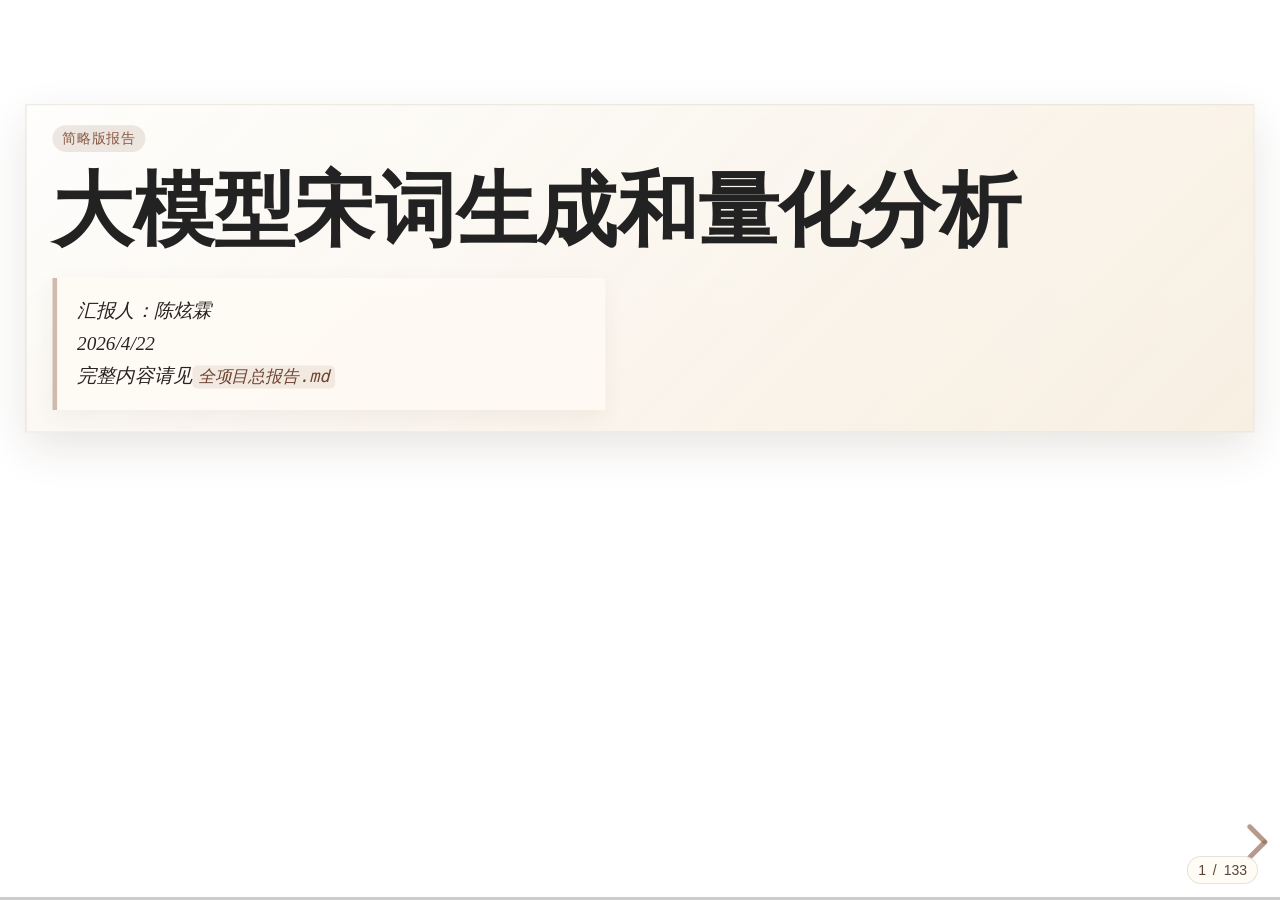
<file: slides/新版pre完整报告-reveal/index.html>
<!DOCTYPE html>
<html lang="zh-CN">
  <head>
    <meta charset="utf-8">
    <meta name="viewport" content="width=device-width, initial-scale=1.0, maximum-scale=1.0, user-scalable=no">
    <title>大模型宋词生成和量化分析简洁报告 - reveal.js</title>
    <link rel="stylesheet" href="./reveal/reset.css">
    <link rel="stylesheet" href="./reveal/reveal.css">
    <link rel="stylesheet" href="./reveal/theme/white.css">
    <link rel="stylesheet" href="./deck.css">
  </head>
  <body>
    <div class="reveal">
      <div class="slides">
        
      <section id="slide-001-大模型宋词生成和量化分析简洁报告" data-chapter="" data-section="" data-subsection="" class="cover-slide">
        <div class="slide-shell cover-shell">
          <div class="cover-kicker">简略版报告</div>
          <h1 class="cover-title">大模型宋词生成和量化分析</h1>
          <div class="cover-notes"><blockquote class="block-quote">汇报人：陈炫霖<br>2026/4/22<br>完整内容请见<code class="inline-code">全项目总报告.md</code><br></blockquote></div>
        </div>
      </section>
    
        <section class="chapter-stack">

      <section id="slide-002-〇、引入" data-chapter="〇、引入" data-section="" data-subsection="" class="chapter-slide">
        <div class="slide-shell chapter-shell">
          <div class="chapter-index">章节</div>
          <h2 class="chapter-title">〇、引入</h2>
        </div>
      </section>
    

    <section
      id="slide-003-〇、引入"
      data-chapter="〇、引入"
      data-section=""
      data-subsection=""
      class="content-slide"
    >
      <div class="slide-shell content-shell">
        <div class="slide-chrome"><span class="crumb">〇、引入</span></div>
        <div class="content-spacer"></div>
        <div class="content-body">
          <p class="block-paragraph">我们可能都想过用大模型写宋词能写得怎么样，具体的，我有以下的问题：</p>
<ul class="block-list"><li>什么模型更适合宋词创作，</li>
<li>什么样的提示词更适合宋词创作，</li>
<li>AI宋词会不会千篇一律，</li>
<li>AI宋词会不会借鉴真实宋词，</li></ul>
<p class="block-paragraph">这是我这个项目一开始的目标，我将在最后回答这些问题。</p>
        </div>
      </div>
    </section>
  
</section>
<section class="chapter-stack">

      <section id="slide-004-一、项目核心探讨的问题" data-chapter="一、项目核心探讨的问题" data-section="" data-subsection="" class="chapter-slide">
        <div class="slide-shell chapter-shell">
          <div class="chapter-index">章节</div>
          <h2 class="chapter-title">一、项目核心探讨的问题</h2>
        </div>
      </section>
    

    <section
      id="slide-005-一、项目核心探讨的问题-1-1-核心问题"
      data-chapter="一、项目核心探讨的问题"
      data-section="1.1 核心问题"
      data-subsection=""
      class="content-slide"
    >
      <div class="slide-shell content-shell">
        <div class="slide-chrome"><span class="crumb">一、项目核心探讨的问题</span><span class="crumb">1.1 核心问题</span></div>
        <h3 class="content-title level-3">1.1 核心问题</h3>
        <div class="content-body">
          <p class="block-paragraph">这个项目研究的，不是AI写的宋词好不好，而是更具体的五个问题：</p>
<ol class="block-list"><li>AI 能不能写出在格律和结构上基本成立的宋词。</li>
<li>在不同任务条件下，AI 会把词写成什么样。</li>
<li>AI 会稳定偏爱哪些意象、哪些题材、哪些写法。</li>
<li>AI 在批量生成时会不会越来越写成固定模板。</li>
<li>AI 生成的宋词与真实宋词之间，到底是风格接近和化用，还是出现了更值得警惕的局部借用亦或是照抄。</li></ol>
<p class="block-paragraph">换句话说，这个项目不是只看大模型写的宋词好不好，而是同时看形式能力、内容组织、内部同质化和与真实作品的关系。</p>
        </div>
      </div>
    </section>
  

    <section
      id="slide-006-一、项目核心探讨的问题-1-2-整个项目的流程"
      data-chapter="一、项目核心探讨的问题"
      data-section="1.2 整个项目的流程"
      data-subsection=""
      class="content-slide"
    >
      <div class="slide-shell content-shell">
        <div class="slide-chrome"><span class="crumb">一、项目核心探讨的问题</span><span class="crumb">1.2 整个项目的流程</span></div>
        <h3 class="content-title level-3">1.2 整个项目的流程</h3>
        <div class="content-body">
          <p class="block-paragraph">如果把整个项目压缩来看，它其实只有三步：</p>
<ol class="block-list"><li>先设计任务：决定要不要限定词牌、要不要给主题、要不要提供显式格律模板。</li>
<li>再批量生成：把这些任务分别交给不同模型，得到一批宋词样本，并写入数据库。</li>
<li>最后统一分析：检查格律，提取意象和主题类型，再看它们是否会同质化、是否会和真实宋词过于接近。</li></ol>
        </div>
      </div>
    </section>
  

    <section
      id="slide-007-一、项目核心探讨的问题-1-3-六类任务的具体设定"
      data-chapter="一、项目核心探讨的问题"
      data-section="1.3 六类任务的具体设定"
      data-subsection=""
      class="content-slide"
    >
      <div class="slide-shell content-shell">
        <div class="slide-chrome"><span class="crumb">一、项目核心探讨的问题</span><span class="crumb">1.3 六类任务的具体设定</span></div>
        <h3 class="content-title level-3">1.3 六类任务的具体设定</h3>
        <div class="content-body">
          <p class="block-paragraph">本项目共设计了六组任务：</p>
        </div>
      </div>
    </section>
  

    <section
      id="slide-008-一、项目核心探讨的问题-1-3-六类任务的具体设定"
      data-chapter="一、项目核心探讨的问题"
      data-section="1.3 六类任务的具体设定"
      data-subsection=""
      class="content-slide continued"
    >
      <div class="slide-shell content-shell">
        <div class="slide-chrome"><span class="crumb">一、项目核心探讨的问题</span><span class="crumb">1.3 六类任务的具体设定</span></div>
        <h3 class="content-title level-3">1.3 六类任务的具体设定</h3>
        <div class="content-body">
          
    <div class="table-wrap dense">
      <table class="block-table dense">
        <thead><tr><th>数据库</th><th>可以直接理解成什么任务</th></tr></thead>
        <tbody><tr><td><code class="inline-code">a1</code></td><td>自由生成：词牌不定，主题不定</td></tr>
<tr><td><code class="inline-code">b1</code></td><td>只加词牌约束：固定在五个词牌中生成，但不给主题</td></tr>
<tr><td><code class="inline-code">b2</code></td><td>在 <code class="inline-code">b1</code> 基础上加入“改革”主题</td></tr>
<tr><td><code class="inline-code">b3</code></td><td>在 <code class="inline-code">b1</code> 基础上加入“玉兰”主题</td></tr>
<tr><td><code class="inline-code">c1</code></td><td>固定《沁园春》、固定玉兰主题，并直接给出格律模板</td></tr>
<tr><td><code class="inline-code">c2</code></td><td>固定《沁园春》、固定改革主题，但只做简略格律提醒</td></tr></tbody>
      </table>
    </div>
  
<p class="block-paragraph">简单说，就是：<code class="inline-code">模型✖词牌✖主题✖提示词</code>，控制变量。</p>
<p class="block-paragraph">其中 <code class="inline-code">b1</code> 使用的五个词牌是：<code class="inline-code">清平乐</code>、<code class="inline-code">浪淘沙</code>、<code class="inline-code">菩萨蛮</code>、<code class="inline-code">沁园春</code>、<code class="inline-code">祝英台近</code>。后文第二章会按这条链条逐步展开，所以这里先只记住“任务是一路加压的”，不必先记太多内部代号。</p>
        </div>
      </div>
    </section>
  

    <section
      id="slide-009-一、项目核心探讨的问题-1-4-读后文前，需要先记住的两点"
      data-chapter="一、项目核心探讨的问题"
      data-section="1.4 读后文前，需要先记住的两点"
      data-subsection=""
      class="content-slide"
    >
      <div class="slide-shell content-shell">
        <div class="slide-chrome"><span class="crumb">一、项目核心探讨的问题</span><span class="crumb">1.4 读后文前，需要先记住的两点</span></div>
        <h3 class="content-title level-3">1.4 读后文前，需要先记住的两点</h3>
        <div class="content-body">
          <p class="block-paragraph">第一，本项目使用a1,b1,c2这样的代号代指任务，每个任务都对应一个数据库和一套提示词。</p>
<p class="block-paragraph">第二，我只自己编了两个主题：</p>
<ul class="block-list"><li>改革主题：假设你是一个修仙世界一个宗派的年轻长老，看到了宗派中传统的规矩和观念对宗派中的弟子的压抑，希望能改变这个现实，但是发现严格的规矩的确能一定程度上能保证在危机面前的战斗力，而且宗派中很多长老也很反对这个改革。你在挣扎中写了一首词来抒发自己的想法。</li>
<li>玉兰主题：假设你是一个喜欢写宋词的大学生，最近在学业和面试上屡遇挫折，但是你看到了一颗盛开着白玉兰花的树，似乎重新找到了生命的实在与价值，便写了一首词。</li></ul>
<p class="block-paragraph">另外还要特别记住一点：<code class="inline-code">c1</code> 和 <code class="inline-code">c2</code> 虽然都固定《沁园春》，但它们不是同一种强约束。<code class="inline-code">c1</code> 是直接把格律骨架摆出来，<code class="inline-code">c2</code> 则只是提醒模型注意格律规范。这个区别，后面会直接影响格律表现。</p>
        </div>
      </div>
    </section>
  

    <section
      id="slide-010-一、项目核心探讨的问题-1-5-这份报告里的格律分、意象和主题标签是怎么来的"
      data-chapter="一、项目核心探讨的问题"
      data-section="1.5 这份报告里的格律分、意象和主题标签是怎么来的"
      data-subsection=""
      class="content-slide"
    >
      <div class="slide-shell content-shell">
        <div class="slide-chrome"><span class="crumb">一、项目核心探讨的问题</span><span class="crumb">1.5 这份报告里的格律分、意象和主题标签是怎么来的</span></div>
        <h3 class="content-title level-3">1.5 这份报告里的格律分、意象和主题标签是怎么来的</h3>
        <div class="content-body">
          <p class="block-paragraph">前面几章会反复用到三个信息：格律分、意象统计和主题类型。这些结果都不是人工逐首随意判断出来的，而是由项目中的程序化流程统一生成的。这里先用尽量简明的方式说明它们的来源，便于后文阅读。</p>
        </div>
      </div>
    </section>
  

    <section
      id="slide-011-一、项目核心探讨的问题-1-5-1-格律分如何计算"
      data-chapter="一、项目核心探讨的问题"
      data-section="1.5 这份报告里的格律分、意象和主题标签是怎么来的"
      data-subsection="1.5.1 格律分如何计算"
      class="content-slide"
    >
      <div class="slide-shell content-shell">
        <div class="slide-chrome"><span class="crumb">一、项目核心探讨的问题</span><span class="crumb">1.5 这份报告里的格律分、意象和主题标签是怎么来的</span><span class="crumb">1.5.1 格律分如何计算</span></div>
        <h4 class="content-title level-4">1.5.1 格律分如何计算</h4>
        <div class="content-body">
          <p class="block-paragraph">本项目的格律校验由 <code class="inline-code">engine/songci_engine.py</code> 完成。它做的不是文学优劣判断，而是把一首生成结果放回对应词牌的规范里，看它在形式上是否成立。</p>
<p class="block-paragraph">具体来说，程序主要检查四件事：</p>
        </div>
      </div>
    </section>
  

    <section
      id="slide-012-一、项目核心探讨的问题-1-5-1-格律分如何计算"
      data-chapter="一、项目核心探讨的问题"
      data-section="1.5 这份报告里的格律分、意象和主题标签是怎么来的"
      data-subsection="1.5.1 格律分如何计算"
      class="content-slide continued"
    >
      <div class="slide-shell content-shell">
        <div class="slide-chrome"><span class="crumb">一、项目核心探讨的问题</span><span class="crumb">1.5 这份报告里的格律分、意象和主题标签是怎么来的</span><span class="crumb">1.5.1 格律分如何计算</span></div>
        <h4 class="content-title level-4">1.5.1 格律分如何计算</h4>
        <div class="content-body">
          
    <div class="table-wrap">
      <table class="block-table">
        <thead><tr><th>检查项</th><th>实际在看什么</th><th>在结果中的意义</th></tr></thead>
        <tbody><tr><td>字数</td><td>这首词总字数和句式长度是否符合该词牌要求</td><td>这是最基础的一关，字数明显不符时，作品通常会被直接判为不成立</td></tr>
<tr><td>平仄</td><td>应平处是否用了平声字，应仄处是否用了仄声字</td><td>这是格律分里最核心的部分，决定一首词是不是“看起来像这个词牌”</td></tr>
<tr><td>押韵</td><td>韵脚是不是落在应押的位置，韵部是不是相合</td><td>这部分能区分“句子大体成形”和“真正押韵成篇”</td></tr>
<tr><td>词牌变体</td><td>如果它没有完全对上原词牌，是否更接近某个相近变体（如<code class="inline-code">浪淘沙</code>和<code class="inline-code">浪淘沙令</code>）</td><td>这有助于区分“写偏到相近体式”</td></tr></tbody>
      </table>
    </div>
  
<p class="block-paragraph">从计算方式上说，格律分不是主观印象分，而是程序先按 <code class="inline-code">100</code> 分起算，再根据错误逐步扣分。非韵脚位置的平仄错误会扣分，韵脚错误和出韵会扣得更重；字数如果根本不合词牌要求，通常就会直接导致 <code class="inline-code">0</code> 分。</p>
<p class="block-paragraph">这里还要补一句：程序同时参考词谱、平水韵和词林正韵。程序自带了比较完整的词谱，可以自动检测到最接近的词体，也自带了多音字的处理，但还是不一定完美。</p>
        </div>
      </div>
    </section>
  

    <section
      id="slide-013-一、项目核心探讨的问题-1-5-2-意象和主题如何提取"
      data-chapter="一、项目核心探讨的问题"
      data-section="1.5 这份报告里的格律分、意象和主题标签是怎么来的"
      data-subsection="1.5.2 意象和主题如何提取"
      class="content-slide"
    >
      <div class="slide-shell content-shell">
        <div class="slide-chrome"><span class="crumb">一、项目核心探讨的问题</span><span class="crumb">1.5 这份报告里的格律分、意象和主题标签是怎么来的</span><span class="crumb">1.5.2 意象和主题如何提取</span></div>
        <h4 class="content-title level-4">1.5.2 意象和主题如何提取</h4>
        <div class="content-body">
          <p class="block-paragraph">意象和主题标签不是生成模型第一次写词时自己报出来的，而是在样本入库之后，再由 <code class="inline-code">generate/extract_imagery.py</code> 做一次后处理补上的。这个脚本会把每三首词组成一组，再交给一个专门的提取 prompt 去阅读和标注。也就是说意象和主题是二次由LLM检测提取的。</p>
<p class="block-paragraph">这一步主要做两件事：</p>
        </div>
      </div>
    </section>
  

    <section
      id="slide-014-一、项目核心探讨的问题-1-5-2-意象和主题如何提取"
      data-chapter="一、项目核心探讨的问题"
      data-section="1.5 这份报告里的格律分、意象和主题标签是怎么来的"
      data-subsection="1.5.2 意象和主题如何提取"
      class="content-slide continued"
    >
      <div class="slide-shell content-shell">
        <div class="slide-chrome"><span class="crumb">一、项目核心探讨的问题</span><span class="crumb">1.5 这份报告里的格律分、意象和主题标签是怎么来的</span><span class="crumb">1.5.2 意象和主题如何提取</span></div>
        <h4 class="content-title level-4">1.5.2 意象和主题如何提取</h4>
        <div class="content-body">
          
    <div class="table-wrap">
      <table class="block-table">
        <thead><tr><th>项目</th><th>提取方式</th><th>结果长什么样</th></tr></thead>
        <tbody><tr><td>意象</td><td>从正文里抽出核心意象，要求尽量用2-3个字的名词性短语来表示</td><td>如 <code class="inline-code">明月</code>、<code class="inline-code">东风</code>、<code class="inline-code">落花</code>、<code class="inline-code">孤舟</code></td></tr>
<tr><td>主题类型</td><td>从固定的九类中选出最贴切的一类</td><td>如 <code class="inline-code">离别羁旅</code>、<code class="inline-code">怀古咏史</code>、<code class="inline-code">咏物寄托</code>、<code class="inline-code">豪情壮志</code> 等</td></tr></tbody>
      </table>
    </div>
  
<p class="block-paragraph">固定的九类主题：<code class="inline-code">[&quot;离别羁旅&quot;, &quot;怀古咏史&quot;, &quot;咏物寄托&quot;, &quot;春怨秋悲&quot;, &quot;山水田园&quot;, &quot;豪情壮志&quot;, &quot;闲适隐逸&quot;, &quot;悼亡相思&quot;, &quot;谈禅说理&quot;]</code></p>
<p class="block-paragraph">当然，这里的意象和主题标签由LLM(统一使用<code class="inline-code">doubao-seed-2.0-pro</code>)提取，不完全保证严谨性，但已足够进行分析。</p>
        </div>
      </div>
    </section>
  

    <section
      id="slide-015-一、项目核心探讨的问题-1-6-样本规模与模型覆盖"
      data-chapter="一、项目核心探讨的问题"
      data-section="1.6 样本规模与模型覆盖"
      data-subsection=""
      class="content-slide"
    >
      <div class="slide-shell content-shell">
        <div class="slide-chrome"><span class="crumb">一、项目核心探讨的问题</span><span class="crumb">1.6 样本规模与模型覆盖</span></div>
        <h3 class="content-title level-3">1.6 样本规模与模型覆盖</h3>
        <div class="content-body">
          <p class="block-paragraph">六个 AI 数据库共计收录 <code class="inline-code">3122</code> 首词。逐库样本分布如下：</p>
        </div>
      </div>
    </section>
  

    <section
      id="slide-016-一、项目核心探讨的问题-1-6-样本规模与模型覆盖"
      data-chapter="一、项目核心探讨的问题"
      data-section="1.6 样本规模与模型覆盖"
      data-subsection=""
      class="content-slide continued"
    >
      <div class="slide-shell content-shell">
        <div class="slide-chrome"><span class="crumb">一、项目核心探讨的问题</span><span class="crumb">1.6 样本规模与模型覆盖</span></div>
        <h3 class="content-title level-3">1.6 样本规模与模型覆盖</h3>
        <div class="content-body">
          
    <div class="table-wrap dense">
      <table class="block-table dense">
        <thead><tr><th>数据库</th><th>样本数</th></tr></thead>
        <tbody><tr><td><code class="inline-code">a1</code></td><td>402</td></tr>
<tr><td><code class="inline-code">b1</code></td><td>686</td></tr>
<tr><td><code class="inline-code">b2</code></td><td>628</td></tr>
<tr><td><code class="inline-code">b3</code></td><td>591</td></tr>
<tr><td><code class="inline-code">c1</code></td><td>551</td></tr>
<tr><td><code class="inline-code">c2</code></td><td>264</td></tr></tbody>
      </table>
    </div>
  
<p class="block-paragraph">从横向对比的严谨性角度出发，真正适宜作为核心比对对象的，是以下三款覆盖面最广、样本量最大的模型：</p>
        </div>
      </div>
    </section>
  

    <section
      id="slide-017-一、项目核心探讨的问题-1-6-样本规模与模型覆盖"
      data-chapter="一、项目核心探讨的问题"
      data-section="1.6 样本规模与模型覆盖"
      data-subsection=""
      class="content-slide continued"
    >
      <div class="slide-shell content-shell">
        <div class="slide-chrome"><span class="crumb">一、项目核心探讨的问题</span><span class="crumb">1.6 样本规模与模型覆盖</span></div>
        <h3 class="content-title level-3">1.6 样本规模与模型覆盖</h3>
        <div class="content-body">
          
    <div class="table-wrap">
      <table class="block-table">
        <thead><tr><th>模型</th><th>统一后的样本数</th><th>说明</th></tr></thead>
        <tbody><tr><td><code class="inline-code">doubao-seed-2.0-pro</code></td><td>950</td><td>覆盖 6 个数据库，是最完整的主力模型</td></tr>
<tr><td><code class="inline-code">deepseek-3.2-thinking</code></td><td>949</td><td>将 <code class="inline-code">a1</code> 中的 <code class="inline-code">deepseek-v3.2</code> 与其余库中的 <code class="inline-code">deepseek-reasoner</code> 统一归并</td></tr>
<tr><td><code class="inline-code">qwen3.6-plus</code></td><td>801</td><td>覆盖 6 个数据库，为第三个主力模型</td></tr></tbody>
      </table>
    </div>
  
<p class="block-paragraph">其余模型（如 <code class="inline-code">glm-5</code>、<code class="inline-code">qwen3.5-flash</code>、<code class="inline-code">qwen3-max</code>、<code class="inline-code">glm-4.7</code>、<code class="inline-code">kimi-k2.5</code>、<code class="inline-code">gemini</code>、<code class="inline-code">gpt-5.4-high</code> 等）仅做参考。
本项目使用的大模型均开启<code class="inline-code">思考模式</code>，使用<code class="inline-code">官方API</code>调用，<strong>不保证APP调用效果相同</strong>。</p>
        </div>
      </div>
    </section>
  
</section>
<section class="chapter-stack">

      <section id="slide-018-二、按任务-prompt-逐个观察生成结果" data-chapter="二、按任务 prompt 逐个观察生成结果" data-section="" data-subsection="" class="chapter-slide">
        <div class="slide-shell chapter-shell">
          <div class="chapter-index">章节</div>
          <h2 class="chapter-title">二、按任务 prompt 逐个观察生成结果</h2>
        </div>
      </section>
    

    <section
      id="slide-019-二、按任务-prompt-逐个观察生成结果-2-1-a1-：自由生成-prompt"
      data-chapter="二、按任务 prompt 逐个观察生成结果"
      data-section="2.1 `a1`：自由生成 prompt"
      data-subsection=""
      class="content-slide"
    >
      <div class="slide-shell content-shell">
        <div class="slide-chrome"><span class="crumb">二、按任务 prompt 逐个观察生成结果</span><span class="crumb">2.1 <code class="inline-code">a1</code>：自由生成 prompt</span></div>
        <h3 class="content-title level-3">2.1 <code class="inline-code">a1</code>：自由生成 prompt</h3>
        <div class="content-body">
          <p class="block-paragraph">这一组任务是整个项目的起点。它不给模型规定词牌，也不给模型规定主题，只要求它自己写出一首“像样的宋词”。</p>
        </div>
      </div>
    </section>
  

    <section
      id="slide-020-二、按任务-prompt-逐个观察生成结果-2-1-1-实际使用的-prompt-原文"
      data-chapter="二、按任务 prompt 逐个观察生成结果"
      data-section="2.1 `a1`：自由生成 prompt"
      data-subsection="2.1.1 实际使用的 prompt 原文"
      class="content-slide"
    >
      <div class="slide-shell content-shell">
        <div class="slide-chrome"><span class="crumb">二、按任务 prompt 逐个观察生成结果</span><span class="crumb">2.1 <code class="inline-code">a1</code>：自由生成 prompt</span><span class="crumb">2.1.1 实际使用的 prompt 原文</span></div>
        <h4 class="content-title level-4">2.1.1 实际使用的 prompt 原文</h4>
        <div class="content-body">
          
    <div class="code-wrap">
      <div class="code-label">text</div>
      <pre class="block-code"><code>你现在是一位精通宋词的中国古典文学专家，也是一个数据生成引擎。
你需要自己选择一个词牌，创作一首符合格律的完整的宋词。请务必注意所作词的字数，格律（使用词林正韵、使用钦定词谱）的准确性。内容希望尽可能多样，不能千篇一律。希望能有一定创新性。请尽可能不要抄袭。

【输出要求】
你必须严格输出且仅输出合法的 JSON 格式数据，不要包含任何额外的解释、问候或 markdown 标记（如 ```json）。

【字段及约束说明】
1. &quot;cipai&quot; (字符串): 词牌名。
2. &quot;title&quot; (字符串): 词的自拟题目。
3. &quot;content&quot; (字符串): 词的正文。请严格遵循该词牌的字数和句式，句子之间用全角逗号“，”或句号“。”分隔，不要包含换行符。

现在，请开始生成。</code></pre>
    </div>
  
        </div>
      </div>
    </section>
  

    <section
      id="slide-021-二、按任务-prompt-逐个观察生成结果-2-1-2-样本展示"
      data-chapter="二、按任务 prompt 逐个观察生成结果"
      data-section="2.1 `a1`：自由生成 prompt"
      data-subsection="2.1.2 样本展示"
      class="content-slide"
    >
      <div class="slide-shell content-shell">
        <div class="slide-chrome"><span class="crumb">二、按任务 prompt 逐个观察生成结果</span><span class="crumb">2.1 <code class="inline-code">a1</code>：自由生成 prompt</span><span class="crumb">2.1.2 样本展示</span></div>
        <h4 class="content-title level-4">2.1.2 样本展示</h4>
        <div class="content-body">
          <p class="block-paragraph"><code class="inline-code">doubao-seed-2.0-pro</code>，<code class="inline-code">鹧鸪天</code>，<code class="inline-code">夏末过郊野残塘</code>，格律分 <code class="inline-code">100</code></p>
        </div>
      </div>
    </section>
  

    <section
      id="slide-022-二、按任务-prompt-逐个观察生成结果-2-1-2-样本展示"
      data-chapter="二、按任务 prompt 逐个观察生成结果"
      data-section="2.1 `a1`：自由生成 prompt"
      data-subsection="2.1.2 样本展示"
      class="content-slide continued"
    >
      <div class="slide-shell content-shell">
        <div class="slide-chrome"><span class="crumb">二、按任务 prompt 逐个观察生成结果</span><span class="crumb">2.1 <code class="inline-code">a1</code>：自由生成 prompt</span><span class="crumb">2.1.2 样本展示</span></div>
        <h4 class="content-title level-4">2.1.2 样本展示</h4>
        <div class="content-body">
          
    <div class="code-wrap">
      <div class="code-label">text</div>
      <pre class="block-code"><code>岸柳牵风浅著黄，残荷擎雨暗留香。轻鸥点破波心碧，老蛩吟残陌上霜。
云影淡，客愁长，年光容易误疏狂。欲寻旧梦浑无迹，只剩寒塘送夕阳。</code></pre>
    </div>
  
<p class="block-paragraph"><code class="inline-code">deepseek-3.2-thinking</code>，<code class="inline-code">蝶恋花</code>，<code class="inline-code">数字时代感怀</code>，格律分 <code class="inline-code">100</code></p>
        </div>
      </div>
    </section>
  

    <section
      id="slide-023-二、按任务-prompt-逐个观察生成结果-2-1-2-样本展示"
      data-chapter="二、按任务 prompt 逐个观察生成结果"
      data-section="2.1 `a1`：自由生成 prompt"
      data-subsection="2.1.2 样本展示"
      class="content-slide continued"
    >
      <div class="slide-shell content-shell">
        <div class="slide-chrome"><span class="crumb">二、按任务 prompt 逐个观察生成结果</span><span class="crumb">2.1 <code class="inline-code">a1</code>：自由生成 prompt</span><span class="crumb">2.1.2 样本展示</span></div>
        <h4 class="content-title level-4">2.1.2 样本展示</h4>
        <div class="content-body">
          
    <div class="code-wrap">
      <div class="code-label">text</div>
      <pre class="block-code"><code>网络连天云卷处，信息纷飞，似雪随风舞。数据海洋深几许，人机对话新情绪。
代码如诗情未露，算法精微，幻化千般路。古韵新声相映辅，时光流转心长驻。</code></pre>
    </div>
  
        </div>
      </div>
    </section>
  

    <section
      id="slide-024-二、按任务-prompt-逐个观察生成结果-2-1-3-先看整体结果"
      data-chapter="二、按任务 prompt 逐个观察生成结果"
      data-section="2.1 `a1`：自由生成 prompt"
      data-subsection="2.1.3 先看整体结果"
      class="content-slide"
    >
      <div class="slide-shell content-shell">
        <div class="slide-chrome"><span class="crumb">二、按任务 prompt 逐个观察生成结果</span><span class="crumb">2.1 <code class="inline-code">a1</code>：自由生成 prompt</span><span class="crumb">2.1.3 先看整体结果</span></div>
        <h4 class="content-title level-4">2.1.3 先看整体结果</h4>
        <div class="content-body">
          
    <div class="table-wrap dense">
      <table class="block-table dense">
        <thead><tr><th>项目</th><th><code class="inline-code">a1</code> 整体表现</th></tr></thead>
        <tbody><tr><td>样本总数</td><td><code class="inline-code">402</code></td></tr>
<tr><td>平均格律分</td><td><code class="inline-code">70.37</code></td></tr>
<tr><td>满分率</td><td><code class="inline-code">49.0%</code></td></tr>
<tr><td>高质量比例</td><td><code class="inline-code">59.7%</code></td></tr>
<tr><td><code class="inline-code">0</code> 分比例</td><td><code class="inline-code">19.9%</code></td></tr>
<tr><td>最常见词牌</td><td><code class="inline-code">鹧鸪天(97)</code>、<code class="inline-code">青玉案(70)</code>、<code class="inline-code">临江仙(32)</code></td></tr>
<tr><td>最常见意象</td><td><code class="inline-code">西风(67)</code>、<code class="inline-code">孤舟(55)</code>、<code class="inline-code">芦花(52)</code>、<code class="inline-code">明月(47)</code>、<code class="inline-code">星河(34)</code></td></tr>
<tr><td>最常见类型</td><td><code class="inline-code">离别羁旅(138)</code>、<code class="inline-code">闲适隐逸(59)</code>、<code class="inline-code">豪情壮志(41)</code></td></tr></tbody>
      </table>
    </div>
  
<p class="block-paragraph">这张表先给出三个直接印象。第一，所谓“自由生成”并不等于真正发散，模型很快会回到少数自己熟悉的词牌。第二，意象并不杂乱无章，而是明显偏向风月、舟楫、秋江、远望这一组传统词语。第三，在不指定题目的情况下，模型最容易自然落向的题材，不是议论性、叙事性很强的作品，而是更常见的羁旅感伤一路。</p>
        </div>
      </div>
    </section>
  

    <section
      id="slide-025-二、按任务-prompt-逐个观察生成结果-2-1-3-先看整体结果"
      data-chapter="二、按任务 prompt 逐个观察生成结果"
      data-section="2.1 `a1`：自由生成 prompt"
      data-subsection="2.1.3 先看整体结果"
      class="content-slide continued"
    >
      <div class="slide-shell content-shell">
        <div class="slide-chrome"><span class="crumb">二、按任务 prompt 逐个观察生成结果</span><span class="crumb">2.1 <code class="inline-code">a1</code>：自由生成 prompt</span><span class="crumb">2.1.3 先看整体结果</span></div>
        <h4 class="content-title level-4">2.1.3 先看整体结果</h4>
        <div class="content-body">
          <p class="block-paragraph">换句话说，<code class="inline-code">a1</code> 已经暴露出一个很重要的事实：模型即使没有被要求“写成某种词”，也会主动把自己收束到少数默认路径中。</p>
        </div>
      </div>
    </section>
  

    <section
      id="slide-026-二、按任务-prompt-逐个观察生成结果-2-1-4-三个主力模型的默认状态"
      data-chapter="二、按任务 prompt 逐个观察生成结果"
      data-section="2.1 `a1`：自由生成 prompt"
      data-subsection="2.1.4 三个主力模型的默认状态"
      class="content-slide"
    >
      <div class="slide-shell content-shell">
        <div class="slide-chrome"><span class="crumb">二、按任务 prompt 逐个观察生成结果</span><span class="crumb">2.1 <code class="inline-code">a1</code>：自由生成 prompt</span><span class="crumb">2.1.4 三个主力模型的默认状态</span></div>
        <h4 class="content-title level-4">2.1.4 三个主力模型的默认状态</h4>
        <div class="content-body">
          
    <div class="table-wrap dense">
      <table class="block-table dense">
        <thead><tr><th>模型</th><th>样本</th><th>平均格律分</th><th>默认词牌</th><th>意象倾向</th><th>类型倾向</th></tr></thead>
        <tbody><tr><td><code class="inline-code">doubao-seed-2.0-pro</code></td><td><code class="inline-code">50</code></td><td><code class="inline-code">94.32</code></td><td><code class="inline-code">鹧鸪天(26)</code>、<code class="inline-code">卜算子(18)</code>、<code class="inline-code">浣溪沙(5)</code></td><td><code class="inline-code">清露</code>、<code class="inline-code">岸柳</code>、<code class="inline-code">石径</code>、<code class="inline-code">晚风</code>、<code class="inline-code">野菊</code></td><td><code class="inline-code">闲适隐逸(14)</code>、<code class="inline-code">山水田园(11)</code>、<code class="inline-code">离别羁旅(8)</code></td></tr>
<tr><td><code class="inline-code">deepseek-3.2-thinking</code></td><td><code class="inline-code">50</code></td><td><code class="inline-code">69.52</code></td><td><code class="inline-code">鹧鸪天(15)</code>、<code class="inline-code">青玉案(11)</code>、<code class="inline-code">蝶恋花(5)</code></td><td><code class="inline-code">数据</code>、<code class="inline-code">代码</code>、<code class="inline-code">算法</code>、<code class="inline-code">星河</code>、<code class="inline-code">键盘</code></td><td><code class="inline-code">咏物寄托(13)</code>、<code class="inline-code">悼亡相思(9)</code>、<code class="inline-code">豪情壮志(7)</code></td></tr>
<tr><td><code class="inline-code">qwen3.6-plus</code></td><td><code class="inline-code">49</code></td><td><code class="inline-code">64.49</code></td><td><code class="inline-code">鹧鸪天(21)</code>、<code class="inline-code">青玉案(8)</code>、<code class="inline-code">临江仙(8)</code></td><td><code class="inline-code">孤舟</code>、<code class="inline-code">雁字</code>、<code class="inline-code">西风</code>、<code class="inline-code">芦花</code>、<code class="inline-code">星斗</code></td><td><code class="inline-code">离别羁旅(29)</code>、<code class="inline-code">闲适隐逸(8)</code>、<code class="inline-code">豪情壮志(4)</code></td></tr></tbody>
      </table>
    </div>
  
<p class="block-paragraph">从格律表现看，三者一开始就拉开了差距。<code class="inline-code">doubao</code> 在自由状态下已经非常稳，平均分 <code class="inline-code">94.32</code>，说明它会主动选择自己能驾驭的词牌；<code class="inline-code">deepseek</code> 和 <code class="inline-code">qwen3.6-plus</code> 则明显没那么稳，尤其 <code class="inline-code">qwen3.6-plus</code> 在自由任务里也已经出现了较高的失误率。</p>
<p class="block-paragraph dense">从内容倾向看，三者的“默认宋词观”也不一样。<code class="inline-code">doubao</code> 更像在写传统景物词，常用的是清露、岸柳、石径、晚风这一类不太冒险的古典语汇；<code class="inline-code">deepseek</code> 最特别，它会把 <code class="inline-code">数据</code>、<code class="inline-code">代码</code>、<code class="inline-code">算法</code> 这类现代词直接带进词里，这种写法确实有辨识度，但也最容易让读者感到它并没有完全进入宋词语境；<code class="inline-code">qwen3.6-plus</code> 则最容易迅速滑回到羁旅感伤这条旧路上，孤舟、雁字、西风、芦花几乎很快就组成了它的默认场景。</p>
        </div>
      </div>
    </section>
  

    <section
      id="slide-027-二、按任务-prompt-逐个观察生成结果-2-1-a1-：自由生成-prompt"
      data-chapter="二、按任务 prompt 逐个观察生成结果"
      data-section="2.1 `a1`：自由生成 prompt"
      data-subsection=""
      class="content-slide continued"
    >
      <div class="slide-shell content-shell">
        <div class="slide-chrome"><span class="crumb">二、按任务 prompt 逐个观察生成结果</span><span class="crumb">2.1 <code class="inline-code">a1</code>：自由生成 prompt</span></div>
        <h3 class="content-title level-3">2.1 <code class="inline-code">a1</code>：自由生成 prompt</h3>
        <div class="content-body">
          <h5 class="inline-subheading">2.1.5 补充观察</h5>
<p class="block-paragraph">补充模型里也能看到类似现象。<code class="inline-code">qwen3-max</code> 的平均格律分达到 <code class="inline-code">93.17</code>，看上去很强，但它的 <code class="inline-code">48</code> 首样本中有 <code class="inline-code">39</code> 首都写成了 <code class="inline-code">青玉案</code>，类型上也几乎压到 <code class="inline-code">离别羁旅</code> 一路，这说明它的高分部分建立在很强的默认收束上。相较之下，<code class="inline-code">glm-5</code> 的分布更散，但稳定性不足，说明“会换词牌”和“能写稳”并不是一回事。</p>
        </div>
      </div>
    </section>
  

    <section
      id="slide-028-二、按任务-prompt-逐个观察生成结果-2-2-b1-：固定五词牌、无主题-prompt"
      data-chapter="二、按任务 prompt 逐个观察生成结果"
      data-section="2.2 `b1`：固定五词牌、无主题 prompt"
      data-subsection=""
      class="content-slide"
    >
      <div class="slide-shell content-shell">
        <div class="slide-chrome"><span class="crumb">二、按任务 prompt 逐个观察生成结果</span><span class="crumb">2.2 <code class="inline-code">b1</code>：固定五词牌、无主题 prompt</span></div>
        <h3 class="content-title level-3">2.2 <code class="inline-code">b1</code>：固定五词牌、无主题 prompt</h3>
        <div class="content-body">
          <p class="block-paragraph"><code class="inline-code">b1</code> 比 <code class="inline-code">a1</code> 只多了一层限制：研究者不再让模型自己挑词牌，而是固定在五个词牌中生成。但主题仍然不规定。也正因为如此，<code class="inline-code">b1</code> 很适合拿来观察“形式约束”本身的作用，看词牌一旦被指定，模型的格律、意象和题材会如何变化。</p>
        </div>
      </div>
    </section>
  

    <section
      id="slide-029-二、按任务-prompt-逐个观察生成结果-2-2-1-实际使用的-prompt-原文"
      data-chapter="二、按任务 prompt 逐个观察生成结果"
      data-section="2.2 `b1`：固定五词牌、无主题 prompt"
      data-subsection="2.2.1 实际使用的 prompt 原文"
      class="content-slide"
    >
      <div class="slide-shell content-shell">
        <div class="slide-chrome"><span class="crumb">二、按任务 prompt 逐个观察生成结果</span><span class="crumb">2.2 <code class="inline-code">b1</code>：固定五词牌、无主题 prompt</span><span class="crumb">2.2.1 实际使用的 prompt 原文</span></div>
        <h4 class="content-title level-4">2.2.1 实际使用的 prompt 原文</h4>
        <div class="content-body">
          
    <div class="code-wrap">
      <div class="code-label">text</div>
      <pre class="block-code"><code>你现在是一位精通宋词的中国古典文学专家，也是一个数据生成引擎。
你需要使用我提供的【词牌名】，创作一首符合格律的完整的宋词,使用词林正韵,使用钦定词谱。请务必注意所作词的字数，保证要输出完整的一首词，并注意格律的准确性。内容希望尽可能多样，不能千篇一律。希望能有一定创新性。请尽可能不要抄袭。

【输出要求】
你必须严格输出且仅输出合法的 JSON 格式数据，不要包含任何额外的解释、问候或 markdown 标记（如 ```json）。

【字段及约束说明】
1. &quot;cipai&quot; (字符串): 词牌名。
2. &quot;title&quot; (字符串): 词的自拟题目。
3. &quot;content&quot; (字符串): 词的正文。请严格遵循该词牌的字数和句式，句子之间用全角逗号“，”或句号“。”分隔，不要包含换行符。

【示例】
输出：
{
  &quot;cipai&quot;: &quot;如梦令&quot;,
  &quot;title&quot;: &quot;春晚&quot;,
  &quot;content&quot;: &quot;昨夜雨疏风骤，浓睡不消残酒。试问卷帘人，却道海棠依旧。知否，知否？应是绿肥红瘦。&quot;,
}

现在，请开始生成。输入：词牌名：《{cipai_name}》</code></pre>
    </div>
  
        </div>
      </div>
    </section>
  

    <section
      id="slide-030-二、按任务-prompt-逐个观察生成结果-2-2-1-实际使用的-prompt-原文"
      data-chapter="二、按任务 prompt 逐个观察生成结果"
      data-section="2.2 `b1`：固定五词牌、无主题 prompt"
      data-subsection="2.2.1 实际使用的 prompt 原文"
      class="content-slide continued"
    >
      <div class="slide-shell content-shell">
        <div class="slide-chrome"><span class="crumb">二、按任务 prompt 逐个观察生成结果</span><span class="crumb">2.2 <code class="inline-code">b1</code>：固定五词牌、无主题 prompt</span><span class="crumb">2.2.1 实际使用的 prompt 原文</span></div>
        <h4 class="content-title level-4">2.2.1 实际使用的 prompt 原文</h4>
        <div class="content-body">
          <p class="block-paragraph">实际运行时，最后一行中的 <code class="inline-code">{cipai_name}</code> 会被分别替换成 <code class="inline-code">清平乐</code>、<code class="inline-code">浪淘沙</code>、<code class="inline-code">菩萨蛮</code>、<code class="inline-code">沁园春</code>、<code class="inline-code">祝英台近</code>。</p>
        </div>
      </div>
    </section>
  

    <section
      id="slide-031-二、按任务-prompt-逐个观察生成结果-2-2-2-样本展示"
      data-chapter="二、按任务 prompt 逐个观察生成结果"
      data-section="2.2 `b1`：固定五词牌、无主题 prompt"
      data-subsection="2.2.2 样本展示"
      class="content-slide"
    >
      <div class="slide-shell content-shell">
        <div class="slide-chrome"><span class="crumb">二、按任务 prompt 逐个观察生成结果</span><span class="crumb">2.2 <code class="inline-code">b1</code>：固定五词牌、无主题 prompt</span><span class="crumb">2.2.2 样本展示</span></div>
        <h4 class="content-title level-4">2.2.2 样本展示</h4>
        <div class="content-body">
          <p class="block-paragraph"><code class="inline-code">doubao-seed-2.0-pro</code>，<code class="inline-code">浪淘沙</code>，<code class="inline-code">客中秋望</code>，格律分 <code class="inline-code">100</code></p>
        </div>
      </div>
    </section>
  

    <section
      id="slide-032-二、按任务-prompt-逐个观察生成结果-2-2-2-样本展示"
      data-chapter="二、按任务 prompt 逐个观察生成结果"
      data-section="2.2 `b1`：固定五词牌、无主题 prompt"
      data-subsection="2.2.2 样本展示"
      class="content-slide continued"
    >
      <div class="slide-shell content-shell">
        <div class="slide-chrome"><span class="crumb">二、按任务 prompt 逐个观察生成结果</span><span class="crumb">2.2 <code class="inline-code">b1</code>：固定五词牌、无主题 prompt</span><span class="crumb">2.2.2 样本展示</span></div>
        <h4 class="content-title level-4">2.2.2 样本展示</h4>
        <div class="content-body">
          
    <div class="code-wrap">
      <div class="code-label">text</div>
      <pre class="block-code"><code>霜叶满汀湾，雁带秋寒。西风吹袂倚阑干。望极遥天烟水阔，何处家山。
客鬓已催残，旧约都闲。孤灯酒醒漏声阑。待得东君传信早，同醉花间。</code></pre>
    </div>
  
        </div>
      </div>
    </section>
  

    <section
      id="slide-033-二、按任务-prompt-逐个观察生成结果-2-2-3-五个词牌的总体差异"
      data-chapter="二、按任务 prompt 逐个观察生成结果"
      data-section="2.2 `b1`：固定五词牌、无主题 prompt"
      data-subsection="2.2.3 五个词牌的总体差异"
      class="content-slide"
    >
      <div class="slide-shell content-shell">
        <div class="slide-chrome"><span class="crumb">二、按任务 prompt 逐个观察生成结果</span><span class="crumb">2.2 <code class="inline-code">b1</code>：固定五词牌、无主题 prompt</span><span class="crumb">2.2.3 五个词牌的总体差异</span></div>
        <h4 class="content-title level-4">2.2.3 五个词牌的总体差异</h4>
        <div class="content-body">
          
    <div class="table-wrap dense">
      <table class="block-table dense">
        <thead><tr><th>词牌</th><th>样本</th><th>平均格律分</th><th>满分率</th><th>高质量比例</th><th><code class="inline-code">0</code> 分比例</th></tr></thead>
        <tbody><tr><td><code class="inline-code">浪淘沙</code></td><td><code class="inline-code">125</code></td><td><code class="inline-code">84.10</code></td><td><code class="inline-code">74.4%</code></td><td><code class="inline-code">80.8%</code></td><td><code class="inline-code">12.0%</code></td></tr>
<tr><td><code class="inline-code">清平乐</code></td><td><code class="inline-code">136</code></td><td><code class="inline-code">84.00</code></td><td><code class="inline-code">71.3%</code></td><td><code class="inline-code">77.9%</code></td><td><code class="inline-code">11.8%</code></td></tr>
<tr><td><code class="inline-code">菩萨蛮</code></td><td><code class="inline-code">148</code></td><td><code class="inline-code">72.43</code></td><td><code class="inline-code">53.4%</code></td><td><code class="inline-code">58.8%</code></td><td><code class="inline-code">14.2%</code></td></tr>
<tr><td><code class="inline-code">祝英台近</code></td><td><code class="inline-code">135</code></td><td><code class="inline-code">62.81</code></td><td><code class="inline-code">39.3%</code></td><td><code class="inline-code">52.6%</code></td><td><code class="inline-code">27.4%</code></td></tr>
<tr><td><code class="inline-code">沁园春</code></td><td><code class="inline-code">142</code></td><td><code class="inline-code">56.90</code></td><td><code class="inline-code">36.6%</code></td><td><code class="inline-code">46.5%</code></td><td><code class="inline-code">31.7%</code></td></tr></tbody>
      </table>
    </div>
  
<p class="block-paragraph">这张表已经把词牌差异说得很清楚。<code class="inline-code">清平乐</code> 和 <code class="inline-code">浪淘沙</code> 是明显的“稳区”，模型写起来最不容易崩；<code class="inline-code">菩萨蛮</code> 虽然还在可控范围内，但已经没那么稳；<code class="inline-code">祝英台近</code> 和 <code class="inline-code">沁园春</code> 则明显进入高压区，其中《沁园春》最难。也就是说，<code class="inline-code">b1</code> 的意义不在于让所有模型普遍变好，而在于第一次把“词牌难度”这件事直接摆到了台面上。</p>
        </div>
      </div>
    </section>
  

    <section
      id="slide-034-二、按任务-prompt-逐个观察生成结果-2-2-4-不同词牌把内容拉向哪里"
      data-chapter="二、按任务 prompt 逐个观察生成结果"
      data-section="2.2 `b1`：固定五词牌、无主题 prompt"
      data-subsection="2.2.4 不同词牌把内容拉向哪里"
      class="content-slide"
    >
      <div class="slide-shell content-shell">
        <div class="slide-chrome"><span class="crumb">二、按任务 prompt 逐个观察生成结果</span><span class="crumb">2.2 <code class="inline-code">b1</code>：固定五词牌、无主题 prompt</span><span class="crumb">2.2.4 不同词牌把内容拉向哪里</span></div>
        <h4 class="content-title level-4">2.2.4 不同词牌把内容拉向哪里</h4>
        <div class="content-body">
          
    <div class="table-wrap">
      <table class="block-table">
        <thead><tr><th>词牌</th><th>代表意象</th><th>主要类型</th></tr></thead>
        <tbody><tr><td><code class="inline-code">清平乐</code></td><td><code class="inline-code">明月</code>、<code class="inline-code">西风</code>、<code class="inline-code">斜阳</code>、<code class="inline-code">清风</code>、<code class="inline-code">孤舟</code></td><td><code class="inline-code">闲适隐逸(47)</code>、<code class="inline-code">离别羁旅(32)</code>、<code class="inline-code">山水田园(20)</code></td></tr>
<tr><td><code class="inline-code">浪淘沙</code></td><td><code class="inline-code">孤舟</code>、<code class="inline-code">烟水</code>、<code class="inline-code">荻花</code>、<code class="inline-code">雁字</code>、<code class="inline-code">明月</code></td><td><code class="inline-code">离别羁旅(79)</code>、<code class="inline-code">闲适隐逸(16)</code>、<code class="inline-code">怀古咏史(13)</code></td></tr>
<tr><td><code class="inline-code">菩萨蛮</code></td><td><code class="inline-code">明月</code>、<code class="inline-code">孤舟</code>、<code class="inline-code">芦花</code>、<code class="inline-code">烟波</code>、<code class="inline-code">西风</code></td><td><code class="inline-code">离别羁旅(90)</code>、<code class="inline-code">悼亡相思(15)</code>、<code class="inline-code">春怨秋悲(13)</code></td></tr>
<tr><td><code class="inline-code">沁园春</code></td><td><code class="inline-code">明月</code>、<code class="inline-code">雁阵</code>、<code class="inline-code">斜阳</code>、<code class="inline-code">西风</code>、<code class="inline-code">芦花</code></td><td><code class="inline-code">怀古咏史(51)</code>、<code class="inline-code">豪情壮志(35)</code>、<code class="inline-code">闲适隐逸(28)</code></td></tr>
<tr><td><code class="inline-code">祝英台近</code></td><td><code class="inline-code">暮云</code>、<code class="inline-code">西风</code>、<code class="inline-code">明月</code>、<code class="inline-code">雁字</code>、<code class="inline-code">阑干</code></td><td><code class="inline-code">离别羁旅(80)</code>、<code class="inline-code">悼亡相思(28)</code>、<code class="inline-code">春怨秋悲(14)</code></td></tr></tbody>
      </table>
    </div>
  
<p class="block-paragraph">从内容上看，五个词牌并不是简单地“换了个外壳”。<code class="inline-code">清平乐</code> 更容易把模型拉向清景、闲情、小令式的抒写，所以它的主类型是 <code class="inline-code">闲适隐逸</code>；<code class="inline-code">浪淘沙</code> 很快就把内容推向江天远望、舟中怀人的羁旅场景；<code class="inline-code">菩萨蛮</code> 和 <code class="inline-code">祝英台近</code> 也偏感伤，但前者更容易滑向秋江晚景，后者则更容易形成栏畔回望、欲说还休的凝结情绪。</p>
<p class="block-paragraph">最特别的是《沁园春》。它的格律最难稳住，但内容并没有像其他几个词牌那样大量压到羁旅感伤一路，反而更容易转向 <code class="inline-code">怀古咏史</code> 和 <code class="inline-code">豪情壮志</code>。这说明《沁园春》对模型造成的影响，不只是“更难”，也是“更容易把内容往大开大合、议论放言的方向带”。</p>
        </div>
      </div>
    </section>
  

    <section
      id="slide-035-二、按任务-prompt-逐个观察生成结果-2-3-b2-：五词牌-改革主题-prompt"
      data-chapter="二、按任务 prompt 逐个观察生成结果"
      data-section="2.3 `b2`：五词牌 + 改革主题 prompt"
      data-subsection=""
      class="content-slide"
    >
      <div class="slide-shell content-shell">
        <div class="slide-chrome"><span class="crumb">二、按任务 prompt 逐个观察生成结果</span><span class="crumb">2.3 <code class="inline-code">b2</code>：五词牌 + 改革主题 prompt</span></div>
        <h3 class="content-title level-3">2.3 <code class="inline-code">b2</code>：五词牌 + 改革主题 prompt</h3>
        <div class="content-body">
          <p class="block-paragraph">到了 <code class="inline-code">b2</code>，词牌仍然固定在前面的五个词牌中，但 prompt 又额外加入了“宗门改革”的完整情境。也就是说，模型此时不只是要把词写成某一词牌，还要把词写成一个处在制度压迫与改革犹疑中的人物之作。</p>
        </div>
      </div>
    </section>
  

    <section
      id="slide-036-二、按任务-prompt-逐个观察生成结果-2-3-1-实际使用的-prompt-原文"
      data-chapter="二、按任务 prompt 逐个观察生成结果"
      data-section="2.3 `b2`：五词牌 + 改革主题 prompt"
      data-subsection="2.3.1 实际使用的 prompt 原文"
      class="content-slide"
    >
      <div class="slide-shell content-shell">
        <div class="slide-chrome"><span class="crumb">二、按任务 prompt 逐个观察生成结果</span><span class="crumb">2.3 <code class="inline-code">b2</code>：五词牌 + 改革主题 prompt</span><span class="crumb">2.3.1 实际使用的 prompt 原文</span></div>
        <h4 class="content-title level-4">2.3.1 实际使用的 prompt 原文</h4>
        <div class="content-body">
          <p class="block-paragraph">下面列出一条实际输入的完整 prompt。<code class="inline-code">b2</code> 在运行时会在五个词牌之间轮换；这里以《清平乐》这一条为例，其他几条仅词牌名不同，主题内容完全相同。</p>
        </div>
      </div>
    </section>
  

    <section
      id="slide-037-二、按任务-prompt-逐个观察生成结果-2-3-1-实际使用的-prompt-原文"
      data-chapter="二、按任务 prompt 逐个观察生成结果"
      data-section="2.3 `b2`：五词牌 + 改革主题 prompt"
      data-subsection="2.3.1 实际使用的 prompt 原文"
      class="content-slide continued"
    >
      <div class="slide-shell content-shell">
        <div class="slide-chrome"><span class="crumb">二、按任务 prompt 逐个观察生成结果</span><span class="crumb">2.3 <code class="inline-code">b2</code>：五词牌 + 改革主题 prompt</span><span class="crumb">2.3.1 实际使用的 prompt 原文</span></div>
        <h4 class="content-title level-4">2.3.1 实际使用的 prompt 原文</h4>
        <div class="content-body">
          
    <div class="code-wrap">
      <div class="code-label">text</div>
      <pre class="block-code"><code>你现在是一位精通宋词的中国古典文学专家，也是一个数据生成引擎。
你需要使用我提供的【词牌名】和【主题和背景】，创作一首符合格律的完整的宋词，使用词林正韵，最好使用钦定词谱。请务必注意所作词的完整性和格律的准确性。你需要在主题和背景的框架下充分发挥创造力，体现文学的美，努力学习使用词人常用的抒情手法。希望能有一定创新性。请尽可能不要抄袭。

【输出要求】
你必须严格输出且仅输出合法的 JSON 格式数据，不要包含任何额外的解释、问候或 markdown 标记（如 ```json）。

【字段及约束说明】
1. &quot;cipai&quot; (字符串): 词牌名。
2. &quot;title&quot; (字符串): 词的自拟题目。
3. &quot;content&quot; (字符串): 词的正文。请严格遵循该词牌的字数和句式，句子之间用全角逗号“，”或句号“。”分隔，不要包含换行符。

【示例】
输出：
{
  &quot;cipai&quot;: &quot;如梦令&quot;,
  &quot;title&quot;: &quot;春晚&quot;,
  &quot;content&quot;: &quot;昨夜雨疏风骤，浓睡不消残酒。试问卷帘人，却道海棠依旧。知否，知否？应是绿肥红瘦。&quot;,
}

现在，请开始生成。输入：词牌名：《清平乐》，</code></pre>
    </div>
  
        </div>
      </div>
    </section>
  

    <section
      id="slide-038-二、按任务-prompt-逐个观察生成结果-2-3-1-实际使用的-prompt-原文"
      data-chapter="二、按任务 prompt 逐个观察生成结果"
      data-section="2.3 `b2`：五词牌 + 改革主题 prompt"
      data-subsection="2.3.1 实际使用的 prompt 原文"
      class="content-slide continued"
    >
      <div class="slide-shell content-shell">
        <div class="slide-chrome"><span class="crumb">二、按任务 prompt 逐个观察生成结果</span><span class="crumb">2.3 <code class="inline-code">b2</code>：五词牌 + 改革主题 prompt</span><span class="crumb">2.3.1 实际使用的 prompt 原文</span></div>
        <h4 class="content-title level-4">2.3.1 实际使用的 prompt 原文</h4>
        <div class="content-body">
          
    <div class="code-wrap">
      <div class="code-label">text</div>
      <pre class="block-code"><code>主题和背景：假设你是一个修仙世界一个宗派的年轻长老，看到了宗派中传统的规矩和观念对宗派中的弟子的压抑，希望能改变这个现实，但是发现严格的规矩的确能一定程度上能保证在危机面前的战斗力，而且宗派中很多长老也很反对这个改革。你在挣扎中写了一首词来抒发自己的想法。</code></pre>
    </div>
  
<p class="block-paragraph">与 <code class="inline-code">b1</code> 相比，这里新增的不是一个抽象的“改革”标签，而是一整段带有人物身份、制度冲突和心理挣扎的写作情境。它要求模型把形式、场景和立场同时组织起来，因此比 <code class="inline-code">b1</code> 明显更难。</p>
        </div>
      </div>
    </section>
  

    <section
      id="slide-039-二、按任务-prompt-逐个观察生成结果-2-3-2-样本展示"
      data-chapter="二、按任务 prompt 逐个观察生成结果"
      data-section="2.3 `b2`：五词牌 + 改革主题 prompt"
      data-subsection="2.3.2 样本展示"
      class="content-slide"
    >
      <div class="slide-shell content-shell">
        <div class="slide-chrome"><span class="crumb">二、按任务 prompt 逐个观察生成结果</span><span class="crumb">2.3 <code class="inline-code">b2</code>：五词牌 + 改革主题 prompt</span><span class="crumb">2.3.2 样本展示</span></div>
        <h4 class="content-title level-4">2.3.2 样本展示</h4>
        <div class="content-body">
          <p class="block-paragraph"><code class="inline-code">doubao-seed-2.0-pro</code>，<code class="inline-code">清平乐</code>，<code class="inline-code">玄峰观规有感</code>，格律分 <code class="inline-code">100</code></p>
        </div>
      </div>
    </section>
  

    <section
      id="slide-040-二、按任务-prompt-逐个观察生成结果-2-3-2-样本展示"
      data-chapter="二、按任务 prompt 逐个观察生成结果"
      data-section="2.3 `b2`：五词牌 + 改革主题 prompt"
      data-subsection="2.3.2 样本展示"
      class="content-slide continued"
    >
      <div class="slide-shell content-shell">
        <div class="slide-chrome"><span class="crumb">二、按任务 prompt 逐个观察生成结果</span><span class="crumb">2.3 <code class="inline-code">b2</code>：五词牌 + 改革主题 prompt</span><span class="crumb">2.3.2 样本展示</span></div>
        <h4 class="content-title level-4">2.3.2 样本展示</h4>
        <div class="content-body">
          
    <div class="code-wrap">
      <div class="code-label">text</div>
      <pre class="block-code"><code>霜钟催鼓，束尽青衿步。旧例森严传自古，可护玄门寒暑。
诸公各执陈章，谁怜少俊摧藏？我欲裁冰剪雨，又恐寒透云廊。</code></pre>
    </div>
  
        </div>
      </div>
    </section>
  

    <section
      id="slide-041-二、按任务-prompt-逐个观察生成结果-2-3-3-先看整体结果"
      data-chapter="二、按任务 prompt 逐个观察生成结果"
      data-section="2.3 `b2`：五词牌 + 改革主题 prompt"
      data-subsection="2.3.3 先看整体结果"
      class="content-slide"
    >
      <div class="slide-shell content-shell">
        <div class="slide-chrome"><span class="crumb">二、按任务 prompt 逐个观察生成结果</span><span class="crumb">2.3 <code class="inline-code">b2</code>：五词牌 + 改革主题 prompt</span><span class="crumb">2.3.3 先看整体结果</span></div>
        <h4 class="content-title level-4">2.3.3 先看整体结果</h4>
        <div class="content-body">
          
    <div class="table-wrap dense">
      <table class="block-table dense">
        <thead><tr><th>项目</th><th><code class="inline-code">b2</code> 整体表现</th></tr></thead>
        <tbody><tr><td>样本总数</td><td><code class="inline-code">628</code></td></tr>
<tr><td>平均格律分</td><td><code class="inline-code">63.03</code></td></tr>
<tr><td>满分率</td><td><code class="inline-code">40.1%</code></td></tr>
<tr><td>高质量比例</td><td><code class="inline-code">50.6%</code></td></tr>
<tr><td><code class="inline-code">0</code> 分比例</td><td><code class="inline-code">24.0%</code></td></tr>
<tr><td>与 <code class="inline-code">b1</code> 简比</td><td>均分 <code class="inline-code">-8.71</code>；高质量比例 <code class="inline-code">-12.2</code> 个百分点；<code class="inline-code">0</code> 分比例 <code class="inline-code">+4.5</code> 个百分点</td></tr>
<tr><td>最常见意象</td><td><code class="inline-code">樊笼(71)</code>、<code class="inline-code">劫火(54)</code>、<code class="inline-code">灵根(51)</code>、<code class="inline-code">剑气(48)</code>、<code class="inline-code">铁律(48)</code></td></tr>
<tr><td>最常见类型</td><td><code class="inline-code">谈禅说理(258)</code>、<code class="inline-code">咏物寄托(249)</code>、<code class="inline-code">豪情壮志(121)</code></td></tr></tbody>
      </table>
    </div>
  
<p class="block-paragraph">和 <code class="inline-code">b1</code> 相比，<code class="inline-code">b2</code> 最直观的变化，是模型不再自然滑向羁旅感伤一路，而是被这组改革叙事强行拉进新的词汇场。<code class="inline-code">樊笼</code>、<code class="inline-code">劫火</code>、<code class="inline-code">灵根</code>、<code class="inline-code">剑气</code>、<code class="inline-code">铁律</code> 这些词已经说明，主题压力一旦加入，意象池就不再由词牌单独决定，而开始被情境本身改写。</p>
        </div>
      </div>
    </section>
  

    <section
      id="slide-042-二、按任务-prompt-逐个观察生成结果-2-3-3-先看整体结果"
      data-chapter="二、按任务 prompt 逐个观察生成结果"
      data-section="2.3 `b2`：五词牌 + 改革主题 prompt"
      data-subsection="2.3.3 先看整体结果"
      class="content-slide continued"
    >
      <div class="slide-shell content-shell">
        <div class="slide-chrome"><span class="crumb">二、按任务 prompt 逐个观察生成结果</span><span class="crumb">2.3 <code class="inline-code">b2</code>：五词牌 + 改革主题 prompt</span><span class="crumb">2.3.3 先看整体结果</span></div>
        <h4 class="content-title level-4">2.3.3 先看整体结果</h4>
        <div class="content-body">
          <p class="block-paragraph">同时，这种改写并不是free的。<code class="inline-code">b2</code> 的平均格律分比 <code class="inline-code">b1</code> 低了 <code class="inline-code">8.71</code> 分，<code class="inline-code">0</code> 分比例也明显上升。这说明主题进入之后，模型确实更容易顾此失彼。</p>
        </div>
      </div>
    </section>
  

    <section
      id="slide-043-二、按任务-prompt-逐个观察生成结果-2-3-4-三个主力模型的响应方式"
      data-chapter="二、按任务 prompt 逐个观察生成结果"
      data-section="2.3 `b2`：五词牌 + 改革主题 prompt"
      data-subsection="2.3.4 三个主力模型的响应方式"
      class="content-slide"
    >
      <div class="slide-shell content-shell">
        <div class="slide-chrome"><span class="crumb">二、按任务 prompt 逐个观察生成结果</span><span class="crumb">2.3 <code class="inline-code">b2</code>：五词牌 + 改革主题 prompt</span><span class="crumb">2.3.4 三个主力模型的响应方式</span></div>
        <h4 class="content-title level-4">2.3.4 三个主力模型的响应方式</h4>
        <div class="content-body">
          
    <div class="table-wrap dense">
      <table class="block-table dense">
        <thead><tr><th>模型</th><th>样本</th><th>平均格律分</th><th>意象倾向</th><th>类型倾向</th></tr></thead>
        <tbody><tr><td><code class="inline-code">doubao-seed-2.0-pro</code></td><td><code class="inline-code">200</code></td><td><code class="inline-code">81.08</code></td><td><code class="inline-code">樊笼</code>、<code class="inline-code">劫火</code>、<code class="inline-code">松风</code>、<code class="inline-code">雏鹰</code>、<code class="inline-code">云</code></td><td><code class="inline-code">谈禅说理(126)</code>、<code class="inline-code">咏物寄托(66)</code>、<code class="inline-code">豪情壮志(8)</code></td></tr>
<tr><td><code class="inline-code">deepseek-3.2-thinking</code></td><td><code class="inline-code">200</code></td><td><code class="inline-code">51.92</code></td><td><code class="inline-code">春风</code>、<code class="inline-code">晨钟</code>、<code class="inline-code">暮鼓</code>、<code class="inline-code">宗门</code>、<code class="inline-code">剑气</code></td><td><code class="inline-code">咏物寄托(78)</code>、<code class="inline-code">谈禅说理(77)</code>、<code class="inline-code">豪情壮志(45)</code></td></tr>
<tr><td><code class="inline-code">qwen3.6-plus</code></td><td><code class="inline-code">161</code></td><td><code class="inline-code">59.43</code></td><td><code class="inline-code">铁律</code>、<code class="inline-code">青衿</code>、<code class="inline-code">星斗</code>、<code class="inline-code">剑阁</code>、<code class="inline-code">灵根</code></td><td><code class="inline-code">咏物寄托(67)</code>、<code class="inline-code">豪情壮志(51)</code>、<code class="inline-code">谈禅说理(43)</code></td></tr></tbody>
      </table>
    </div>
  
<p class="block-paragraph dense">三款主力模型对这条 prompt 的响应方向并不一样。<code class="inline-code">doubao</code> 仍然保持了明显的格律优势，平均分还有 <code class="inline-code">81.08</code>，说明它在“加了主题之后”仍能把形式守住不少；但它的内容明显转向说理色彩最强的一路，<code class="inline-code">谈禅说理</code> 占到 <code class="inline-code">126</code> 首，几乎成了它理解“改革主题”的主要方式。<code class="inline-code">deepseek</code> 的格律压力最大，均分掉到 <code class="inline-code">51.92</code>，但在内容上反而最摇摆，<code class="inline-code">咏物寄托</code> 和 <code class="inline-code">谈禅说理</code> 几乎并列。<code class="inline-code">qwen3.6-plus</code> 则更容易把这类主题写成带有立志、冲决意味的作品，所以 <code class="inline-code">豪情壮志</code> 的比重明显高于另外两家。</p>
<p class="block-paragraph">也就是说，同样面对“宗门改革”这一情境，不同模型理解它的方式并不一致。有的把它写成说理，有的把它写成象征寄托，有的更倾向把它写成带冲突感的抒怀词。</p>
        </div>
      </div>
    </section>
  

    <section
      id="slide-044-二、按任务-prompt-逐个观察生成结果-2-4-b3-：五词牌-玉兰主题-prompt"
      data-chapter="二、按任务 prompt 逐个观察生成结果"
      data-section="2.4 `b3`：五词牌 + 玉兰主题 prompt"
      data-subsection=""
      class="content-slide"
    >
      <div class="slide-shell content-shell">
        <div class="slide-chrome"><span class="crumb">二、按任务 prompt 逐个观察生成结果</span><span class="crumb">2.4 <code class="inline-code">b3</code>：五词牌 + 玉兰主题 prompt</span></div>
        <h3 class="content-title level-3">2.4 <code class="inline-code">b3</code>：五词牌 + 玉兰主题 prompt</h3>
        <div class="content-body">
          <p class="block-paragraph"><code class="inline-code">b3</code> 和 <code class="inline-code">b2</code> 结构相同，仍然是五词牌轮换，但主题从“宗门改革”换成了“大学生在白玉兰前重新找到生命价值”。因此，这一节最值得看的，不只是它和 <code class="inline-code">b1</code> 的差异，也包括它和 <code class="inline-code">b2</code> 的差异：同样是在五词牌里加主题，两类主题会把内容推向不同方向。</p>
        </div>
      </div>
    </section>
  

    <section
      id="slide-045-二、按任务-prompt-逐个观察生成结果-2-4-1-实际使用的-prompt-原文"
      data-chapter="二、按任务 prompt 逐个观察生成结果"
      data-section="2.4 `b3`：五词牌 + 玉兰主题 prompt"
      data-subsection="2.4.1 实际使用的 prompt 原文"
      class="content-slide"
    >
      <div class="slide-shell content-shell">
        <div class="slide-chrome"><span class="crumb">二、按任务 prompt 逐个观察生成结果</span><span class="crumb">2.4 <code class="inline-code">b3</code>：五词牌 + 玉兰主题 prompt</span><span class="crumb">2.4.1 实际使用的 prompt 原文</span></div>
        <h4 class="content-title level-4">2.4.1 实际使用的 prompt 原文</h4>
        <div class="content-body">
          <p class="block-paragraph">同样地，<code class="inline-code">b3</code> 在运行时会轮换五个词牌。下面列出一条实际输入的完整 prompt，这里仍以《清平乐》为例。</p>
        </div>
      </div>
    </section>
  

    <section
      id="slide-046-二、按任务-prompt-逐个观察生成结果-2-4-1-实际使用的-prompt-原文"
      data-chapter="二、按任务 prompt 逐个观察生成结果"
      data-section="2.4 `b3`：五词牌 + 玉兰主题 prompt"
      data-subsection="2.4.1 实际使用的 prompt 原文"
      class="content-slide continued"
    >
      <div class="slide-shell content-shell">
        <div class="slide-chrome"><span class="crumb">二、按任务 prompt 逐个观察生成结果</span><span class="crumb">2.4 <code class="inline-code">b3</code>：五词牌 + 玉兰主题 prompt</span><span class="crumb">2.4.1 实际使用的 prompt 原文</span></div>
        <h4 class="content-title level-4">2.4.1 实际使用的 prompt 原文</h4>
        <div class="content-body">
          
    <div class="code-wrap">
      <div class="code-label">text</div>
      <pre class="block-code"><code>你现在是一位精通宋词的中国古典文学专家，也是一个数据生成引擎。
你需要使用我提供的【词牌名】和【主题和背景】，创作一首符合格律的完整的宋词，使用词林正韵，最好使用钦定词谱。请务必注意所作词的完整性和格律的准确性。你需要在主题和背景的框架下充分发挥创造力，体现文学的美，努力学习使用词人常用的抒情手法。希望能有一定创新性。请尽可能不要抄袭。

【输出要求】
你必须严格输出且仅输出合法的 JSON 格式数据，不要包含任何额外的解释、问候或 markdown 标记（如 ```json）。

【字段及约束说明】
1. &quot;cipai&quot; (字符串): 词牌名。
2. &quot;title&quot; (字符串): 词的自拟题目。
3. &quot;content&quot; (字符串): 词的正文。请严格遵循该词牌的字数和句式，句子之间用全角逗号“，”或句号“。”分隔，不要包含换行符。

【示例】
输出：
{
  &quot;cipai&quot;: &quot;如梦令&quot;,
  &quot;title&quot;: &quot;春晚&quot;,
  &quot;content&quot;: &quot;昨夜雨疏风骤，浓睡不消残酒。试问卷帘人，却道海棠依旧。知否，知否？应是绿肥红瘦。&quot;,
}

现在，请开始生成。输入：词牌名：《清平乐》，主题和背景：假设你是一个喜欢写宋词的大学生，最近在学业和面试上屡遇挫折，但是你看到了一颗盛开着白玉兰花的树，似乎重新找到了生命的实在与价值，便写了一首词。</code></pre>
    </div>
  
        </div>
      </div>
    </section>
  

    <section
      id="slide-047-二、按任务-prompt-逐个观察生成结果-2-4-1-实际使用的-prompt-原文"
      data-chapter="二、按任务 prompt 逐个观察生成结果"
      data-section="2.4 `b3`：五词牌 + 玉兰主题 prompt"
      data-subsection="2.4.1 实际使用的 prompt 原文"
      class="content-slide continued"
    >
      <div class="slide-shell content-shell">
        <div class="slide-chrome"><span class="crumb">二、按任务 prompt 逐个观察生成结果</span><span class="crumb">2.4 <code class="inline-code">b3</code>：五词牌 + 玉兰主题 prompt</span><span class="crumb">2.4.1 实际使用的 prompt 原文</span></div>
        <h4 class="content-title level-4">2.4.1 实际使用的 prompt 原文</h4>
        <div class="content-body">
          <p class="block-paragraph">和 <code class="inline-code">b1</code> 相比，这里同样增加了完整情境；但和 <code class="inline-code">b2</code> 不同的是，这一情境从一开始就更容易朝“景物中心”的写法收束，因为白玉兰本身就是一个很强的意象锚点。</p>
        </div>
      </div>
    </section>
  

    <section
      id="slide-048-二、按任务-prompt-逐个观察生成结果-2-4-2-样本展示"
      data-chapter="二、按任务 prompt 逐个观察生成结果"
      data-section="2.4 `b3`：五词牌 + 玉兰主题 prompt"
      data-subsection="2.4.2 样本展示"
      class="content-slide"
    >
      <div class="slide-shell content-shell">
        <div class="slide-chrome"><span class="crumb">二、按任务 prompt 逐个观察生成结果</span><span class="crumb">2.4 <code class="inline-code">b3</code>：五词牌 + 玉兰主题 prompt</span><span class="crumb">2.4.2 样本展示</span></div>
        <h4 class="content-title level-4">2.4.2 样本展示</h4>
        <div class="content-body">
          <p class="block-paragraph"><code class="inline-code">deepseek-3.2-thinking</code>，<code class="inline-code">清平乐</code>，<code class="inline-code">玉兰春悟</code>，格律分 <code class="inline-code">100</code></p>
        </div>
      </div>
    </section>
  

    <section
      id="slide-049-二、按任务-prompt-逐个观察生成结果-2-4-2-样本展示"
      data-chapter="二、按任务 prompt 逐个观察生成结果"
      data-section="2.4 `b3`：五词牌 + 玉兰主题 prompt"
      data-subsection="2.4.2 样本展示"
      class="content-slide continued"
    >
      <div class="slide-shell content-shell">
        <div class="slide-chrome"><span class="crumb">二、按任务 prompt 逐个观察生成结果</span><span class="crumb">2.4 <code class="inline-code">b3</code>：五词牌 + 玉兰主题 prompt</span><span class="crumb">2.4.2 样本展示</span></div>
        <h4 class="content-title level-4">2.4.2 样本展示</h4>
        <div class="content-body">
          
    <div class="code-wrap">
      <div class="code-label">text</div>
      <pre class="block-code"><code>书山倦旅，面试风兼雨。壮志未酬心自苦，寂寂春寒谁诉。
忽看玉树花开，冰姿玉骨皑皑。霎那灵光顿悟，心灯点亮重来。</code></pre>
    </div>
  
        </div>
      </div>
    </section>
  

    <section
      id="slide-050-二、按任务-prompt-逐个观察生成结果-2-4-3-先看整体结果"
      data-chapter="二、按任务 prompt 逐个观察生成结果"
      data-section="2.4 `b3`：五词牌 + 玉兰主题 prompt"
      data-subsection="2.4.3 先看整体结果"
      class="content-slide"
    >
      <div class="slide-shell content-shell">
        <div class="slide-chrome"><span class="crumb">二、按任务 prompt 逐个观察生成结果</span><span class="crumb">2.4 <code class="inline-code">b3</code>：五词牌 + 玉兰主题 prompt</span><span class="crumb">2.4.3 先看整体结果</span></div>
        <h4 class="content-title level-4">2.4.3 先看整体结果</h4>
        <div class="content-body">
          
    <div class="table-wrap dense">
      <table class="block-table dense">
        <thead><tr><th>项目</th><th><code class="inline-code">b3</code> 整体表现</th></tr></thead>
        <tbody><tr><td>样本总数</td><td><code class="inline-code">591</code></td></tr>
<tr><td>平均格律分</td><td><code class="inline-code">65.55</code></td></tr>
<tr><td>满分率</td><td><code class="inline-code">44.3%</code></td></tr>
<tr><td>高质量比例</td><td><code class="inline-code">54.7%</code></td></tr>
<tr><td><code class="inline-code">0</code> 分比例</td><td><code class="inline-code">25.2%</code></td></tr>
<tr><td>与 <code class="inline-code">b1</code> 简比</td><td>均分 <code class="inline-code">-6.19</code>；高质量比例 <code class="inline-code">-8.1</code> 个百分点；<code class="inline-code">0</code> 分比例 <code class="inline-code">+5.7</code> 个百分点</td></tr>
<tr><td>最常见意象</td><td><code class="inline-code">玉兰(198)</code>、<code class="inline-code">寒窗(98)</code>、<code class="inline-code">素萼(76)</code>、<code class="inline-code">玉树(51)</code>、<code class="inline-code">暗香(51)</code></td></tr>
<tr><td>最常见类型</td><td><code class="inline-code">咏物寄托(544)</code>、<code class="inline-code">豪情壮志(31)</code>、<code class="inline-code">谈禅说理(11)</code></td></tr></tbody>
      </table>
    </div>
  
<p class="block-paragraph">这张表说明，<code class="inline-code">b3</code> 和 <code class="inline-code">b2</code> 都属于“加主题之后格律下降”的一类任务，但两者对内容的影响很不一样。<code class="inline-code">b2</code> 让内容转向制度、冲突和立场；<code class="inline-code">b3</code> 则几乎立刻把内容压缩到“咏物寄托”一路。只看类型分布就能看出来：<code class="inline-code">591</code> 首中有 <code class="inline-code">544</code> 首都落在这一类，收束程度远高于 <code class="inline-code">b2</code>。</p>
        </div>
      </div>
    </section>
  

    <section
      id="slide-051-二、按任务-prompt-逐个观察生成结果-2-4-3-先看整体结果"
      data-chapter="二、按任务 prompt 逐个观察生成结果"
      data-section="2.4 `b3`：五词牌 + 玉兰主题 prompt"
      data-subsection="2.4.3 先看整体结果"
      class="content-slide continued"
    >
      <div class="slide-shell content-shell">
        <div class="slide-chrome"><span class="crumb">二、按任务 prompt 逐个观察生成结果</span><span class="crumb">2.4 <code class="inline-code">b3</code>：五词牌 + 玉兰主题 prompt</span><span class="crumb">2.4.3 先看整体结果</span></div>
        <h4 class="content-title level-4">2.4.3 先看整体结果</h4>
        <div class="content-body">
          <p class="block-paragraph">也正因为这样，<code class="inline-code">b3</code> 的内容比 <code class="inline-code">b2</code> 更整齐，也更容易重复。它让模型更快进入“以玉兰寄托处境和心志”的模式，但这也意味着模型能走的路更窄。</p>
        </div>
      </div>
    </section>
  

    <section
      id="slide-052-二、按任务-prompt-逐个观察生成结果-2-4-4-三个主力模型的响应方式"
      data-chapter="二、按任务 prompt 逐个观察生成结果"
      data-section="2.4 `b3`：五词牌 + 玉兰主题 prompt"
      data-subsection="2.4.4 三个主力模型的响应方式"
      class="content-slide"
    >
      <div class="slide-shell content-shell">
        <div class="slide-chrome"><span class="crumb">二、按任务 prompt 逐个观察生成结果</span><span class="crumb">2.4 <code class="inline-code">b3</code>：五词牌 + 玉兰主题 prompt</span><span class="crumb">2.4.4 三个主力模型的响应方式</span></div>
        <h4 class="content-title level-4">2.4.4 三个主力模型的响应方式</h4>
        <div class="content-body">
          
    <div class="table-wrap dense">
      <table class="block-table dense">
        <thead><tr><th>模型</th><th>样本</th><th>平均格律分</th><th>意象倾向</th><th>类型倾向</th></tr></thead>
        <tbody><tr><td><code class="inline-code">doubao-seed-2.0-pro</code></td><td><code class="inline-code">200</code></td><td><code class="inline-code">87.04</code></td><td><code class="inline-code">玉兰</code>、<code class="inline-code">灯窗</code>、<code class="inline-code">寒窗</code>、<code class="inline-code">春寒</code>、<code class="inline-code">清光</code></td><td><code class="inline-code">咏物寄托(183)</code>、<code class="inline-code">豪情壮志(17)</code></td></tr>
<tr><td><code class="inline-code">deepseek-3.2-thinking</code></td><td><code class="inline-code">200</code></td><td><code class="inline-code">55.02</code></td><td><code class="inline-code">玉兰</code>、<code class="inline-code">玉树</code>、<code class="inline-code">风霜</code>、<code class="inline-code">清香</code>、<code class="inline-code">春风</code></td><td><code class="inline-code">咏物寄托(186)</code>、<code class="inline-code">谈禅说理(10)</code>、<code class="inline-code">豪情壮志(2)</code></td></tr>
<tr><td><code class="inline-code">qwen3.6-plus</code></td><td><code class="inline-code">189</code></td><td><code class="inline-code">53.59</code></td><td><code class="inline-code">寒窗</code>、<code class="inline-code">素萼</code>、<code class="inline-code">长街</code>、<code class="inline-code">冰绡</code>、<code class="inline-code">青衫</code></td><td><code class="inline-code">咏物寄托(173)</code>、<code class="inline-code">豪情壮志(12)</code>、<code class="inline-code">春怨秋悲(3)</code></td></tr></tbody>
      </table>
    </div>
  
<p class="block-paragraph dense">在这条 prompt 下，三家模型的内容方向反而比 <code class="inline-code">b2</code> 更接近。无论是 <code class="inline-code">doubao</code>、<code class="inline-code">deepseek</code> 还是 <code class="inline-code">qwen3.6-plus</code>，都大体被锁进了“玉兰 - 自况 - 寄托”这一条线上。差异主要体现在形式稳定性和细部意象选择上。<code class="inline-code">doubao</code> 依旧保持最高的格律分，而且会把玉兰与 <code class="inline-code">灯窗</code>、<code class="inline-code">寒窗</code>、<code class="inline-code">清光</code> 这类相对柔和的环境词配在一起；<code class="inline-code">deepseek</code> 更直接地抓住 <code class="inline-code">玉兰</code>、<code class="inline-code">玉树</code>、<code class="inline-code">清香</code> 这些贴近对象本身的词；<code class="inline-code">qwen3.6-plus</code> 则更容易把玉兰主题拖向人物处境，例如 <code class="inline-code">寒窗</code>、<code class="inline-code">长街</code>、<code class="inline-code">青衫</code> 这些词就比前两家更重“人”的痕迹。</p>
<p class="block-paragraph">换言之，<code class="inline-code">b3</code> 不是让三家模型写出了完全不同的东西，而是让它们在同一条狭窄通道里各自显出一点偏向。</p>
        </div>
      </div>
    </section>
  

    <section
      id="slide-053-二、按任务-prompt-逐个观察生成结果-2-5-c1-：固定《沁园春》-玉兰主题-显式模板-prompt"
      data-chapter="二、按任务 prompt 逐个观察生成结果"
      data-section="2.5 `c1`：固定《沁园春》+ 玉兰主题 + 显式模板 prompt"
      data-subsection=""
      class="content-slide"
    >
      <div class="slide-shell content-shell">
        <div class="slide-chrome"><span class="crumb">二、按任务 prompt 逐个观察生成结果</span><span class="crumb">2.5 <code class="inline-code">c1</code>：固定《沁园春》+ 玉兰主题 + 显式模板 prompt</span></div>
        <h3 class="content-title level-3">2.5 <code class="inline-code">c1</code>：固定《沁园春》+ 玉兰主题 + 显式模板 prompt</h3>
        <div class="content-body">
          <p class="block-paragraph"><code class="inline-code">c1</code> 在 <code class="inline-code">b3</code> 的基础上又往前推了一步。它不再让模型在五词牌里轮换，而是把词牌固定成《沁园春》；同时，prompt 里直接给出了这一词牌的格律骨架。也就是说，这一组既是玉兰主题任务，也是一次明确的长调结构测试。</p>
        </div>
      </div>
    </section>
  

    <section
      id="slide-054-二、按任务-prompt-逐个观察生成结果-2-5-1-实际使用的-prompt-原文"
      data-chapter="二、按任务 prompt 逐个观察生成结果"
      data-section="2.5 `c1`：固定《沁园春》+ 玉兰主题 + 显式模板 prompt"
      data-subsection="2.5.1 实际使用的 prompt 原文"
      class="content-slide"
    >
      <div class="slide-shell content-shell">
        <div class="slide-chrome"><span class="crumb">二、按任务 prompt 逐个观察生成结果</span><span class="crumb">2.5 <code class="inline-code">c1</code>：固定《沁园春》+ 玉兰主题 + 显式模板 prompt</span><span class="crumb">2.5.1 实际使用的 prompt 原文</span></div>
        <h4 class="content-title level-4">2.5.1 实际使用的 prompt 原文</h4>
        <div class="content-body">
          
    <div class="code-wrap">
      <div class="code-label">text</div>
      <pre class="block-code"><code>你现在是一位精通宋词的中国古典文学专家，也是一个数据生成引擎。
你需要使用词牌沁园春，并根据主题和背景，创作一首完全符合格律的完整的宋词。请务必注意所作词格律的准确性。内容希望尽可能多样，不能千篇一律。你需要在主题和背景的框架下充分发挥创造力，体现文学的美，努力学习使用词人常用的抒情手法。希望能有一定创新性。请尽可能不要抄袭。
【格律参考】
中仄平平，仄仄平平，仄仄仄平。

仄中平中仄，中平中仄，中平中仄，中仄平平。

中仄平平，中平中仄，中仄平平中仄平。

平平仄，仄中平中仄，中仄平平。


平平中仄平平，仄中仄平平中仄平。

仄中平中仄，中平中仄，中平中仄，中仄平平。

中仄平平，中平中仄，中仄平平中仄平。

平平仄，仄中平中仄，中仄平平。
</code></pre>
    </div>
  
        </div>
      </div>
    </section>
  

    <section
      id="slide-055-二、按任务-prompt-逐个观察生成结果-2-5-1-实际使用的-prompt-原文"
      data-chapter="二、按任务 prompt 逐个观察生成结果"
      data-section="2.5 `c1`：固定《沁园春》+ 玉兰主题 + 显式模板 prompt"
      data-subsection="2.5.1 实际使用的 prompt 原文"
      class="content-slide continued"
    >
      <div class="slide-shell content-shell">
        <div class="slide-chrome"><span class="crumb">二、按任务 prompt 逐个观察生成结果</span><span class="crumb">2.5 <code class="inline-code">c1</code>：固定《沁园春》+ 玉兰主题 + 显式模板 prompt</span><span class="crumb">2.5.1 实际使用的 prompt 原文</span></div>
        <h4 class="content-title level-4">2.5.1 实际使用的 prompt 原文</h4>
        <div class="content-body">
          
    <div class="code-wrap">
      <div class="code-label">text</div>
      <pre class="block-code"><code>【输出要求】
你必须严格输出且仅输出合法的 JSON 格式数据，不要包含任何额外的解释、问候或 markdown 标记（如 ```json）。

【字段及约束说明】
1. &quot;cipai&quot; (字符串): 词牌名。
2. &quot;title&quot; (字符串): 词的自拟题目。
3. &quot;content&quot; (字符串): 词的正文。请严格遵循该词牌的字数和句式，句子之间用全角逗号“，”或句号“。”分隔，不要包含换行符。

【示例】
输出：
{
  &quot;cipai&quot;: &quot;如梦令&quot;,
  &quot;title&quot;: &quot;春晚&quot;,
  &quot;content&quot;: &quot;昨夜雨疏风骤，浓睡不消残酒。试问卷帘人，却道海棠依旧。知否，知否？应是绿肥红瘦。&quot;,
}

输入：主题和背景：假设你是一个喜欢写宋词的大学生，最近在学业和面试上屡遇挫折，但是你看到了一颗盛开着白玉兰花的树，似乎重新找到了生命的实在与价值，便写了一首词。现在，请开始生成。</code></pre>
    </div>
  
        </div>
      </div>
    </section>
  

    <section
      id="slide-056-二、按任务-prompt-逐个观察生成结果-2-5-1-实际使用的-prompt-原文"
      data-chapter="二、按任务 prompt 逐个观察生成结果"
      data-section="2.5 `c1`：固定《沁园春》+ 玉兰主题 + 显式模板 prompt"
      data-subsection="2.5.1 实际使用的 prompt 原文"
      class="content-slide continued"
    >
      <div class="slide-shell content-shell">
        <div class="slide-chrome"><span class="crumb">二、按任务 prompt 逐个观察生成结果</span><span class="crumb">2.5 <code class="inline-code">c1</code>：固定《沁园春》+ 玉兰主题 + 显式模板 prompt</span><span class="crumb">2.5.1 实际使用的 prompt 原文</span></div>
        <h4 class="content-title level-4">2.5.1 实际使用的 prompt 原文</h4>
        <div class="content-body">
          <p class="block-paragraph">和 <code class="inline-code">b3</code> 相比，这里新增了两层硬约束：一是词牌不再轮换，直接固定为《沁园春》；二是 prompt 不再只说“请注意格律”，而是把格律参考直接摆在模型面前。这使它成为第二章里最明确的“强结构约束”任务。</p>
        </div>
      </div>
    </section>
  

    <section
      id="slide-057-二、按任务-prompt-逐个观察生成结果-2-5-2-样本展示"
      data-chapter="二、按任务 prompt 逐个观察生成结果"
      data-section="2.5 `c1`：固定《沁园春》+ 玉兰主题 + 显式模板 prompt"
      data-subsection="2.5.2 样本展示"
      class="content-slide"
    >
      <div class="slide-shell content-shell">
        <div class="slide-chrome"><span class="crumb">二、按任务 prompt 逐个观察生成结果</span><span class="crumb">2.5 <code class="inline-code">c1</code>：固定《沁园春》+ 玉兰主题 + 显式模板 prompt</span><span class="crumb">2.5.2 样本展示</span></div>
        <h4 class="content-title level-4">2.5.2 样本展示</h4>
        <div class="content-body">
          <p class="block-paragraph"><code class="inline-code">doubao-seed-2.0-pro</code>，<code class="inline-code">沁园春</code>，<code class="inline-code">阶前见玉兰感作</code>，格律分 <code class="inline-code">100</code></p>
        </div>
      </div>
    </section>
  

    <section
      id="slide-058-二、按任务-prompt-逐个观察生成结果-2-5-2-样本展示"
      data-chapter="二、按任务 prompt 逐个观察生成结果"
      data-section="2.5 `c1`：固定《沁园春》+ 玉兰主题 + 显式模板 prompt"
      data-subsection="2.5.2 样本展示"
      class="content-slide continued"
    >
      <div class="slide-shell content-shell">
        <div class="slide-chrome"><span class="crumb">二、按任务 prompt 逐个观察生成结果</span><span class="crumb">2.5 <code class="inline-code">c1</code>：固定《沁园春》+ 玉兰主题 + 显式模板 prompt</span><span class="crumb">2.5.2 样本展示</span></div>
        <h4 class="content-title level-4">2.5.2 样本展示</h4>
        <div class="content-body">
          
    <div class="code-wrap">
      <div class="code-label">text</div>
      <pre class="block-code"><code>案积尘笺，笔冷清灯，屡负选场。正霜痕凝鬓，囊空剩句，云程望断，翼倦愁张。信步闲阶，抬眸忽见，万朵冰蕤压矮墙。风过处，落清芬满袖，熨我肝肠。
从前意气休伤，把块垒都浇清露香。想玉苞经岁，寒欺雪压，初心未改，才绽清光。我亦青年，何甘偃蹇，纵有磋磨道更长。抬眸望，趁春光明媚，再整行装。</code></pre>
    </div>
  
        </div>
      </div>
    </section>
  

    <section
      id="slide-059-二、按任务-prompt-逐个观察生成结果-2-5-3-先看整体结果"
      data-chapter="二、按任务 prompt 逐个观察生成结果"
      data-section="2.5 `c1`：固定《沁园春》+ 玉兰主题 + 显式模板 prompt"
      data-subsection="2.5.3 先看整体结果"
      class="content-slide"
    >
      <div class="slide-shell content-shell">
        <div class="slide-chrome"><span class="crumb">二、按任务 prompt 逐个观察生成结果</span><span class="crumb">2.5 <code class="inline-code">c1</code>：固定《沁园春》+ 玉兰主题 + 显式模板 prompt</span><span class="crumb">2.5.3 先看整体结果</span></div>
        <h4 class="content-title level-4">2.5.3 先看整体结果</h4>
        <div class="content-body">
          
    <div class="table-wrap dense">
      <table class="block-table dense">
        <thead><tr><th>项目</th><th><code class="inline-code">c1</code> 整体表现</th></tr></thead>
        <tbody><tr><td>样本总数</td><td><code class="inline-code">551</code></td></tr>
<tr><td>平均格律分</td><td><code class="inline-code">61.79</code></td></tr>
<tr><td>满分率</td><td><code class="inline-code">41.6%</code></td></tr>
<tr><td>高质量比例</td><td><code class="inline-code">53.5%</code></td></tr>
<tr><td><code class="inline-code">0</code> 分比例</td><td><code class="inline-code">31.4%</code></td></tr>
<tr><td>与 <code class="inline-code">b3</code> 简比</td><td>均分 <code class="inline-code">-3.76</code>；高质量比例 <code class="inline-code">-1.1</code> 个百分点；<code class="inline-code">0</code> 分比例 <code class="inline-code">+6.2</code> 个百分点</td></tr>
<tr><td>最常见意象</td><td><code class="inline-code">玉兰(137)</code>、<code class="inline-code">琼枝(128)</code>、<code class="inline-code">寒窗(92)</code>、<code class="inline-code">琼英(86)</code>、<code class="inline-code">玉树(80)</code></td></tr>
<tr><td>最常见类型</td><td><code class="inline-code">咏物寄托(483)</code>、<code class="inline-code">豪情壮志(60)</code>、<code class="inline-code">离别羁旅(4)</code></td></tr></tbody>
      </table>
    </div>
  
<p class="block-paragraph">这组结果很有意思。按直觉看，prompt 已经直接把格律模板摆出来，似乎应该更容易；但从总体数据看，<code class="inline-code">c1</code> 的平均格律分仍比 <code class="inline-code">b3</code> 低了 <code class="inline-code">3.76</code> 分，<code class="inline-code">0</code> 分比例还上升了 <code class="inline-code">6.2</code> 个百分点。也就是说，显式模板确实提供了帮助，但它并不足以完全抵消《沁园春》这一长调本身带来的结构压力。</p>
        </div>
      </div>
    </section>
  

    <section
      id="slide-060-二、按任务-prompt-逐个观察生成结果-2-5-3-先看整体结果"
      data-chapter="二、按任务 prompt 逐个观察生成结果"
      data-section="2.5 `c1`：固定《沁园春》+ 玉兰主题 + 显式模板 prompt"
      data-subsection="2.5.3 先看整体结果"
      class="content-slide continued"
    >
      <div class="slide-shell content-shell">
        <div class="slide-chrome"><span class="crumb">二、按任务 prompt 逐个观察生成结果</span><span class="crumb">2.5 <code class="inline-code">c1</code>：固定《沁园春》+ 玉兰主题 + 显式模板 prompt</span><span class="crumb">2.5.3 先看整体结果</span></div>
        <h4 class="content-title level-4">2.5.3 先看整体结果</h4>
        <div class="content-body">
          <p class="block-paragraph">不过，内容上的收束确实更强了。到了 <code class="inline-code">c1</code>，玉兰主题几乎彻底占住中心，意象和类型都比 <code class="inline-code">b3</code> 更整齐。这说明显式模板没有让内容发散，反而在“固定长调 + 固定主题”的双重压力下，把模型进一步压到少数稳定写法中。</p>
        </div>
      </div>
    </section>
  

    <section
      id="slide-061-二、按任务-prompt-逐个观察生成结果-2-5-4-三个主力模型的响应方式"
      data-chapter="二、按任务 prompt 逐个观察生成结果"
      data-section="2.5 `c1`：固定《沁园春》+ 玉兰主题 + 显式模板 prompt"
      data-subsection="2.5.4 三个主力模型的响应方式"
      class="content-slide"
    >
      <div class="slide-shell content-shell">
        <div class="slide-chrome"><span class="crumb">二、按任务 prompt 逐个观察生成结果</span><span class="crumb">2.5 <code class="inline-code">c1</code>：固定《沁园春》+ 玉兰主题 + 显式模板 prompt</span><span class="crumb">2.5.4 三个主力模型的响应方式</span></div>
        <h4 class="content-title level-4">2.5.4 三个主力模型的响应方式</h4>
        <div class="content-body">
          
    <div class="table-wrap dense">
      <table class="block-table dense">
        <thead><tr><th>模型</th><th>样本</th><th>平均格律分</th><th>意象倾向</th><th>类型倾向</th></tr></thead>
        <tbody><tr><td><code class="inline-code">doubao-seed-2.0-pro</code></td><td><code class="inline-code">200</code></td><td><code class="inline-code">74.66</code></td><td><code class="inline-code">风埃</code>、<code class="inline-code">清芬</code>、<code class="inline-code">琼英</code>、<code class="inline-code">灯窗</code>、<code class="inline-code">尘笺</code></td><td><code class="inline-code">咏物寄托(168)</code>、<code class="inline-code">豪情壮志(32)</code></td></tr>
<tr><td><code class="inline-code">deepseek-3.2-thinking</code></td><td><code class="inline-code">200</code></td><td><code class="inline-code">63.48</code></td><td><code class="inline-code">玉兰</code>、<code class="inline-code">玉树</code>、<code class="inline-code">琼枝</code>、<code class="inline-code">寒窗</code>、<code class="inline-code">清香</code></td><td><code class="inline-code">咏物寄托(193)</code>、<code class="inline-code">豪情壮志(6)</code>、<code class="inline-code">闲适隐逸(1)</code></td></tr>
<tr><td><code class="inline-code">qwen3.6-plus</code></td><td><code class="inline-code">149</code></td><td><code class="inline-code">41.72</code></td><td><code class="inline-code">琼枝</code>、<code class="inline-code">寒窗</code>、<code class="inline-code">素萼</code>、<code class="inline-code">长街</code>、<code class="inline-code">青衫</code></td><td><code class="inline-code">咏物寄托(121)</code>、<code class="inline-code">豪情壮志(21)</code>、<code class="inline-code">离别羁旅(4)</code></td></tr></tbody>
      </table>
    </div>
  
<p class="block-paragraph">在 <code class="inline-code">c1</code> 里，三家模型对内容的理解已经非常接近，差别主要在于谁还能在《沁园春》里把形式稳住。<code class="inline-code">doubao</code> 仍然是最稳的一家，均分 <code class="inline-code">74.66</code>；<code class="inline-code">deepseek</code> 虽然低一些，但还维持在可读区间；<code class="inline-code">qwen3.6-plus</code> 则掉到 <code class="inline-code">41.72</code>，说明它在长调和强结构条件下的压力显著高于前两家。</p>
<p class="block-paragraph dense">值得注意的是，<code class="inline-code">deepseek</code> 在这组里反而比 <code class="inline-code">b3</code> 更像是“直接顺着物象走”，<code class="inline-code">玉兰</code>、<code class="inline-code">玉树</code>、<code class="inline-code">琼枝</code>、<code class="inline-code">清香</code> 都是非常贴物的词；<code class="inline-code">doubao</code> 则会加入 <code class="inline-code">风埃</code>、<code class="inline-code">尘笺</code>、<code class="inline-code">灯窗</code> 这类更能把玉兰与人物处境连起来的词。也就是说，到了强结构任务里，模型之间的区别不再主要体现在题材归属，而更体现在它们如何组织“物”与“人”的关系。</p>
        </div>
      </div>
    </section>
  

    <section
      id="slide-062-二、按任务-prompt-逐个观察生成结果-2-6-c2-：固定《沁园春》-改革主题-简略格律提醒-prompt"
      data-chapter="二、按任务 prompt 逐个观察生成结果"
      data-section="2.6 `c2`：固定《沁园春》+ 改革主题 + 简略格律提醒 prompt"
      data-subsection=""
      class="content-slide"
    >
      <div class="slide-shell content-shell">
        <div class="slide-chrome"><span class="crumb">二、按任务 prompt 逐个观察生成结果</span><span class="crumb">2.6 <code class="inline-code">c2</code>：固定《沁园春》+ 改革主题 + 简略格律提醒 prompt</span></div>
        <h3 class="content-title level-3">2.6 <code class="inline-code">c2</code>：固定《沁园春》+ 改革主题 + 简略格律提醒 prompt</h3>
        <div class="content-body">
          <p class="block-paragraph"><code class="inline-code">c2</code> 和 <code class="inline-code">c1</code> 看起来很像，都是固定《沁园春》；但它们其实不是一类任务。<code class="inline-code">c1</code> 是显式模板任务，直接把格律骨架写在 prompt 里；<code class="inline-code">c2</code> 则没有给出完整模板，只是简短提醒模型要用词林正韵和钦定词谱。因此，<code class="inline-code">c2</code> 更适合被理解为“强主题 + 简略格律提醒”，而不是“比 <code class="inline-code">c1</code> 更强的模板约束”。</p>
        </div>
      </div>
    </section>
  

    <section
      id="slide-063-二、按任务-prompt-逐个观察生成结果-2-6-1-实际使用的-prompt-原文"
      data-chapter="二、按任务 prompt 逐个观察生成结果"
      data-section="2.6 `c2`：固定《沁园春》+ 改革主题 + 简略格律提醒 prompt"
      data-subsection="2.6.1 实际使用的 prompt 原文"
      class="content-slide"
    >
      <div class="slide-shell content-shell">
        <div class="slide-chrome"><span class="crumb">二、按任务 prompt 逐个观察生成结果</span><span class="crumb">2.6 <code class="inline-code">c2</code>：固定《沁园春》+ 改革主题 + 简略格律提醒 prompt</span><span class="crumb">2.6.1 实际使用的 prompt 原文</span></div>
        <h4 class="content-title level-4">2.6.1 实际使用的 prompt 原文</h4>
        <div class="content-body">
          
    <div class="code-wrap">
      <div class="code-label">text</div>
      <pre class="block-code"><code>你现在是一位精通宋词的中国古典文学专家，也是一个数据生成引擎。
你需要使用词牌沁园春，并根据主题和背景，使用词林正韵,使用钦定词谱，创作一首完全符合格律的完整的宋词。

【输出要求】
你必须严格输出且仅输出合法的 JSON 格式数据，不要包含任何额外的解释、问候或 markdown 标记（如 ```json）。

【字段及约束说明】
1. &quot;cipai&quot; (字符串): 词牌名。
2. &quot;title&quot; (字符串): 词的自拟题目。
3. &quot;content&quot; (字符串): 词的正文。请严格遵循该词牌的字数和句式，句子之间用全角逗号“，”或句号“。”分隔，不要包含换行符。

【示例】
输出：
{
  &quot;cipai&quot;: &quot;如梦令&quot;,
  &quot;title&quot;: &quot;春晚&quot;,
  &quot;content&quot;: &quot;昨夜雨疏风骤，浓睡不消残酒。试问卷帘人，却道海棠依旧。知否，知否？应是绿肥红瘦。&quot;,
}

输入：主题和背景：假设你是一个修仙世界一个宗派的年轻长老，看到了宗派中传统的规矩和观念对宗派中的弟子的压抑，希望能改变这个现实，但是发现严格的规矩的确能一定程度上能保证在危机面前的战斗力，而且宗派中很多长老也很反对这个改革。你在挣扎中写了一首词来抒发自己的想法。现在，请开始生成。</code></pre>
    </div>
  
        </div>
      </div>
    </section>
  

    <section
      id="slide-064-二、按任务-prompt-逐个观察生成结果-2-6-1-实际使用的-prompt-原文"
      data-chapter="二、按任务 prompt 逐个观察生成结果"
      data-section="2.6 `c2`：固定《沁园春》+ 改革主题 + 简略格律提醒 prompt"
      data-subsection="2.6.1 实际使用的 prompt 原文"
      class="content-slide continued"
    >
      <div class="slide-shell content-shell">
        <div class="slide-chrome"><span class="crumb">二、按任务 prompt 逐个观察生成结果</span><span class="crumb">2.6 <code class="inline-code">c2</code>：固定《沁园春》+ 改革主题 + 简略格律提醒 prompt</span><span class="crumb">2.6.1 实际使用的 prompt 原文</span></div>
        <h4 class="content-title level-4">2.6.1 实际使用的 prompt 原文</h4>
        <div class="content-body">
          <p class="block-paragraph">与 <code class="inline-code">b2</code> 相比，这里新增的是“固定《沁园春》”；但与 <code class="inline-code">c1</code> 不同，它没有给出可直接照着走的格律骨架。也正因为如此，<code class="inline-code">c2</code> 其实把模型同时推向了两个高压点：一个是长调结构本身，一个是改革主题的叙事负担。</p>
        </div>
      </div>
    </section>
  

    <section
      id="slide-065-二、按任务-prompt-逐个观察生成结果-2-6-2-样本展示"
      data-chapter="二、按任务 prompt 逐个观察生成结果"
      data-section="2.6 `c2`：固定《沁园春》+ 改革主题 + 简略格律提醒 prompt"
      data-subsection="2.6.2 样本展示"
      class="content-slide"
    >
      <div class="slide-shell content-shell">
        <div class="slide-chrome"><span class="crumb">二、按任务 prompt 逐个观察生成结果</span><span class="crumb">2.6 <code class="inline-code">c2</code>：固定《沁园春》+ 改革主题 + 简略格律提醒 prompt</span><span class="crumb">2.6.2 样本展示</span></div>
        <h4 class="content-title level-4">2.6.2 样本展示</h4>
        <div class="content-body">
          <p class="block-paragraph"><code class="inline-code">doubao-seed-2.0-pro</code>，<code class="inline-code">沁园春</code>，<code class="inline-code">宗门感怀</code>，格律分 <code class="inline-code">100</code></p>
        </div>
      </div>
    </section>
  

    <section
      id="slide-066-二、按任务-prompt-逐个观察生成结果-2-6-2-样本展示"
      data-chapter="二、按任务 prompt 逐个观察生成结果"
      data-section="2.6 `c2`：固定《沁园春》+ 改革主题 + 简略格律提醒 prompt"
      data-subsection="2.6.2 样本展示"
      class="content-slide continued"
    >
      <div class="slide-shell content-shell">
        <div class="slide-chrome"><span class="crumb">二、按任务 prompt 逐个观察生成结果</span><span class="crumb">2.6 <code class="inline-code">c2</code>：固定《沁园春》+ 改革主题 + 简略格律提醒 prompt</span><span class="crumb">2.6.2 样本展示</span></div>
        <h4 class="content-title level-4">2.6.2 样本展示</h4>
        <div class="content-body">
          
    <div class="code-wrap">
      <div class="code-label">text</div>
      <pre class="block-code"><code>万仞云峰，千叠松涛，一派仙乡。看丹炉火冷，弦歌久寂，剑痕封壁，戒律凝霜。雏鹤拘笼，新梅缚索，未许风华恣意扬。低徊久，叹陈规误尽，少辈轩昂。
从来世路多妨，况劫火频临未可量。若束绳尽去，行舟易覆，篱藩全撤，御侮难防。宿老言深，孤心意冷，取舍何从费忖量。凭栏望，待劈开云翳，再整门纲。</code></pre>
    </div>
  
        </div>
      </div>
    </section>
  

    <section
      id="slide-067-二、按任务-prompt-逐个观察生成结果-2-6-3-先看整体结果"
      data-chapter="二、按任务 prompt 逐个观察生成结果"
      data-section="2.6 `c2`：固定《沁园春》+ 改革主题 + 简略格律提醒 prompt"
      data-subsection="2.6.3 先看整体结果"
      class="content-slide"
    >
      <div class="slide-shell content-shell">
        <div class="slide-chrome"><span class="crumb">二、按任务 prompt 逐个观察生成结果</span><span class="crumb">2.6 <code class="inline-code">c2</code>：固定《沁园春》+ 改革主题 + 简略格律提醒 prompt</span><span class="crumb">2.6.3 先看整体结果</span></div>
        <h4 class="content-title level-4">2.6.3 先看整体结果</h4>
        <div class="content-body">
          
    <div class="table-wrap dense">
      <table class="block-table dense">
        <thead><tr><th>项目</th><th><code class="inline-code">c2</code> 整体表现</th></tr></thead>
        <tbody><tr><td>样本总数</td><td><code class="inline-code">264</code></td></tr>
<tr><td>平均格律分</td><td><code class="inline-code">44.24</code></td></tr>
<tr><td>满分率</td><td><code class="inline-code">22.7%</code></td></tr>
<tr><td>高质量比例</td><td><code class="inline-code">34.1%</code></td></tr>
<tr><td><code class="inline-code">0</code> 分比例</td><td><code class="inline-code">45.1%</code></td></tr>
<tr><td>与 <code class="inline-code">b2</code> 简比</td><td>均分 <code class="inline-code">-18.79</code>；高质量比例 <code class="inline-code">-16.5</code> 个百分点；<code class="inline-code">0</code> 分比例 <code class="inline-code">+21.0</code> 个百分点</td></tr>
<tr><td>最常见意象</td><td><code class="inline-code">青衿(46)</code>、<code class="inline-code">灵根(38)</code>、<code class="inline-code">樊笼(38)</code>、<code class="inline-code">丹炉(36)</code>、<code class="inline-code">晨钟(35)</code></td></tr>
<tr><td>最常见类型</td><td><code class="inline-code">谈禅说理(151)</code>、<code class="inline-code">豪情壮志(86)</code>、<code class="inline-code">咏物寄托(26)</code></td></tr></tbody>
      </table>
    </div>
  
<p class="block-paragraph">这张表几乎已经把 <code class="inline-code">c2</code> 的问题说明白了。和 <code class="inline-code">b2</code> 相比，平均格律分一下子掉了 <code class="inline-code">18.79</code> 分，<code class="inline-code">0</code> 分比例直接升到 <code class="inline-code">45.1%</code>。也就是说，固定《沁园春》以后，单靠“请注意词林正韵、请注意钦定词谱”这种提醒，并不足以支撑模型把长调稳定写完。</p>
        </div>
      </div>
    </section>
  

    <section
      id="slide-068-二、按任务-prompt-逐个观察生成结果-2-6-3-先看整体结果"
      data-chapter="二、按任务 prompt 逐个观察生成结果"
      data-section="2.6 `c2`：固定《沁园春》+ 改革主题 + 简略格律提醒 prompt"
      data-subsection="2.6.3 先看整体结果"
      class="content-slide continued"
    >
      <div class="slide-shell content-shell">
        <div class="slide-chrome"><span class="crumb">二、按任务 prompt 逐个观察生成结果</span><span class="crumb">2.6 <code class="inline-code">c2</code>：固定《沁园春》+ 改革主题 + 简略格律提醒 prompt</span><span class="crumb">2.6.3 先看整体结果</span></div>
        <h4 class="content-title level-4">2.6.3 先看整体结果</h4>
        <div class="content-body">
          <p class="block-paragraph">不过，内容上的收束反而更强了。到了 <code class="inline-code">c2</code>，类型基本被压到 <code class="inline-code">谈禅说理</code> 和 <code class="inline-code">豪情壮志</code> 两路，说明改革主题并没有松掉，反而在长调压力下变得更硬。问题不在于模型忘了写什么，而在于它们很难一边守住长调结构，一边把这些主题内容完整组织起来。</p>
        </div>
      </div>
    </section>
  

    <section
      id="slide-069-二、按任务-prompt-逐个观察生成结果-2-6-4-三个主力模型的响应方式"
      data-chapter="二、按任务 prompt 逐个观察生成结果"
      data-section="2.6 `c2`：固定《沁园春》+ 改革主题 + 简略格律提醒 prompt"
      data-subsection="2.6.4 三个主力模型的响应方式"
      class="content-slide"
    >
      <div class="slide-shell content-shell">
        <div class="slide-chrome"><span class="crumb">二、按任务 prompt 逐个观察生成结果</span><span class="crumb">2.6 <code class="inline-code">c2</code>：固定《沁园春》+ 改革主题 + 简略格律提醒 prompt</span><span class="crumb">2.6.4 三个主力模型的响应方式</span></div>
        <h4 class="content-title level-4">2.6.4 三个主力模型的响应方式</h4>
        <div class="content-body">
          
    <div class="table-wrap dense">
      <table class="block-table dense">
        <thead><tr><th>模型</th><th>样本</th><th>平均格律分</th><th>意象倾向</th><th>类型倾向</th></tr></thead>
        <tbody><tr><td><code class="inline-code">doubao-seed-2.0-pro</code></td><td><code class="inline-code">100</code></td><td><code class="inline-code">79.76</code></td><td><code class="inline-code">樊笼</code>、<code class="inline-code">仙峰</code>、<code class="inline-code">丹台</code>、<code class="inline-code">青衿</code>、<code class="inline-code">万木</code></td><td><code class="inline-code">谈禅说理(80)</code>、<code class="inline-code">豪情壮志(14)</code>、<code class="inline-code">咏物寄托(6)</code></td></tr>
<tr><td><code class="inline-code">deepseek-3.2-thinking</code></td><td><code class="inline-code">99</code></td><td><code class="inline-code">18.59</code></td><td><code class="inline-code">晨钟</code>、<code class="inline-code">暮鼓</code>、<code class="inline-code">春风</code>、<code class="inline-code">宗门</code>、<code class="inline-code">弟子</code></td><td><code class="inline-code">谈禅说理(49)</code>、<code class="inline-code">豪情壮志(40)</code>、<code class="inline-code">咏物寄托(9)</code></td></tr>
<tr><td><code class="inline-code">qwen3.6-plus</code></td><td><code class="inline-code">65</code></td><td><code class="inline-code">28.68</code></td><td><code class="inline-code">青衿</code>、<code class="inline-code">丹炉</code>、<code class="inline-code">灵根</code>、<code class="inline-code">剑阁</code>、<code class="inline-code">铁律</code></td><td><code class="inline-code">豪情壮志(32)</code>、<code class="inline-code">谈禅说理(22)</code>、<code class="inline-code">咏物寄托(11)</code></td></tr></tbody>
      </table>
    </div>
  
<p class="block-paragraph">这组里，三家模型的差距被彻底拉开。<code class="inline-code">doubao</code> 虽然也受到影响，但平均格律分还有 <code class="inline-code">79.76</code>，说明它基本能把“固定《沁园春》+ 改革主题”撑住；<code class="inline-code">deepseek</code> 和 <code class="inline-code">qwen3.6-plus</code> 则都明显崩掉了，尤其 <code class="inline-code">deepseek</code> 只剩 <code class="inline-code">18.59</code> 分，已经不是局部失误，而是结构层面的大面积失守。</p>
<p class="block-paragraph">从内容看，三家其实都没有偏离主题。<code class="inline-code">晨钟</code>、<code class="inline-code">暮鼓</code>、<code class="inline-code">宗门</code>、<code class="inline-code">弟子</code>、<code class="inline-code">铁律</code>、<code class="inline-code">灵根</code> 这些词都很清楚地落在改革情境里。问题恰恰在于：它们在“知道要写什么”的同时，没有同样稳定地“知道怎么把它写成《沁园春》”。这也正是 <code class="inline-code">c2</code> 与 <code class="inline-code">c1</code> 的根本区别所在。</p>
        </div>
      </div>
    </section>
  
</section>
<section class="chapter-stack">

      <section id="slide-070-三、从格律、意象、类型三个方向总结整个任务链" data-chapter="三、从格律、意象、类型三个方向总结整个任务链" data-section="" data-subsection="" class="chapter-slide">
        <div class="slide-shell chapter-shell">
          <div class="chapter-index">章节</div>
          <h2 class="chapter-title">三、从格律、意象、类型三个方向总结整个任务链</h2>
        </div>
      </section>
    

    <section
      id="slide-071-三、从格律、意象、类型三个方向总结整个任务链"
      data-chapter="三、从格律、意象、类型三个方向总结整个任务链"
      data-section=""
      data-subsection=""
      class="content-slide"
    >
      <div class="slide-shell content-shell">
        <div class="slide-chrome"><span class="crumb">三、从格律、意象、类型三个方向总结整个任务链</span></div>
        <div class="content-spacer"></div>
        <div class="content-body">
          <p class="block-paragraph">到了这一章，重点不再是逐条展示 prompt 本身，而是把第二章分散呈现的数据重新收束成三条更清楚的线索：形式如何变化，意象如何改写，类型如何收束。这里不再重复第二章已经展示过的模型逐项结果。</p>
        </div>
      </div>
    </section>
  

    <section
      id="slide-072-三、从格律、意象、类型三个方向总结整个任务链-3-1-格律方向总结"
      data-chapter="三、从格律、意象、类型三个方向总结整个任务链"
      data-section="3.1 格律方向总结"
      data-subsection=""
      class="content-slide"
    >
      <div class="slide-shell content-shell">
        <div class="slide-chrome"><span class="crumb">三、从格律、意象、类型三个方向总结整个任务链</span><span class="crumb">3.1 格律方向总结</span></div>
        <h3 class="content-title level-3">3.1 格律方向总结</h3>
        <div class="content-body">
          <p class="block-paragraph">先把整条任务链的格律变化压缩成一张表：</p>
        </div>
      </div>
    </section>
  

    <section
      id="slide-073-三、从格律、意象、类型三个方向总结整个任务链-3-1-格律方向总结"
      data-chapter="三、从格律、意象、类型三个方向总结整个任务链"
      data-section="3.1 格律方向总结"
      data-subsection=""
      class="content-slide continued"
    >
      <div class="slide-shell content-shell">
        <div class="slide-chrome"><span class="crumb">三、从格律、意象、类型三个方向总结整个任务链</span><span class="crumb">3.1 格律方向总结</span></div>
        <h3 class="content-title level-3">3.1 格律方向总结</h3>
        <div class="content-body">
          
    <div class="table-wrap dense">
      <table class="block-table dense">
        <thead><tr><th>任务</th><th>平均格律分</th><th>高质量比例</th><th><code class="inline-code">0</code> 分比例</th><th>字数不符比例</th><th>应平实仄比例</th><th>应仄实平比例</th></tr></thead>
        <tbody><tr><td><code class="inline-code">a1</code></td><td><code class="inline-code">70.37</code></td><td><code class="inline-code">59.7%</code></td><td><code class="inline-code">19.9%</code></td><td><code class="inline-code">11.4%</code></td><td><code class="inline-code">35.1%</code></td><td><code class="inline-code">28.6%</code></td></tr>
<tr><td><code class="inline-code">b1</code></td><td><code class="inline-code">71.74</code></td><td><code class="inline-code">62.8%</code></td><td><code class="inline-code">19.5%</code></td><td><code class="inline-code">14.7%</code></td><td><code class="inline-code">24.3%</code></td><td><code class="inline-code">26.8%</code></td></tr>
<tr><td><code class="inline-code">b2</code></td><td><code class="inline-code">63.03</code></td><td><code class="inline-code">50.6%</code></td><td><code class="inline-code">24.0%</code></td><td><code class="inline-code">18.8%</code></td><td><code class="inline-code">36.9%</code></td><td><code class="inline-code">31.7%</code></td></tr>
<tr><td><code class="inline-code">b3</code></td><td><code class="inline-code">65.55</code></td><td><code class="inline-code">54.7%</code></td><td><code class="inline-code">25.2%</code></td><td><code class="inline-code">19.5%</code></td><td><code class="inline-code">31.3%</code></td><td><code class="inline-code">27.2%</code></td></tr>
<tr><td><code class="inline-code">c1</code></td><td><code class="inline-code">61.79</code></td><td><code class="inline-code">53.5%</code></td><td><code class="inline-code">31.4%</code></td><td><code class="inline-code">10.2%</code></td><td><code class="inline-code">44.8%</code></td><td><code class="inline-code">35.9%</code></td></tr>
<tr><td><code class="inline-code">c2</code></td><td><code class="inline-code">44.24</code></td><td><code class="inline-code">34.1%</code></td><td><code class="inline-code">45.1%</code></td><td><code class="inline-code">14.0%</code></td><td><code class="inline-code">60.2%</code></td><td><code class="inline-code">49.2%</code></td></tr></tbody>
      </table>
    </div>
  
<p class="block-paragraph">这张表可以帮助我们把几个关键变化分开来看。</p>
<p class="block-paragraph">第一，从 <code class="inline-code">a1</code> 到 <code class="inline-code">b1</code>，格律整体并没有发生剧烈变化，但确实略有改善。平均分从 <code class="inline-code">70.37</code> 升到 <code class="inline-code">71.74</code>，高质量比例也从 <code class="inline-code">59.7%</code> 升到 <code class="inline-code">62.8%</code>。这说明单纯把词牌固定下来，确实能给模型一个基本的形式支架。换句话说，词牌约束本身不是负担，它在不少时候反而能减少模型在“写哪种词”上的摇摆。</p>
        </div>
      </div>
    </section>
  

    <section
      id="slide-074-三、从格律、意象、类型三个方向总结整个任务链-3-1-格律方向总结"
      data-chapter="三、从格律、意象、类型三个方向总结整个任务链"
      data-section="3.1 格律方向总结"
      data-subsection=""
      class="content-slide continued"
    >
      <div class="slide-shell content-shell">
        <div class="slide-chrome"><span class="crumb">三、从格律、意象、类型三个方向总结整个任务链</span><span class="crumb">3.1 格律方向总结</span></div>
        <h3 class="content-title level-3">3.1 格律方向总结</h3>
        <div class="content-body">
          <p class="block-paragraph">第二，真正明显的下滑出现在主题进入之后。<code class="inline-code">b2</code> 和 <code class="inline-code">b3</code> 的平均分都低于 <code class="inline-code">b1</code>，其中改革主题的 <code class="inline-code">b2</code> 跌得更明显，均分降到 <code class="inline-code">63.03</code>。这说明主题不是一个附加说明，而是会真实占用模型的组织能力。模型在同时处理人物身份、处境冲突和抒情方向时，更容易在形式控制上失手。</p>
<p class="block-paragraph dense">第三，长调测试把这种压力进一步放大。<code class="inline-code">c1</code> 和 <code class="inline-code">c2</code> 都固定到《沁园春》，但两者表现并不一样。<code class="inline-code">c1</code> 虽然平均分只有 <code class="inline-code">61.79</code>，但至少仍然维持在一个可读区间；<code class="inline-code">c2</code> 则直接跌到 <code class="inline-code">44.24</code>，<code class="inline-code">0</code> 分比例高达 <code class="inline-code">45.1%</code>。这说明《沁园春》真正困难的地方，不只在于它是长调，更在于长调需要持续、完整的结构控制。只提醒“注意词林正韵、注意钦定词谱”并不能替代显式模板。</p>
<p class="block-paragraph dense">如果把错误类型拆开看，规律会更清楚。<code class="inline-code">c1</code> 的一个值得注意的特点是：它的字数不符比例只有 <code class="inline-code">10.2%</code>，反而低于 <code class="inline-code">b2</code> 和 <code class="inline-code">b3</code>。这说明显式模板确实能帮助模型守住整体篇幅和句式外框。但与此同时，<code class="inline-code">c1</code> 的平仄错误却急剧升高，<code class="inline-code">应平实仄</code> 达到 <code class="inline-code">44.8%</code>，<code class="inline-code">应仄实平</code> 达到 <code class="inline-code">35.9%</code>。也就是说，模板可以帮模型“写够”，却不能保证它“逐句写准”。</p>
<p class="block-paragraph"><code class="inline-code">c2</code> 则更极端。它的字数不符并不是最严重的，但平仄链条几乎全面失守：<code class="inline-code">应平实仄</code> 达到 <code class="inline-code">60.2%</code>，<code class="inline-code">应仄实平</code> 达到 <code class="inline-code">49.2%</code>。这说明到了“改革主题 + 长调 + 无显式模板”的组合里，模型最先崩掉的不是押韵或个别句子，而是整条平仄链的持续控制能力。</p>
        </div>
      </div>
    </section>
  

    <section
      id="slide-075-三、从格律、意象、类型三个方向总结整个任务链-3-1-格律方向总结"
      data-chapter="三、从格律、意象、类型三个方向总结整个任务链"
      data-section="3.1 格律方向总结"
      data-subsection=""
      class="content-slide continued"
    >
      <div class="slide-shell content-shell">
        <div class="slide-chrome"><span class="crumb">三、从格律、意象、类型三个方向总结整个任务链</span><span class="crumb">3.1 格律方向总结</span></div>
        <h3 class="content-title level-3">3.1 格律方向总结</h3>
        <div class="content-body">
          <p class="block-paragraph">因此，从格律这一条线看，整条任务链给出的结论并不复杂：词牌约束本身有助于稳定形式，主题压力会挤占形式控制，长调会把这种压力成倍放大，而显式模板只能部分缓解这种放大，不能彻底消除它。</p>
        </div>
      </div>
    </section>
  

    <section
      id="slide-076-三、从格律、意象、类型三个方向总结整个任务链-3-2-意象方向总结"
      data-chapter="三、从格律、意象、类型三个方向总结整个任务链"
      data-section="3.2 意象方向总结"
      data-subsection=""
      class="content-slide"
    >
      <div class="slide-shell content-shell">
        <div class="slide-chrome"><span class="crumb">三、从格律、意象、类型三个方向总结整个任务链</span><span class="crumb">3.2 意象方向总结</span></div>
        <h3 class="content-title level-3">3.2 意象方向总结</h3>
        <div class="content-body">
          <p class="block-paragraph">和格律相比，意象这条线的变化更快，也更明显。模型并不是先大幅改变题材，再慢慢改变意象；相反，很多时候意象池是最先发生重组的。</p>
<p class="block-paragraph">先看数据库之间的重合度：</p>
        </div>
      </div>
    </section>
  

    <section
      id="slide-077-三、从格律、意象、类型三个方向总结整个任务链-3-2-意象方向总结"
      data-chapter="三、从格律、意象、类型三个方向总结整个任务链"
      data-section="3.2 意象方向总结"
      data-subsection=""
      class="content-slide continued"
    >
      <div class="slide-shell content-shell">
        <div class="slide-chrome"><span class="crumb">三、从格律、意象、类型三个方向总结整个任务链</span><span class="crumb">3.2 意象方向总结</span></div>
        <h3 class="content-title level-3">3.2 意象方向总结</h3>
        <div class="content-body">
          
    <div class="table-wrap">
      <table class="block-table">
        <thead><tr><th>对比组</th><th>共享意象 Jaccard</th><th>Top20 重合数</th><th>说明</th></tr></thead>
        <tbody><tr><td><code class="inline-code">a1</code> vs <code class="inline-code">b1</code></td><td><code class="inline-code">0.256</code></td><td><code class="inline-code">15</code></td><td>词牌固定后，默认意象仍大量延续</td></tr>
<tr><td><code class="inline-code">b1</code> vs <code class="inline-code">b2</code></td><td><code class="inline-code">0.106</code></td><td><code class="inline-code">2</code></td><td>改革主题大幅改写原有意象池</td></tr>
<tr><td><code class="inline-code">b1</code> vs <code class="inline-code">b3</code></td><td><code class="inline-code">0.127</code></td><td><code class="inline-code">1</code></td><td>玉兰主题几乎重建意象中心</td></tr>
<tr><td><code class="inline-code">b3</code> vs <code class="inline-code">c1</code></td><td><code class="inline-code">0.275</code></td><td><code class="inline-code">16</code></td><td>固定《沁园春》后，玉兰主题意象仍高度延续</td></tr>
<tr><td><code class="inline-code">b2</code> vs <code class="inline-code">c2</code></td><td><code class="inline-code">0.219</code></td><td><code class="inline-code">14</code></td><td>改革主题进入《沁园春》后，核心意象大体保留</td></tr></tbody>
      </table>
    </div>
  
<p class="block-paragraph">这张表说明，意象变化并不是平均发生的。<code class="inline-code">a1</code> 和 <code class="inline-code">b1</code> 的 top20 意象有 <code class="inline-code">15</code> 个重合，说明从“自由生成”到“固定五词牌”，模型依然基本活在同一套常见词语里，无非是把这些词放进更稳定的词牌框架中。也就是说，词牌能改变组织方式，但不一定立刻改写底层意象池。</p>
<p class="block-paragraph">真正的改写发生在主题进入之后。无论是 <code class="inline-code">b2</code> 还是 <code class="inline-code">b3</code>，与 <code class="inline-code">b1</code> 的 top20 重合都几乎消失：前者只剩 <code class="inline-code">2</code> 个，后者只剩 <code class="inline-code">1</code> 个。这一点非常关键，因为它说明主题不是在原有意象池上做轻微修饰，而是在相当大程度上重建了一套新的高频词汇。</p>
        </div>
      </div>
    </section>
  

    <section
      id="slide-078-三、从格律、意象、类型三个方向总结整个任务链-3-2-意象方向总结"
      data-chapter="三、从格律、意象、类型三个方向总结整个任务链"
      data-section="3.2 意象方向总结"
      data-subsection=""
      class="content-slide continued"
    >
      <div class="slide-shell content-shell">
        <div class="slide-chrome"><span class="crumb">三、从格律、意象、类型三个方向总结整个任务链</span><span class="crumb">3.2 意象方向总结</span></div>
        <h3 class="content-title level-3">3.2 意象方向总结</h3>
        <div class="content-body">
          <p class="block-paragraph">各数据库的高频意象也能把这种改写过程说得更具体：</p>
        </div>
      </div>
    </section>
  

    <section
      id="slide-079-三、从格律、意象、类型三个方向总结整个任务链-3-2-意象方向总结"
      data-chapter="三、从格律、意象、类型三个方向总结整个任务链"
      data-section="3.2 意象方向总结"
      data-subsection=""
      class="content-slide continued"
    >
      <div class="slide-shell content-shell">
        <div class="slide-chrome"><span class="crumb">三、从格律、意象、类型三个方向总结整个任务链</span><span class="crumb">3.2 意象方向总结</span></div>
        <h3 class="content-title level-3">3.2 意象方向总结</h3>
        <div class="content-body">
          
    <div class="table-wrap dense">
      <table class="block-table dense">
        <thead><tr><th>任务</th><th>最常见意象前 5</th></tr></thead>
        <tbody><tr><td><code class="inline-code">a1</code></td><td><code class="inline-code">西风</code>、<code class="inline-code">孤舟</code>、<code class="inline-code">芦花</code>、<code class="inline-code">明月</code>、<code class="inline-code">星河</code></td></tr>
<tr><td><code class="inline-code">b1</code></td><td><code class="inline-code">明月</code>、<code class="inline-code">孤舟</code>、<code class="inline-code">西风</code>、<code class="inline-code">暮云</code>、<code class="inline-code">雁字</code></td></tr>
<tr><td><code class="inline-code">b2</code></td><td><code class="inline-code">樊笼</code>、<code class="inline-code">劫火</code>、<code class="inline-code">灵根</code>、<code class="inline-code">剑气</code>、<code class="inline-code">铁律</code></td></tr>
<tr><td><code class="inline-code">b3</code></td><td><code class="inline-code">玉兰</code>、<code class="inline-code">寒窗</code>、<code class="inline-code">素萼</code>、<code class="inline-code">玉树</code>、<code class="inline-code">暗香</code></td></tr>
<tr><td><code class="inline-code">c1</code></td><td><code class="inline-code">玉兰</code>、<code class="inline-code">琼枝</code>、<code class="inline-code">寒窗</code>、<code class="inline-code">琼英</code>、<code class="inline-code">玉树</code></td></tr>
<tr><td><code class="inline-code">c2</code></td><td><code class="inline-code">青衿</code>、<code class="inline-code">灵根</code>、<code class="inline-code">樊笼</code>、<code class="inline-code">丹炉</code>、<code class="inline-code">晨钟</code></td></tr></tbody>
      </table>
    </div>
  
<p class="block-paragraph dense">从这张表可以看出，<code class="inline-code">a1</code> 和 <code class="inline-code">b1</code> 的默认意象池主要还是风月、舟楫、秋江、远望这一套传统词汇。到了 <code class="inline-code">b2</code>，这套默认池立刻被宗门改革叙事改写成另一组词：<code class="inline-code">樊笼</code>、<code class="inline-code">劫火</code>、<code class="inline-code">灵根</code>、<code class="inline-code">剑气</code>、<code class="inline-code">铁律</code>，都明显带着制度压抑、修行体系和冲突感。到了 <code class="inline-code">b3</code>，又换成以玉兰为中心的另一组词：<code class="inline-code">玉兰</code>、<code class="inline-code">素萼</code>、<code class="inline-code">玉树</code>、<code class="inline-code">暗香</code>、<code class="inline-code">寒窗</code>。</p>
<p class="block-paragraph">这说明词牌约束主要影响的是“怎么写”，而主题约束更直接影响“写什么”。这也是为什么第二章里一旦主题进入，读者会立刻感到作品面目发生了变化。</p>
        </div>
      </div>
    </section>
  

    <section
      id="slide-080-三、从格律、意象、类型三个方向总结整个任务链-3-2-意象方向总结"
      data-chapter="三、从格律、意象、类型三个方向总结整个任务链"
      data-section="3.2 意象方向总结"
      data-subsection=""
      class="content-slide continued"
    >
      <div class="slide-shell content-shell">
        <div class="slide-chrome"><span class="crumb">三、从格律、意象、类型三个方向总结整个任务链</span><span class="crumb">3.2 意象方向总结</span></div>
        <h3 class="content-title level-3">3.2 意象方向总结</h3>
        <div class="content-body">
          <p class="block-paragraph">再往下看，<code class="inline-code">b3</code> 与 <code class="inline-code">c1</code> 的 top20 意象重合达到 <code class="inline-code">16</code> 个，而 <code class="inline-code">b2</code> 与 <code class="inline-code">c2</code> 也达到 <code class="inline-code">14</code> 个。这说明进入《沁园春》以后，主题本身并没有被洗掉。长调改变的更多是形式难度，而不是意象方向。换言之，到了长调任务里，模型通常还是知道自己应该围绕什么写，只是它未必有能力把这些内容稳定地安放进长调结构中。</p>
<p class="block-paragraph dense">这一条线还揭示出一个更细的差别：玉兰主题比改革主题更容易形成高度模板化的物象中心。<code class="inline-code">b3</code> 中 <code class="inline-code">玉兰</code> 一项就覆盖了 <code class="inline-code">36.4%</code> 的作品，到了 <code class="inline-code">c1</code>，<code class="inline-code">玉兰</code>、<code class="inline-code">琼枝</code>、<code class="inline-code">琼英</code>、<code class="inline-code">玉树</code>、<code class="inline-code">素萼</code> 这一串词几乎构成了一套稳定的替换链。改革主题虽然也会收束，但它的词汇中心更多分散在 <code class="inline-code">樊笼</code>、<code class="inline-code">灵根</code>、<code class="inline-code">青衿</code>、<code class="inline-code">晨钟</code>、<code class="inline-code">暮鼓</code>、<code class="inline-code">宗门</code> 等多个节点上，没有玉兰主题那样单核。</p>
<p class="block-paragraph">因此，从意象这条线看，最重要的结论有两点。第一，默认意象池确实存在，而且在无主题任务中非常稳定；第二，主题一旦进入，意象会被迅速改写，其中玉兰主题的收束更强、更像围绕中心物象组织，改革主题则更像围绕情境词群展开。</p>
        </div>
      </div>
    </section>
  

    <section
      id="slide-081-三、从格律、意象、类型三个方向总结整个任务链-3-3-类型方向总结"
      data-chapter="三、从格律、意象、类型三个方向总结整个任务链"
      data-section="3.3 类型方向总结"
      data-subsection=""
      class="content-slide"
    >
      <div class="slide-shell content-shell">
        <div class="slide-chrome"><span class="crumb">三、从格律、意象、类型三个方向总结整个任务链</span><span class="crumb">3.3 类型方向总结</span></div>
        <h3 class="content-title level-3">3.3 类型方向总结</h3>
        <div class="content-body">
          <p class="block-paragraph">先看整条任务链的数据库级分布：</p>
        </div>
      </div>
    </section>
  

    <section
      id="slide-082-三、从格律、意象、类型三个方向总结整个任务链-3-3-类型方向总结"
      data-chapter="三、从格律、意象、类型三个方向总结整个任务链"
      data-section="3.3 类型方向总结"
      data-subsection=""
      class="content-slide continued"
    >
      <div class="slide-shell content-shell">
        <div class="slide-chrome"><span class="crumb">三、从格律、意象、类型三个方向总结整个任务链</span><span class="crumb">3.3 类型方向总结</span></div>
        <h3 class="content-title level-3">3.3 类型方向总结</h3>
        <div class="content-body">
          
    <div class="table-wrap dense">
      <table class="block-table dense">
        <thead><tr><th>任务</th><th>第一类型</th><th>占比</th><th>第二类型</th><th>占比</th><th>第三类型</th><th>占比</th></tr></thead>
        <tbody><tr><td><code class="inline-code">a1</code></td><td><code class="inline-code">离别羁旅</code></td><td><code class="inline-code">34.3%</code></td><td><code class="inline-code">闲适隐逸</code></td><td><code class="inline-code">14.7%</code></td><td><code class="inline-code">豪情壮志</code></td><td><code class="inline-code">10.2%</code></td></tr>
<tr><td><code class="inline-code">b1</code></td><td><code class="inline-code">离别羁旅</code></td><td><code class="inline-code">42.7%</code></td><td><code class="inline-code">闲适隐逸</code></td><td><code class="inline-code">15.7%</code></td><td><code class="inline-code">怀古咏史</code></td><td><code class="inline-code">9.8%</code></td></tr>
<tr><td><code class="inline-code">b2</code></td><td><code class="inline-code">谈禅说理</code></td><td><code class="inline-code">41.1%</code></td><td><code class="inline-code">咏物寄托</code></td><td><code class="inline-code">39.6%</code></td><td><code class="inline-code">豪情壮志</code></td><td><code class="inline-code">19.3%</code></td></tr>
<tr><td><code class="inline-code">b3</code></td><td><code class="inline-code">咏物寄托</code></td><td><code class="inline-code">92.0%</code></td><td><code class="inline-code">豪情壮志</code></td><td><code class="inline-code">5.2%</code></td><td><code class="inline-code">谈禅说理</code></td><td><code class="inline-code">1.9%</code></td></tr>
<tr><td><code class="inline-code">c1</code></td><td><code class="inline-code">咏物寄托</code></td><td><code class="inline-code">87.7%</code></td><td><code class="inline-code">豪情壮志</code></td><td><code class="inline-code">10.9%</code></td><td><code class="inline-code">离别羁旅</code></td><td><code class="inline-code">0.7%</code></td></tr>
<tr><td><code class="inline-code">c2</code></td><td><code class="inline-code">谈禅说理</code></td><td><code class="inline-code">57.2%</code></td><td><code class="inline-code">豪情壮志</code></td><td><code class="inline-code">32.6%</code></td><td><code class="inline-code">咏物寄托</code></td><td><code class="inline-code">9.8%</code></td></tr></tbody>
      </table>
    </div>
  
<p class="block-paragraph">这张表把整个项目最清楚的一条线索直接摆了出来。</p>
<p class="block-paragraph">在无主题阶段，模型默认最容易把词写成 <code class="inline-code">离别羁旅</code>。<code class="inline-code">a1</code> 是 <code class="inline-code">34.3%</code>，到了 <code class="inline-code">b1</code> 还升到 <code class="inline-code">42.7%</code>。这说明只要不规定主题，模型对“宋词”最自然的理解，仍然是远行、怀人、秋景、感伤这一整套传统抒情模式。词牌固定以后，这一倾向没有减弱，反而更强。</p>
        </div>
      </div>
    </section>
  

    <section
      id="slide-083-三、从格律、意象、类型三个方向总结整个任务链-3-3-类型方向总结"
      data-chapter="三、从格律、意象、类型三个方向总结整个任务链"
      data-section="3.3 类型方向总结"
      data-subsection=""
      class="content-slide continued"
    >
      <div class="slide-shell content-shell">
        <div class="slide-chrome"><span class="crumb">三、从格律、意象、类型三个方向总结整个任务链</span><span class="crumb">3.3 类型方向总结</span></div>
        <h3 class="content-title level-3">3.3 类型方向总结</h3>
        <div class="content-body">
          <p class="block-paragraph">改革主题进来以后，类型中心明显转移。<code class="inline-code">b2</code> 里，<code class="inline-code">离别羁旅</code> 已经不再是主轴，前两位变成 <code class="inline-code">谈禅说理</code> 和 <code class="inline-code">咏物寄托</code>。这说明这类题目很难再被写成纯粹的羁旅感伤词，而更容易被模型理解成“借物说理”“借处境立论”“以冲突写志”的作品。</p>
<p class="block-paragraph">玉兰主题的变化更激烈。<code class="inline-code">b3</code> 中 <code class="inline-code">咏物寄托</code> 一项就占到 <code class="inline-code">92.0%</code>，到了 <code class="inline-code">c1</code> 仍有 <code class="inline-code">87.7%</code>。这几乎已经不是“偏向”某种类型，而是被一种中心写法高度锁定。这也是为什么第二章里玉兰主题看起来特别整齐：它不是偶然相似，而是类型上已经几乎被压成同一路数。</p>
<p class="block-paragraph">模型之间的差异，也可以更集中地看出来：</p>
        </div>
      </div>
    </section>
  

    <section
      id="slide-084-三、从格律、意象、类型三个方向总结整个任务链-3-3-类型方向总结"
      data-chapter="三、从格律、意象、类型三个方向总结整个任务链"
      data-section="3.3 类型方向总结"
      data-subsection=""
      class="content-slide continued"
    >
      <div class="slide-shell content-shell">
        <div class="slide-chrome"><span class="crumb">三、从格律、意象、类型三个方向总结整个任务链</span><span class="crumb">3.3 类型方向总结</span></div>
        <h3 class="content-title level-3">3.3 类型方向总结</h3>
        <div class="content-body">
          
    <div class="table-wrap">
      <table class="block-table">
        <thead><tr><th>任务</th><th><code class="inline-code">doubao-seed-2.0-pro</code></th><th><code class="inline-code">deepseek-3.2-thinking</code></th><th><code class="inline-code">qwen3.6-plus</code></th></tr></thead>
        <tbody><tr><td><code class="inline-code">a1</code></td><td><code class="inline-code">闲适隐逸</code> 为首，<code class="inline-code">28.0%</code></td><td><code class="inline-code">咏物寄托</code> 为首，<code class="inline-code">26.0%</code></td><td><code class="inline-code">离别羁旅</code> 为首，<code class="inline-code">59.2%</code></td></tr>
<tr><td><code class="inline-code">b2</code></td><td><code class="inline-code">谈禅说理</code> 为首，<code class="inline-code">63.0%</code></td><td><code class="inline-code">咏物寄托</code> <code class="inline-code">39.0%</code>，<code class="inline-code">谈禅说理</code> <code class="inline-code">38.5%</code>，最摇摆</td><td><code class="inline-code">咏物寄托</code> 为首，<code class="inline-code">41.6%</code>，<code class="inline-code">豪情壮志</code> 次之</td></tr>
<tr><td><code class="inline-code">b3</code></td><td><code class="inline-code">咏物寄托</code> 为首，<code class="inline-code">91.5%</code></td><td><code class="inline-code">咏物寄托</code> 为首，<code class="inline-code">93.0%</code></td><td><code class="inline-code">咏物寄托</code> 为首，<code class="inline-code">91.5%</code></td></tr>
<tr><td><code class="inline-code">c1</code></td><td><code class="inline-code">咏物寄托</code> 为首，<code class="inline-code">84.0%</code></td><td><code class="inline-code">咏物寄托</code> 为首，<code class="inline-code">96.5%</code></td><td><code class="inline-code">咏物寄托</code> 为首，<code class="inline-code">81.2%</code></td></tr>
<tr><td><code class="inline-code">c2</code></td><td><code class="inline-code">谈禅说理</code> 为首，<code class="inline-code">80.0%</code></td><td><code class="inline-code">谈禅说理</code> <code class="inline-code">49.5%</code>，<code class="inline-code">豪情壮志</code> <code class="inline-code">40.4%</code></td><td><code class="inline-code">豪情壮志</code> 为首，<code class="inline-code">49.2%</code>，<code class="inline-code">谈禅说理</code> 次之</td></tr></tbody>
      </table>
    </div>
  
<p class="block-paragraph">这张表揭示了三点。</p>
<p class="block-paragraph">第一，在没有主题时，<code class="inline-code">qwen3.6-plus</code> 最容易模板化地滑向 <code class="inline-code">离别羁旅</code>，这一点在 <code class="inline-code">a1</code> 就已经非常明显。它不是到了后面才开始收束，而是起点就比另外两家更窄。</p>
        </div>
      </div>
    </section>
  

    <section
      id="slide-085-三、从格律、意象、类型三个方向总结整个任务链-3-3-类型方向总结"
      data-chapter="三、从格律、意象、类型三个方向总结整个任务链"
      data-section="3.3 类型方向总结"
      data-subsection=""
      class="content-slide continued"
    >
      <div class="slide-shell content-shell">
        <div class="slide-chrome"><span class="crumb">三、从格律、意象、类型三个方向总结整个任务链</span><span class="crumb">3.3 类型方向总结</span></div>
        <h3 class="content-title level-3">3.3 类型方向总结</h3>
        <div class="content-body">
          <p class="block-paragraph">第二，在改革主题下，三家模型并没有被锁到同一种类型里。<code class="inline-code">doubao</code> 最容易把它写成说理之作，<code class="inline-code">qwen3.6-plus</code> 更容易保留抒怀和立志色彩，<code class="inline-code">deepseek</code> 则常常在说理与寄托之间来回摆动。这说明改革主题虽然能改变默认类型，但它并不像玉兰主题那样会把所有模型都压进同一条窄路。</p>
<p class="block-paragraph">第三，玉兰主题才是整条任务链里收束最强的节点。到了 <code class="inline-code">b3</code> 和 <code class="inline-code">c1</code>，三家主力模型都被压到 <code class="inline-code">咏物寄托</code> 一路，比例普遍超过 <code class="inline-code">80%</code>，<code class="inline-code">deepseek</code> 甚至达到 <code class="inline-code">96.5%</code>。这说明玉兰主题几乎天然地带着强模板倾向，它会快速缩减模型的可选写法空间。</p>
<p class="block-paragraph">因此，从类型这条线看，整条任务链可以概括成一句话：无主题时默认落向羁旅感伤，改革主题把作品压向说理与立志，玉兰主题则几乎把作品锁定为咏物寄托。这其中，主题的力量明显大于词牌，而模型差异主要体现在“被主题压住之后，还能保留多少自己的默认偏向”。</p>
        </div>
      </div>
    </section>
  

    <section
      id="slide-086-三、从格律、意象、类型三个方向总结整个任务链-3-4-本部分总结"
      data-chapter="三、从格律、意象、类型三个方向总结整个任务链"
      data-section="3.4 本部分总结"
      data-subsection=""
      class="content-slide"
    >
      <div class="slide-shell content-shell">
        <div class="slide-chrome"><span class="crumb">三、从格律、意象、类型三个方向总结整个任务链</span><span class="crumb">3.4 本部分总结</span></div>
        <h3 class="content-title level-3">3.4 本部分总结</h3>
        <div class="content-body">
          <p class="block-paragraph">把格律、意象、类型三条线放在一起看，第二章背后的总趋势就比较清楚了。</p>
<p class="block-paragraph">第一，prompt 改变生成，往往不是平均地改变所有层面，而是有先后顺序。词牌最先影响的是形式框架和局部内容惯性；主题最先改写的是意象池和类型中心；长调则把形式压力骤然放大。也就是说，模型不是同时在所有维度一起变化，而是在不同 prompt 下被分别推向不同的压力点。</p>
<p class="block-paragraph">第二，整条任务链里变化最大的一步，不是从 <code class="inline-code">a1</code> 到 <code class="inline-code">b1</code>，而是从无主题进入主题阶段，尤其是 <code class="inline-code">b1 -&gt; b2</code> 和 <code class="inline-code">b1 -&gt; b3</code>。前者几乎重建了意象池，后者几乎锁定了类型中心。到了 <code class="inline-code">c1</code> 和 <code class="inline-code">c2</code>，变化更多体现在形式崩塌程度，而不再是内容方向本身。</p>
<p class="block-paragraph">第三，最值得后文继续关注的风险，不是“模型会不会写成某一类词”，而是两类更深的问题。一类是形式层的持续失控，尤其是长调中的平仄链崩塌；另一类是内容层的过快收束，尤其是玉兰主题下几乎整齐划一的咏物寄托写法。前者会影响作品能否成立，后者则关系到批量生成是否迅速滑向模板化。</p>
        </div>
      </div>
    </section>
  
</section>
<section class="chapter-stack">

      <section id="slide-087-四、AI-生成文本与真实宋词的相似性分析" data-chapter="四、AI 生成文本与真实宋词的相似性分析" data-section="" data-subsection="" class="chapter-slide">
        <div class="slide-shell chapter-shell">
          <div class="chapter-index">章节</div>
          <h2 class="chapter-title">四、AI 生成文本与真实宋词的相似性分析</h2>
        </div>
      </section>
    

    <section
      id="slide-088-四、AI-生成文本与真实宋词的相似性分析-4-1-分析逻辑：建立历史基线与评估借用关系"
      data-chapter="四、AI 生成文本与真实宋词的相似性分析"
      data-section="4.1 分析逻辑：建立历史基线与评估借用关系"
      data-subsection=""
      class="content-slide"
    >
      <div class="slide-shell content-shell">
        <div class="slide-chrome"><span class="crumb">四、AI 生成文本与真实宋词的相似性分析</span><span class="crumb">4.1 分析逻辑：建立历史基线与评估借用关系</span></div>
        <h3 class="content-title level-3">4.1 分析逻辑：建立历史基线与评估借用关系</h3>
        <div class="content-body">
          <p class="block-paragraph">在探讨文本相似性时，为确保严谨性，不宜简单使用“抄袭”等定性词汇。本研究遵循以下三步逻辑进行论证：</p>
<ol class="block-list"><li>首先量化真实历史宋词体系内部固有的相似度分布（建立历史基线）。</li>
<li>其次评估 AI 整体作品与某一首真实宋词文本的接近程度。</li>
<li>最后考察 AI 作品中的局部语句是否高频度地追溯复刻同一首真实来源。</li></ol>
<p class="block-paragraph">本项目的所有相似性分析都使用了python的<code class="inline-code">differlib</code>库和向量模型<code class="inline-code">BERT-CCPoem-Model</code>以及<code class="inline-code">pytorch</code>库，这里暂时不去探讨其原理。
相似性分析的相似度使用了复杂的指标，详情请见完整报告。由于时间因素，暂时不详细说明，但简单说就是数字越大相似性越大。</p>
        </div>
      </div>
    </section>
  

    <section
      id="slide-089-四、AI-生成文本与真实宋词的相似性分析-4-2-数据规模与历史基线特征"
      data-chapter="四、AI 生成文本与真实宋词的相似性分析"
      data-section="4.2 数据规模与历史基线特征"
      data-subsection=""
      class="content-slide"
    >
      <div class="slide-shell content-shell">
        <div class="slide-chrome"><span class="crumb">四、AI 生成文本与真实宋词的相似性分析</span><span class="crumb">4.2 数据规模与历史基线特征</span></div>
        <h3 class="content-title level-3">4.2 数据规模与历史基线特征</h3>
        <div class="content-body">
          <p class="block-paragraph">本阶段的相似性测算涵盖了庞大的数据基数：</p>
<ul class="block-list"><li>AI 作品 <code class="inline-code">3122</code> 首</li>
<li>AI 句子 <code class="inline-code">49304</code> 句</li>
<li>真实宋词 <code class="inline-code">21053</code> 首</li>
<li>真实句子 <code class="inline-code">270107</code> 句</li></ul>
<p class="block-paragraph">经过对比测算，真实历史宋词内部本身就存在较高的相互借鉴度。其加权汇总的基线数据如下：</p>
        </div>
      </div>
    </section>
  

    <section
      id="slide-090-四、AI-生成文本与真实宋词的相似性分析-4-2-数据规模与历史基线特征"
      data-chapter="四、AI 生成文本与真实宋词的相似性分析"
      data-section="4.2 数据规模与历史基线特征"
      data-subsection=""
      class="content-slide continued"
    >
      <div class="slide-shell content-shell">
        <div class="slide-chrome"><span class="crumb">四、AI 生成文本与真实宋词的相似性分析</span><span class="crumb">4.2 数据规模与历史基线特征</span></div>
        <h3 class="content-title level-3">4.2 数据规模与历史基线特征</h3>
        <div class="content-body">
          <ul class="block-list"><li>整首语义相似度均值约为 <code class="inline-code">0.8404</code></li>
<li>整首字面相似度均值约为 <code class="inline-code">0.2366</code></li>
<li>句级语义相似度均值约为 <code class="inline-code">0.7318</code></li>
<li>句级字面相似度均值约为 <code class="inline-code">0.4415</code></li></ul>
<p class="block-paragraph">更为关键的是，在 AI 与真实语料的比对中，共检出 <code class="inline-code">2145</code> 条句级字面相似度达 <code class="inline-code">1.0</code> 的完全匹配项，但对其结构拆解后发现：</p>
<ul class="block-list"><li><code class="inline-code">2127</code> 条隶属于 <code class="inline-code">&lt;=5</code> 字的短句。</li>
<li><code class="inline-code">18</code> 条隶属于 <code class="inline-code">6-8</code> 字的句子。</li>
<li>9 字以上的长句几乎不存在完全一致的匹配。</li></ul>
        </div>
      </div>
    </section>
  

    <section
      id="slide-091-四、AI-生成文本与真实宋词的相似性分析-4-2-数据规模与历史基线特征"
      data-chapter="四、AI 生成文本与真实宋词的相似性分析"
      data-section="4.2 数据规模与历史基线特征"
      data-subsection=""
      class="content-slide continued"
    >
      <div class="slide-shell content-shell">
        <div class="slide-chrome"><span class="crumb">四、AI 生成文本与真实宋词的相似性分析</span><span class="crumb">4.2 数据规模与历史基线特征</span></div>
        <h3 class="content-title level-3">4.2 数据规模与历史基线特征</h3>
        <div class="content-body">
          <p class="block-paragraph">这证明，绝对的字面一致主要集中在短句与高频的格式化套语层面，不可将此类重叠一概定性为异常的文本剽窃。</p>
        </div>
      </div>
    </section>
  

    <section
      id="slide-092-四、AI-生成文本与真实宋词的相似性分析-4-3-整体相似性评估结论"
      data-chapter="四、AI 生成文本与真实宋词的相似性分析"
      data-section="4.3 整体相似性评估结论"
      data-subsection=""
      class="content-slide"
    >
      <div class="slide-shell content-shell">
        <div class="slide-chrome"><span class="crumb">四、AI 生成文本与真实宋词的相似性分析</span><span class="crumb">4.3 整体相似性评估结论</span></div>
        <h3 class="content-title level-3">4.3 整体相似性评估结论</h3>
        <div class="content-body">
          <p class="block-paragraph">从整首作品维度的匹配结果来看：</p>
<ul class="block-list"><li>整首语义分位达到历史库 <code class="inline-code">P95</code> 及以上的作品为 <code class="inline-code">45</code> 首，占比 <code class="inline-code">1.44%</code></li>
<li>整首字面分位达到历史库 <code class="inline-code">P95</code> 及以上的作品为 <code class="inline-code">46</code> 首，占比 <code class="inline-code">1.47%</code></li>
<li>语义主来源覆盖率 <code class="inline-code">&gt;= 0.2</code> 的作品为 <code class="inline-code">30</code> 首，占比 <code class="inline-code">0.96%</code></li>
<li>字面主来源覆盖率 <code class="inline-code">&gt;= 0.2</code> 的作品为 <code class="inline-code">41</code> 首，占比 <code class="inline-code">1.31%</code></li>
<li>主来源覆盖率 <code class="inline-code">&gt;= 0.5</code>（即半数以上句子来源于同一古词）的作品数量，在语义与字面维度均为 <code class="inline-code">0</code>。</li></ul>
<p class="block-paragraph">数据表明，在所有生成的 <code class="inline-code">3122</code> 首作品中，几乎不存在基于单一历史来源全篇重写的现象。绝大多数样本的生成模式，更接近于从庞大的传统宋词意象池中，分散抽调意境元素与成熟的抒情构件进行重组。</p>
        </div>
      </div>
    </section>
  

    <section
      id="slide-093-四、AI-生成文本与真实宋词的相似性分析-4-4-任务约束与相似性的交互关系"
      data-chapter="四、AI 生成文本与真实宋词的相似性分析"
      data-section="4.4 任务约束与相似性的交互关系"
      data-subsection=""
      class="content-slide"
    >
      <div class="slide-shell content-shell">
        <div class="slide-chrome"><span class="crumb">四、AI 生成文本与真实宋词的相似性分析</span><span class="crumb">4.4 任务约束与相似性的交互关系</span></div>
        <h3 class="content-title level-3">4.4 任务约束与相似性的交互关系</h3>
        <div class="content-body">
          <p class="block-paragraph">不同任务条件下的相似度特征统计如下：</p>
        </div>
      </div>
    </section>
  

    <section
      id="slide-094-四、AI-生成文本与真实宋词的相似性分析-4-4-任务约束与相似性的交互关系"
      data-chapter="四、AI 生成文本与真实宋词的相似性分析"
      data-section="4.4 任务约束与相似性的交互关系"
      data-subsection=""
      class="content-slide continued"
    >
      <div class="slide-shell content-shell">
        <div class="slide-chrome"><span class="crumb">四、AI 生成文本与真实宋词的相似性分析</span><span class="crumb">4.4 任务约束与相似性的交互关系</span></div>
        <h3 class="content-title level-3">4.4 任务约束与相似性的交互关系</h3>
        <div class="content-body">
          
    <div class="table-wrap dense">
      <table class="block-table dense">
        <thead><tr><th>任务说明</th><th>平均整首语义分</th><th>平均语义分位</th><th>平均整首字面分</th><th>平均字面分位</th></tr></thead>
        <tbody><tr><td>完全自由生成</td><td>0.8539</td><td>0.6916</td><td>0.1991</td><td>0.3376</td></tr>
<tr><td>五词牌、无主题</td><td>0.8524</td><td>0.6326</td><td>0.2099</td><td>0.3640</td></tr>
<tr><td>五词牌、改革主题</td><td>0.8352</td><td>0.5040</td><td>0.1880</td><td>0.1476</td></tr>
<tr><td>五词牌、玉兰主题</td><td>0.8477</td><td>0.6032</td><td>0.1938</td><td>0.2004</td></tr>
<tr><td>固定 <code class="inline-code">沁园春</code>、玉兰主题、显式模板</td><td>0.8723</td><td>0.2453</td><td>0.1792</td><td>0.1694</td></tr>
<tr><td>固定 <code class="inline-code">沁园春</code>、改革主题、简略提醒</td><td>0.8695</td><td>0.2053</td><td>0.1788</td><td>0.1289</td></tr></tbody>
      </table>
    </div>
  
<p class="block-paragraph">此类分布揭示出：</p>
        </div>
      </div>
    </section>
  

    <section
      id="slide-095-四、AI-生成文本与真实宋词的相似性分析-4-4-任务约束与相似性的交互关系"
      data-chapter="四、AI 生成文本与真实宋词的相似性分析"
      data-section="4.4 任务约束与相似性的交互关系"
      data-subsection=""
      class="content-slide continued"
    >
      <div class="slide-shell content-shell">
        <div class="slide-chrome"><span class="crumb">四、AI 生成文本与真实宋词的相似性分析</span><span class="crumb">4.4 任务约束与相似性的交互关系</span></div>
        <h3 class="content-title level-3">4.4 任务约束与相似性的交互关系</h3>
        <div class="content-body">
          <ol class="block-list"><li><code class="inline-code">c1</code> 与 <code class="inline-code">c2</code> 任务的绝对整首语义得分很高，但其历史分位值却相对较低。这说明固定《沁园春》这一长调格式确实容易生成极具传统质感的文本，但这主要归因于《沁园春》自身在历史文献库中的基线原本就较高，而非发生了异常的集中重合。</li>
<li>真正容易触及历史相似度高尾部的，反而是自由或半自由的无约束条件。因为在这些任务中，模型更容易直接滑入成熟且惯用的词境模板。</li></ol>
        </div>
      </div>
    </section>
  

    <section
      id="slide-096-四、AI-生成文本与真实宋词的相似性分析-4-5-不同词牌的相似性风险特征"
      data-chapter="四、AI 生成文本与真实宋词的相似性分析"
      data-section="4.5 不同词牌的相似性风险特征"
      data-subsection=""
      class="content-slide"
    >
      <div class="slide-shell content-shell">
        <div class="slide-chrome"><span class="crumb">四、AI 生成文本与真实宋词的相似性分析</span><span class="crumb">4.5 不同词牌的相似性风险特征</span></div>
        <h3 class="content-title level-3">4.5 不同词牌的相似性风险特征</h3>
        <div class="content-body">
          <p class="block-paragraph">在“五词牌、不规定主题”的对照组中，各词牌展现出不同的风险形态：</p>
<ul class="block-list"><li><code class="inline-code">祝英台近</code>：句级语义 <code class="inline-code">P95</code> 比例为 <code class="inline-code">56.2%</code>，句级字面 <code class="inline-code">P95</code> 比例高达 <code class="inline-code">70.1%</code>，是局部借用与改写风险最高的词牌类型。</li>
<li><code class="inline-code">浪淘沙</code>：整首语义分位均值达 <code class="inline-code">0.7627</code>，呈现出整体性坠入传统意境套用的特征。</li>
<li><code class="inline-code">沁园春</code>：其整首字面最近邻追溯至同名历史词牌的比例为 <code class="inline-code">32.4%</code>，同词牌吸附效应最为明显，但该现象必须结合其自身极高的历史基线进行审慎解读。</li>
<li><code class="inline-code">清平乐</code> 与 <code class="inline-code">菩萨蛮</code>：表现更接近常规的模块化拼装，未表现出强烈的局部借用敏感性。</li></ul>
        </div>
      </div>
    </section>
  

    <section
      id="slide-097-四、AI-生成文本与真实宋词的相似性分析-4-6-相似性文本溯源的具体案例"
      data-chapter="四、AI 生成文本与真实宋词的相似性分析"
      data-section="4.6 相似性文本溯源的具体案例"
      data-subsection=""
      class="content-slide"
    >
      <div class="slide-shell content-shell">
        <div class="slide-chrome"><span class="crumb">四、AI 生成文本与真实宋词的相似性分析</span><span class="crumb">4.6 相似性文本溯源的具体案例</span></div>
        <h3 class="content-title level-3">4.6 相似性文本溯源的具体案例</h3>
        <div class="content-body">
          <p class="block-paragraph">为了清晰阐释“借用关系”的具体表征，此处必须引入典型的实证案例。</p>
        </div>
      </div>
    </section>
  

    <section
      id="slide-098-四、AI-生成文本与真实宋词的相似性分析-例一：高语义贴近，但来源分散，非整首重写"
      data-chapter="四、AI 生成文本与真实宋词的相似性分析"
      data-section="4.6 相似性文本溯源的具体案例"
      data-subsection="例一：高语义贴近，但来源分散，非整首重写"
      class="content-slide"
    >
      <div class="slide-shell content-shell">
        <div class="slide-chrome"><span class="crumb">四、AI 生成文本与真实宋词的相似性分析</span><span class="crumb">4.6 相似性文本溯源的具体案例</span><span class="crumb">例一：高语义贴近，但来源分散，非整首重写</span></div>
        <h4 class="content-title level-4">例一：高语义贴近，但来源分散，非整首重写</h4>
        <div class="content-body">
          <p class="block-paragraph">样本：<code class="inline-code">a1:81</code>，<code class="inline-code">qwen3-max</code>，<code class="inline-code">青玉案《秋江夜泊》</code>
AI 文本片段：</p>
<blockquote class="block-quote">西风卷尽芦花雪，又送客、孤舟发。月照寒汀烟水阔。<br></blockquote>
<p class="block-paragraph">分析：该词整首语义分位高达 <code class="inline-code">0.9781</code>，最近邻整体指向方岳的《齐天乐》，但主来源覆盖率仅为 <code class="inline-code">0.0833</code>。其实质并非在重写某一首词，而是将传统羁旅词中极为成熟的一组意象构件进行了高密度的重新拼装。</p>
        </div>
      </div>
    </section>
  

    <section
      id="slide-099-四、AI-生成文本与真实宋词的相似性分析-例二：局部句法骨架向单一来源高度收敛"
      data-chapter="四、AI 生成文本与真实宋词的相似性分析"
      data-section="4.6 相似性文本溯源的具体案例"
      data-subsection="例二：局部句法骨架向单一来源高度收敛"
      class="content-slide"
    >
      <div class="slide-shell content-shell">
        <div class="slide-chrome"><span class="crumb">四、AI 生成文本与真实宋词的相似性分析</span><span class="crumb">4.6 相似性文本溯源的具体案例</span><span class="crumb">例二：局部句法骨架向单一来源高度收敛</span></div>
        <h4 class="content-title level-4">例二：局部句法骨架向单一来源高度收敛</h4>
        <div class="content-body">
          <p class="block-paragraph">样本：<code class="inline-code">b2:364</code>，<code class="inline-code">deepseek-3.2-thinking</code>，<code class="inline-code">祝英台近《仙门感怀》</code>
AI 文本片段：</p>
<blockquote class="block-quote">怕上层楼，危机暗中满。<br>断肠规矩如链，青春空晚，更谁劝、莺声留挽？<br></blockquote>
<p class="block-paragraph">分析：该词整首字面分位达到顶峰 <code class="inline-code">1.0000</code>，字面主来源覆盖率达 <code class="inline-code">0.25</code>，最近邻溯源至辛弃疾的《祝英台令》。其局部字词对应关系极为直接：</p>
<ul class="block-list"><li><code class="inline-code">怕上层楼</code> 对 <code class="inline-code">怕上层楼</code></li>
<li><code class="inline-code">更谁劝、莺声留挽</code> 对 <code class="inline-code">倩谁唤、流莺声住</code></li></ul>
<p class="block-paragraph">此类情况呈现出明显的局部改写式借用特征。</p>
        </div>
      </div>
    </section>
  

    <section
      id="slide-100-四、AI-生成文本与真实宋词的相似性分析-例三：长调强约束下向名作的严重贴合"
      data-chapter="四、AI 生成文本与真实宋词的相似性分析"
      data-section="4.6 相似性文本溯源的具体案例"
      data-subsection="例三：长调强约束下向名作的严重贴合"
      class="content-slide"
    >
      <div class="slide-shell content-shell">
        <div class="slide-chrome"><span class="crumb">四、AI 生成文本与真实宋词的相似性分析</span><span class="crumb">4.6 相似性文本溯源的具体案例</span><span class="crumb">例三：长调强约束下向名作的严重贴合</span></div>
        <h4 class="content-title level-4">例三：长调强约束下向名作的严重贴合</h4>
        <div class="content-body">
          <p class="block-paragraph">样本：<code class="inline-code">c2:193</code>，<code class="inline-code">deepseek-3.2-thinking</code>，<code class="inline-code">沁园春《宗规感怀》</code>
AI 文本片段：</p>
<blockquote class="block-quote">世路艰险，劳生有限，似此压抑长难容。微吟罢，凭栏杆无语，心事重重。<br>有宏图千卷，胸中万策；致君尧舜，此事非空。<br>用舍由时，行藏在我……<br></blockquote>
<p class="block-paragraph">分析：整首字面分位达 <code class="inline-code">0.9905</code>，语义和字面的主来源覆盖率分别高达 <code class="inline-code">0.36</code> 和 <code class="inline-code">0.32</code>，最近邻显著指向苏轼的名作《沁园春》。其文本重合关系极度贴近：</p>
        </div>
      </div>
    </section>
  

    <section
      id="slide-101-四、AI-生成文本与真实宋词的相似性分析-例三：长调强约束下向名作的严重贴合"
      data-chapter="四、AI 生成文本与真实宋词的相似性分析"
      data-section="4.6 相似性文本溯源的具体案例"
      data-subsection="例三：长调强约束下向名作的严重贴合"
      class="content-slide continued"
    >
      <div class="slide-shell content-shell">
        <div class="slide-chrome"><span class="crumb">四、AI 生成文本与真实宋词的相似性分析</span><span class="crumb">4.6 相似性文本溯源的具体案例</span><span class="crumb">例三：长调强约束下向名作的严重贴合</span></div>
        <h4 class="content-title level-4">例三：长调强约束下向名作的严重贴合</h4>
        <div class="content-body">
          <ul class="block-list"><li><code class="inline-code">劳生有限</code> 对 <code class="inline-code">劳生有限</code></li>
<li><code class="inline-code">微吟罢</code> 对 <code class="inline-code">微吟罢</code></li>
<li><code class="inline-code">胸中万策</code> 对 <code class="inline-code">胸中万卷</code></li>
<li><code class="inline-code">致君尧舜</code> 对 <code class="inline-code">致君尧舜</code></li>
<li><code class="inline-code">用舍由时，行藏在我</code> 对 <code class="inline-code">用舍由时，行藏在我</code></li></ul>
<p class="block-paragraph">此类案例必须引起警惕并进行人工复核，因其不仅在整体上模仿了某类词风，更是在关键结构节点上持续倒向特定的历史名作。</p>
        </div>
      </div>
    </section>
  

    <section
      id="slide-102-四、AI-生成文本与真实宋词的相似性分析-4-7-相似性风险的模型分布差异"
      data-chapter="四、AI 生成文本与真实宋词的相似性分析"
      data-section="4.7 相似性风险的模型分布差异"
      data-subsection=""
      class="content-slide"
    >
      <div class="slide-shell content-shell">
        <div class="slide-chrome"><span class="crumb">四、AI 生成文本与真实宋词的相似性分析</span><span class="crumb">4.7 相似性风险的模型分布差异</span></div>
        <h3 class="content-title level-3">4.7 相似性风险的模型分布差异</h3>
        <div class="content-body">
          <p class="block-paragraph">若设定高风险阈值为：</p>
<ul class="block-list"><li>整首字面分位进入历史 <code class="inline-code">P95</code></li>
<li>且字面主来源覆盖率 <code class="inline-code">&gt;= 0.2</code></li></ul>
<p class="block-paragraph">全数据库符合该条件的仅有 <code class="inline-code">15</code> 首作品，且**这 <code class="inline-code">15</code> 首全部出自 <code class="inline-code">deepseek-3.2-thinking</code> 模型**。</p>
<p class="block-paragraph">其任务分布主要集中于：</p>
        </div>
      </div>
    </section>
  

    <section
      id="slide-103-四、AI-生成文本与真实宋词的相似性分析-4-7-相似性风险的模型分布差异"
      data-chapter="四、AI 生成文本与真实宋词的相似性分析"
      data-section="4.7 相似性风险的模型分布差异"
      data-subsection=""
      class="content-slide continued"
    >
      <div class="slide-shell content-shell">
        <div class="slide-chrome"><span class="crumb">四、AI 生成文本与真实宋词的相似性分析</span><span class="crumb">4.7 相似性风险的模型分布差异</span></div>
        <h3 class="content-title level-3">4.7 相似性风险的模型分布差异</h3>
        <div class="content-body">
          <ul class="block-list"><li>固定 <code class="inline-code">沁园春</code> + 改革主题 + 简略提醒：<code class="inline-code">6</code> 首</li>
<li>五词牌 + 改革主题：<code class="inline-code">5</code> 首</li>
<li>五词牌、不规定主题：<code class="inline-code">4</code> 首</li></ul>
<p class="block-paragraph">其词牌分布主要集中于：</p>
<ul class="block-list"><li><code class="inline-code">沁园春</code>：<code class="inline-code">11</code> 首</li>
<li><code class="inline-code">祝英台近</code>：<code class="inline-code">4</code> 首</li></ul>
<p class="block-paragraph">结论非常明确：文本借用风险并非在整个生成体系中均匀分布，而是高度依赖于特定模型自身的特性，并受特定任务参数叠加放大的影响。</p>
        </div>
      </div>
    </section>
  

    <section
      id="slide-104-四、AI-生成文本与真实宋词的相似性分析-4-8-本节结论"
      data-chapter="四、AI 生成文本与真实宋词的相似性分析"
      data-section="4.8 本节结论"
      data-subsection=""
      class="content-slide"
    >
      <div class="slide-shell content-shell">
        <div class="slide-chrome"><span class="crumb">四、AI 生成文本与真实宋词的相似性分析</span><span class="crumb">4.8 本节结论</span></div>
        <h3 class="content-title level-3">4.8 本节结论</h3>
        <div class="content-body">
          <ol class="block-list"><li>绝大部分 AI 宋词并未表现出“基于单一历史来源全篇重写”的特征。</li>
<li>模型的创作常态是对庞大历史意象池、短句套语及成熟词境的高密度复用。</li>
<li>真正值得警惕的是局部文本过度向单一来源聚拢的现象，尤以 <code class="inline-code">deepseek</code> 在处理《祝英台近》与《沁园春》时的部分样本最为典型。</li>
<li>基于上述实证，将此类现象表述为“借鉴”、“借用关系”或“来源相似性”更为客观严谨，不宜不加区分地统称为“抄袭”。</li></ol>
        </div>
      </div>
    </section>
  
</section>
<section class="chapter-stack">

      <section id="slide-105-五、AI-生成文本的内部同质化分析" data-chapter="五、AI 生成文本的内部同质化分析" data-section="" data-subsection="" class="chapter-slide">
        <div class="slide-shell chapter-shell">
          <div class="chapter-index">章节</div>
          <h2 class="chapter-title">五、AI 生成文本的内部同质化分析</h2>
        </div>
      </section>
    

    <section
      id="slide-106-五、AI-生成文本的内部同质化分析-5-1-核心概念辨析：字面相似与语义相似"
      data-chapter="五、AI 生成文本的内部同质化分析"
      data-section="5.1 核心概念辨析：字面相似与语义相似"
      data-subsection=""
      class="content-slide"
    >
      <div class="slide-shell content-shell">
        <div class="slide-chrome"><span class="crumb">五、AI 生成文本的内部同质化分析</span><span class="crumb">5.1 核心概念辨析：字面相似与语义相似</span></div>
        <h3 class="content-title level-3">5.1 核心概念辨析：字面相似与语义相似</h3>
        <div class="content-body">
          <p class="block-paragraph">在评估同质化指标前，必须通过具体案例界定两种相似度的本质区别，避免由于概念抽象而产生理解偏差。</p>
<p class="block-paragraph"><strong>语义相似（换词不换意）：</strong></p>
<ul class="block-list"><li>例 1：AI 文本：<code class="inline-code">素萼破寒轻绽</code>，真实来源：<code class="inline-code">绛萼欺寒</code>（语义相似度约 <code class="inline-code">0.9001</code>，字面相似度 <code class="inline-code">0.4</code>。字面用词差异大，但核心表达结构高度一致。）</li>
<li>例 2：AI 文本：<code class="inline-code">几度风萍浪梗</code>，真实来源：<code class="inline-code">此际浪萍风梗</code>（语义相似度约 <code class="inline-code">0.9045</code>，字面相似度 <code class="inline-code">0.4444</code>。词序与副词已变，但表达的意境指向完全一致。）</li></ul>
<p class="block-paragraph"><strong>字面相似（高度重合）：</strong></p>
<ul class="block-list"><li>例 3：AI 文本：<code class="inline-code">银汉无声转玉盘</code>，真实来源：<code class="inline-code">银汗无声转玉盘</code>（字面相似度约 <code class="inline-code">0.8571</code>，语义相似度约 <code class="inline-code">0.9003</code>。仅一字之差，属于极强的局部文本贴近。）</li>
<li>例 4：AI 文本：<code class="inline-code">暗香浮动黄昏后</code>，真实来源：<code class="inline-code">暗香浮动黄昏后</code>（字面与语义完全一致的绝对重合案例。）</li></ul>
        </div>
      </div>
    </section>
  

    <section
      id="slide-107-五、AI-生成文本的内部同质化分析-5-1-核心概念辨析：字面相似与语义相似"
      data-chapter="五、AI 生成文本的内部同质化分析"
      data-section="5.1 核心概念辨析：字面相似与语义相似"
      data-subsection=""
      class="content-slide continued"
    >
      <div class="slide-shell content-shell">
        <div class="slide-chrome"><span class="crumb">五、AI 生成文本的内部同质化分析</span><span class="crumb">5.1 核心概念辨析：字面相似与语义相似</span></div>
        <h3 class="content-title level-3">5.1 核心概念辨析：字面相似与语义相似</h3>
        <div class="content-body">
          <p class="block-paragraph">综上，两者不可混为一谈：语义相似偏向考察“是否沿用同一套表达骨架”，而字面相似则用于判定“具体语句是否陷入了机械复刻”。</p>
        </div>
      </div>
    </section>
  

    <section
      id="slide-108-五、AI-生成文本的内部同质化分析-5-2-同质化评估的核心逻辑：区分整词收束与局部模板化"
      data-chapter="五、AI 生成文本的内部同质化分析"
      data-section="5.2 同质化评估的核心逻辑：区分整词收束与局部模板化"
      data-subsection=""
      class="content-slide"
    >
      <div class="slide-shell content-shell">
        <div class="slide-chrome"><span class="crumb">五、AI 生成文本的内部同质化分析</span><span class="crumb">5.2 同质化评估的核心逻辑：区分整词收束与局部模板化</span></div>
        <h3 class="content-title level-3">5.2 同质化评估的核心逻辑：区分整词收束与局部模板化</h3>
        <div class="content-body">
          <p class="block-paragraph">这是本节评估同质化现象时应该明白的。</p>
<p class="block-paragraph">同题写作本来就应该在整首层面更接近。  
如果几百首“改革主题”或“玉兰主题”的词，在整体情境、主导情绪、意象方向上完全不接近，那反而说明 prompt 没有起作用。</p>
<p class="block-paragraph">因此，<strong>整词同质化度上升，在主题约束下是正常现象，也是应该发生的现象。</strong>  
真正需要警惕的是：句子同质化度是不是也被一并推高，导致局部表达开始模板化、套语化。</p>
        </div>
      </div>
    </section>
  

    <section
      id="slide-109-五、AI-生成文本的内部同质化分析-5-3-用“整词同质化度-句子同质化度”的差值来理解这个问题"
      data-chapter="五、AI 生成文本的内部同质化分析"
      data-section="5.3 用“整词同质化度 - 句子同质化度”的差值来理解这个问题"
      data-subsection=""
      class="content-slide"
    >
      <div class="slide-shell content-shell">
        <div class="slide-chrome"><span class="crumb">五、AI 生成文本的内部同质化分析</span><span class="crumb">5.3 用“整词同质化度 - 句子同质化度”的差值来理解这个问题</span></div>
        <h3 class="content-title level-3">5.3 用“整词同质化度 - 句子同质化度”的差值来理解这个问题</h3>
        <div class="content-body">
          <p class="block-paragraph">通过计算“整词同质化度 - 句子同质化度”的差值，可以直观地辨别模型是正常的主题相同还是局部句子重复。</p>
<p class="block-paragraph">基准判定依据如下：</p>
<ul class="block-list"><li>差值 <code class="inline-code">&lt;= 0.18</code>：句子层级的数据紧迫逼近整词层级，代表局部模板化风险较高。</li>
<li>差值在 <code class="inline-code">0.18 - 0.30</code>：主要体现为宏观整词层面的收束，局部模板化风险处于中等水平。</li>
<li>差值 <code class="inline-code">&gt;= 0.30</code>：宏观整词收束极为强烈，显著高于局部句子的趋同程度，此时文本展现出“同题写作总体相似，但局部句法尚有一定差异”的形态。</li></ul>
<p class="block-paragraph">各任务表现均值对照：</p>
        </div>
      </div>
    </section>
  

    <section
      id="slide-110-五、AI-生成文本的内部同质化分析-5-3-用“整词同质化度-句子同质化度”的差值来理解这个问题"
      data-chapter="五、AI 生成文本的内部同质化分析"
      data-section="5.3 用“整词同质化度 - 句子同质化度”的差值来理解这个问题"
      data-subsection=""
      class="content-slide continued"
    >
      <div class="slide-shell content-shell">
        <div class="slide-chrome"><span class="crumb">五、AI 生成文本的内部同质化分析</span><span class="crumb">5.3 用“整词同质化度 - 句子同质化度”的差值来理解这个问题</span></div>
        <h3 class="content-title level-3">5.3 用“整词同质化度 - 句子同质化度”的差值来理解这个问题</h3>
        <div class="content-body">
          
    <div class="table-wrap dense">
      <table class="block-table dense">
        <thead><tr><th>任务说明</th><th>整词同质化度均值</th><th>句子同质化度均值</th><th>二者差值</th><th>用差值做的快速判断</th></tr></thead>
        <tbody><tr><td>五词牌、无主题</td><td>0.6501</td><td>0.4953</td><td>0.1548</td><td>句子层风险偏重</td></tr>
<tr><td>五词牌、改革主题</td><td>0.7263</td><td>0.4384</td><td>0.2880</td><td>中等，主要是整词收束</td></tr>
<tr><td>五词牌、玉兰主题</td><td>0.7104</td><td>0.4728</td><td>0.2377</td><td>中等，主要是整词收束</td></tr>
<tr><td>固定 <code class="inline-code">沁园春</code>、玉兰主题、显式模板</td><td>0.8951</td><td>0.5362</td><td>0.3589</td><td>整词收束很强，句子层相对次之</td></tr>
<tr><td>固定 <code class="inline-code">沁园春</code>、改革主题、简略提醒</td><td>0.9256</td><td>0.5082</td><td>0.4174</td><td>整词收束极强，句子层相对次之</td></tr></tbody>
      </table>
    </div>
  
<p class="block-paragraph">这张表非常重要，因为它说明：</p>
<ol class="block-list"><li>一旦给定主题，整词同质化度会明显上升。</li>
<li>但在“五词牌 + 主题”这一步，差值反而变大了。</li>
<li>这说明主题首先影响的是“整首词写什么”，而不是“每一句都写得越来越像”。</li></ol>
        </div>
      </div>
    </section>
  

    <section
      id="slide-111-五、AI-生成文本的内部同质化分析-5-3-用“整词同质化度-句子同质化度”的差值来理解这个问题"
      data-chapter="五、AI 生成文本的内部同质化分析"
      data-section="5.3 用“整词同质化度 - 句子同质化度”的差值来理解这个问题"
      data-subsection=""
      class="content-slide continued"
    >
      <div class="slide-shell content-shell">
        <div class="slide-chrome"><span class="crumb">五、AI 生成文本的内部同质化分析</span><span class="crumb">5.3 用“整词同质化度 - 句子同质化度”的差值来理解这个问题</span></div>
        <h3 class="content-title level-3">5.3 用“整词同质化度 - 句子同质化度”的差值来理解这个问题</h3>
        <div class="content-body">
          <p class="block-paragraph">换句话说，<strong>主题 prompt 先带来的是合理的整词收束，而不是坏的句子模板化。</strong></p>
<p class="block-paragraph">若进一步下看到模型维度，分析同主题下由五词牌转向长调强约束时，差值产生的动态变化，情况将更加清晰：</p>
<p class="block-paragraph">**改革主题内部：<code class="inline-code">b2 -&gt; c2</code> 的模型差值**</p>
        </div>
      </div>
    </section>
  

    <section
      id="slide-112-五、AI-生成文本的内部同质化分析-5-3-用“整词同质化度-句子同质化度”的差值来理解这个问题"
      data-chapter="五、AI 生成文本的内部同质化分析"
      data-section="5.3 用“整词同质化度 - 句子同质化度”的差值来理解这个问题"
      data-subsection=""
      class="content-slide continued"
    >
      <div class="slide-shell content-shell">
        <div class="slide-chrome"><span class="crumb">五、AI 生成文本的内部同质化分析</span><span class="crumb">5.3 用“整词同质化度 - 句子同质化度”的差值来理解这个问题</span></div>
        <h3 class="content-title level-3">5.3 用“整词同质化度 - 句子同质化度”的差值来理解这个问题</h3>
        <div class="content-body">
          
    <div class="table-wrap dense">
      <table class="block-table dense">
        <thead><tr><th>模型</th><th><code class="inline-code">b2</code> 差值</th><th><code class="inline-code">c2</code> 差值</th><th>差值变化</th><th>用差值做的快速判断</th><th>解释</th></tr></thead>
        <tbody><tr><td><code class="inline-code">doubao-seed-2.0-pro</code></td><td><code class="inline-code">0.2711</code></td><td><code class="inline-code">0.3579</code></td><td><code class="inline-code">+0.0868</code></td><td>从中等转向整词收束更强</td><td>整词与句子都不低，但进入 <code class="inline-code">c2</code> 后整词抬得更快，说明它首先在整体结构和主题框架上进一步收紧</td></tr>
<tr><td><code class="inline-code">deepseek-3.2-thinking</code></td><td><code class="inline-code">0.2800</code></td><td><code class="inline-code">0.4264</code></td><td><code class="inline-code">+0.1464</code></td><td>从中等转向整词收束极强</td><td>这里的 <code class="inline-code">c2</code> 取观察分析低样本值；差值变大说明 surviving 样本更多集中在整词层，但也意味着高格律可用样本太少</td></tr>
<tr><td><code class="inline-code">qwen3.6-plus</code></td><td><code class="inline-code">0.3128</code></td><td><code class="inline-code">0.4679</code></td><td><code class="inline-code">+0.1551</code></td><td>本来就偏整词收束，进入 <code class="inline-code">c2</code> 后更明显</td><td>句子层没有同步追高，更多是整词层继续收紧，而不是局部模板突然恶化</td></tr></tbody>
      </table>
    </div>
  
<p class="block-paragraph">*注：<code class="inline-code">deepseek</code> 与 <code class="inline-code">qwen</code> 在 <code class="inline-code">c2</code> 任务中因符合基本格律要求的样本稀少，此处取观察分析值。*</p>
<p class="block-paragraph">**玉兰主题内部：<code class="inline-code">b3 -&gt; c1</code> 的模型差值**</p>
        </div>
      </div>
    </section>
  

    <section
      id="slide-113-五、AI-生成文本的内部同质化分析-5-3-用“整词同质化度-句子同质化度”的差值来理解这个问题"
      data-chapter="五、AI 生成文本的内部同质化分析"
      data-section="5.3 用“整词同质化度 - 句子同质化度”的差值来理解这个问题"
      data-subsection=""
      class="content-slide continued"
    >
      <div class="slide-shell content-shell">
        <div class="slide-chrome"><span class="crumb">五、AI 生成文本的内部同质化分析</span><span class="crumb">5.3 用“整词同质化度 - 句子同质化度”的差值来理解这个问题</span></div>
        <h3 class="content-title level-3">5.3 用“整词同质化度 - 句子同质化度”的差值来理解这个问题</h3>
        <div class="content-body">
          
    <div class="table-wrap dense">
      <table class="block-table dense">
        <thead><tr><th>模型</th><th><code class="inline-code">b3</code> 差值</th><th><code class="inline-code">c1</code> 差值</th><th>差值变化</th><th>用差值做的快速判断</th><th>解释</th></tr></thead>
        <tbody><tr><td><code class="inline-code">doubao-seed-2.0-pro</code></td><td><code class="inline-code">0.2450</code></td><td><code class="inline-code">0.3552</code></td><td><code class="inline-code">+0.1102</code></td><td>从中等转向整词收束更强</td><td><code class="inline-code">c1</code> 中句子层也高，但整词层抬得更快，说明显式模板先把整体结构做得更整齐</td></tr>
<tr><td><code class="inline-code">deepseek-3.2-thinking</code></td><td><code class="inline-code">0.2294</code></td><td><code class="inline-code">0.3547</code></td><td><code class="inline-code">+0.1253</code></td><td>从中等转向整词收束更强</td><td>进入 <code class="inline-code">c1</code> 后，整词层被显著拉紧，句子层也升，但没有追得和整词一样快</td></tr>
<tr><td><code class="inline-code">qwen3.6-plus</code></td><td><code class="inline-code">0.2386</code></td><td><code class="inline-code">0.3666</code></td><td><code class="inline-code">+0.1280</code></td><td>从中等转向整词收束更强</td><td>它在 <code class="inline-code">b3</code> 时已经有稳定主题收束，到了 <code class="inline-code">c1</code> 后更多是整词进一步靠近，而不是句子层突然爆发</td></tr></tbody>
      </table>
    </div>
  
<p class="block-paragraph">把这两张表和前面的总体表放在一起，就能得到一个更清楚的判断：<strong>同样是更强约束，不同模型虽然都会把差值拉大，但“拉大”的含义并不一样。有的模型是在整词层继续收紧，有的模型则是根本写不出像样的词。</strong></p>
        </div>
      </div>
    </section>
  

    <section
      id="slide-114-五、AI-生成文本的内部同质化分析-5-4-判断严重性时，不能只看差值变化，还要看差值本身落在什么区间"
      data-chapter="五、AI 生成文本的内部同质化分析"
      data-section="5.4 判断严重性时，不能只看差值变化，还要看差值本身落在什么区间"
      data-subsection=""
      class="content-slide"
    >
      <div class="slide-shell content-shell">
        <div class="slide-chrome"><span class="crumb">五、AI 生成文本的内部同质化分析</span><span class="crumb">5.4 判断严重性时，不能只看差值变化，还要看差值本身落在什么区间</span></div>
        <h3 class="content-title level-3">5.4 判断严重性时，不能只看差值变化，还要看差值本身落在什么区间</h3>
        <div class="content-body">
          <p class="block-paragraph">现在可以把这一部分的逻辑统一成三步：</p>
<ol class="block-list"><li>先看差值本身：判断当前更像“整词收束”还是“句子模板化”。</li>
<li>再看差值变化：判断强约束之后压力是在向整词层移动，还是向句子层移动。</li>
<li>最后再看句子同质化度本身：判断局部句法是否已经高到值得警惕。</li></ol>
<p class="block-paragraph">因此，真正的风险并不是“只要同质化升高就危险”，而是下面两种情况：</p>
<ul class="block-list"><li>差值本身偏小，说明句子层已经和整词层靠得很近。</li>
<li>或者差值虽然不小，但句子同质化度本身仍然很高，说明模型在整体很像的同时，局部表达也已经明显收紧。</li></ul>
        </div>
      </div>
    </section>
  

    <section
      id="slide-115-五、AI-生成文本的内部同质化分析-5-4-判断严重性时，不能只看差值变化，还要看差值本身落在什么区间"
      data-chapter="五、AI 生成文本的内部同质化分析"
      data-section="5.4 判断严重性时，不能只看差值变化，还要看差值本身落在什么区间"
      data-subsection=""
      class="content-slide continued"
    >
      <div class="slide-shell content-shell">
        <div class="slide-chrome"><span class="crumb">五、AI 生成文本的内部同质化分析</span><span class="crumb">5.4 判断严重性时，不能只看差值变化，还要看差值本身落在什么区间</span></div>
        <h3 class="content-title level-3">5.4 判断严重性时，不能只看差值变化，还要看差值本身落在什么区间</h3>
        <div class="content-body">
          <p class="block-paragraph">从当前数据看：</p>
<ul class="block-list"><li><code class="inline-code">b1</code> 的平均差值只有 <code class="inline-code">0.1548</code>，这反而说明无主题条件下，模型更容易直接滑向熟悉句法和套语。</li>
<li><code class="inline-code">b2</code> 与 <code class="inline-code">b3</code> 的差值扩大到 <code class="inline-code">0.2880</code> 和 <code class="inline-code">0.2377</code>，说明主题先把压力集中到整词层，这是相对正常的。</li>
<li><code class="inline-code">c1</code> 与 <code class="inline-code">c2</code> 的差值进一步扩大到 <code class="inline-code">0.3589</code> 与 <code class="inline-code">0.4174</code>，说明强约束后整词收束极强；但与此同时，<code class="inline-code">c1</code> 的句子同质化度均值仍高达 <code class="inline-code">0.5362</code>，<code class="inline-code">c2</code> 也达到 <code class="inline-code">0.5082</code>，所以不能简单把“大差值”理解成“完全不危险”。</li></ul>
<p class="block-paragraph">更准确地说：</p>
<ul class="block-list"><li>小差值：更像“句子层已经危险地跟上来了”。</li>
<li>大差值：更像“整体写得太像了”，但还要继续检查句子分是不是也已经过高。</li></ul>
        </div>
      </div>
    </section>
  

    <section
      id="slide-116-五、AI-生成文本的内部同质化分析-5-5-模型对同质化风险层级的影响"
      data-chapter="五、AI 生成文本的内部同质化分析"
      data-section="5.5 模型对同质化风险层级的影响"
      data-subsection=""
      class="content-slide"
    >
      <div class="slide-shell content-shell">
        <div class="slide-chrome"><span class="crumb">五、AI 生成文本的内部同质化分析</span><span class="crumb">5.5 模型对同质化风险层级的影响</span></div>
        <h3 class="content-title level-3">5.5 模型对同质化风险层级的影响</h3>
        <div class="content-body">
          <p class="block-paragraph">真正决定风险如何演化与落地的，往往是模型固有的属性特征，而非任务名称的表面设定。</p>
<h5 class="inline-subheading"><code class="inline-code">doubao-seed-2.0-pro</code></h5>
<p class="block-paragraph dense"><strong>表现特征</strong>：格律控制最佳，整词结构维持能力最强。
从差值看，其在 <code class="inline-code">b1</code> 时差值仅 <code class="inline-code">0.1395</code>，句子层风险已然显现；至 <code class="inline-code">b2</code>、<code class="inline-code">b3</code> 时差值分别拉伸至 <code class="inline-code">0.2711</code>、<code class="inline-code">0.2450</code>，表明主题成功将其引向整词收束；进入强约束的 <code class="inline-code">c1</code>、<code class="inline-code">c2</code> 后，差值进一步升至 <code class="inline-code">0.3552</code> 与 <code class="inline-code">0.3579</code>。
这表明其很好的规范执行力，反而使其“整体极度工整稳健、整体较为雷同”。</p>
<h5 class="inline-subheading"><code class="inline-code">deepseek-3.2-thinking</code></h5>
<p class="block-paragraph dense"><strong>表现特征</strong>：受主题指令牵引最为剧烈，且外部来源借用风险最高。
其差值从 <code class="inline-code">b1</code> 的 <code class="inline-code">0.1416</code> 扩大至 <code class="inline-code">b2</code> 的 <code class="inline-code">0.2800</code> 与 <code class="inline-code">b3</code> 的 <code class="inline-code">0.2294</code>，表明对主题设定的响应极其敏锐，迅速从局部模板化转向整词收敛；进入 <code class="inline-code">c1</code> 与 <code class="inline-code">c2</code>（观察样本）后，差值升至 <code class="inline-code">0.3547</code> 与 <code class="inline-code">0.4264</code>。但结合前文可知，历史高度重合的尾部高风险样本几乎全集中于该模型身上。
其综合特征为：对主题极为顺从、意象高度收敛，潜在问题较多。</p>
        </div>
      </div>
    </section>
  

    <section
      id="slide-117-五、AI-生成文本的内部同质化分析-5-5-模型对同质化风险层级的影响"
      data-chapter="五、AI 生成文本的内部同质化分析"
      data-section="5.5 模型对同质化风险层级的影响"
      data-subsection=""
      class="content-slide continued"
    >
      <div class="slide-shell content-shell">
        <div class="slide-chrome"><span class="crumb">五、AI 生成文本的内部同质化分析</span><span class="crumb">5.5 模型对同质化风险层级的影响</span></div>
        <h3 class="content-title level-3">5.5 模型对同质化风险层级的影响</h3>
        <div class="content-body">
          <h5 class="inline-subheading"><code class="inline-code">qwen3.6-plus</code></h5>
<p class="block-paragraph dense"><strong>表现特征</strong>：自带强烈的题材偏好惯性，在长调处理上极易失控。
其在无约束的 <code class="inline-code">b1</code> 阶段差值已达 <code class="inline-code">0.1833</code>，表现出先天的题材集中倾向；进入 <code class="inline-code">b2</code>、<code class="inline-code">b3</code> 后差值为 <code class="inline-code">0.3128</code>、<code class="inline-code">0.2386</code>；在遭遇长调压力的 <code class="inline-code">c1</code> 与 <code class="inline-code">c2</code>（观察样本）中，差值升至 <code class="inline-code">0.3666</code> 与 <code class="inline-code">0.4679</code>。
这说明其同质化的演进并非在于句式的层层固化，而是源自长调带来的形式大面积崩盘，导致最终仅存活少量高度同质化的合格样本。</p>
        </div>
      </div>
    </section>
  

    <section
      id="slide-118-五、AI-生成文本的内部同质化分析-5-6-本节结论"
      data-chapter="五、AI 生成文本的内部同质化分析"
      data-section="5.6 本节结论"
      data-subsection=""
      class="content-slide"
    >
      <div class="slide-shell content-shell">
        <div class="slide-chrome"><span class="crumb">五、AI 生成文本的内部同质化分析</span><span class="crumb">5.6 本节结论</span></div>
        <h3 class="content-title level-3">5.6 本节结论</h3>
        <div class="content-body">
          <p class="block-paragraph">本节需确立以下六个核心判断：</p>
<ol class="block-list"><li>评估同质化必须进行分层拆解，严格区分整词层面的宏观相似与句子层面的微观字面复刻，以免将同题写作带来的合理趋同误判为机械模板化。</li>
<li>“差值分析法”（整词 - 句子同质化）是前置研判的核心手段。差值过小预警句子局部已面临模板化危机；差值庞大则说明约束条件有效压制了主题的发散性。</li>
<li>判断同质化时，第二步要再看差值变化。<code class="inline-code">b1 -&gt; b2</code> 与 <code class="inline-code">b1 -&gt; b3</code> 中差值扩大，说明主题先压缩的是整首词的内容方向；<code class="inline-code">b2 -&gt; c2</code> 与 <code class="inline-code">b3 -&gt; c1</code> 中差值继续扩大，则说明强约束进一步强化了整体收束</li>
<li>主题任务下出现整词同质化度的抬升是必然且合理的现象，代表模型在积极响应指令。真正的危险信号是局部句子同质化指标脱离合理区间随之飙升，或在高位差值的掩护下已触及绝对的高限。</li>
<li>三款主力模型具备截然不同的风险演化路径：<code class="inline-code">doubao</code> 倾向于生成高度工整的制式作品，可能存在部分句式重复的问题；<code class="inline-code">deepseek</code> 容易落入宏观主题收缩与微观局部复刻的双重困境，问题比较严重；而 <code class="inline-code">qwen</code> 极易在处理长调时失控从而仅留下少量极度相似的遗留样本，基本认为没有创作能力。</li>
<li>综上所述，同质化评估不能粗暴归结为“某项任务是否更具同质化”，而是必须通过“差值基数 + 差值走势 + 模型固有特征”三维交叉验证，方可精准剥离出合理的指令响应、应当警惕的局部模板化，以及诱发不同风险的深层动因。</li></ol>
        </div>
      </div>
    </section>
  
</section>
<section class="chapter-stack">

      <section id="slide-119-六、回到项目最初的问题：这一轮实验究竟回答了什么" data-chapter="六、回到项目最初的问题：这一轮实验究竟回答了什么" data-section="" data-subsection="" class="chapter-slide">
        <div class="slide-shell chapter-shell">
          <div class="chapter-index">章节</div>
          <h2 class="chapter-title">六、回到项目最初的问题：这一轮实验究竟回答了什么</h2>
        </div>
      </section>
    

    <section
      id="slide-120-六、回到项目最初的问题：这一轮实验究竟回答了什么"
      data-chapter="六、回到项目最初的问题：这一轮实验究竟回答了什么"
      data-section=""
      data-subsection=""
      class="content-slide"
    >
      <div class="slide-shell content-shell">
        <div class="slide-chrome"><span class="crumb">六、回到项目最初的问题：这一轮实验究竟回答了什么</span></div>
        <div class="content-spacer"></div>
        <div class="content-body">
          <p class="block-paragraph">到了这里，可以直接回到引言里提出的几个最初问题。</p>
        </div>
      </div>
    </section>
  

    <section
      id="slide-121-六、回到项目最初的问题：这一轮实验究竟回答了什么-6-1-AI-能不能写出基本成立的宋词"
      data-chapter="六、回到项目最初的问题：这一轮实验究竟回答了什么"
      data-section="6.1 AI 能不能写出基本成立的宋词"
      data-subsection=""
      class="content-slide"
    >
      <div class="slide-shell content-shell">
        <div class="slide-chrome"><span class="crumb">六、回到项目最初的问题：这一轮实验究竟回答了什么</span><span class="crumb">6.1 AI 能不能写出基本成立的宋词</span></div>
        <h3 class="content-title level-3">6.1 AI 能不能写出基本成立的宋词</h3>
        <div class="content-body">
          <p class="block-paragraph">可以，但能力非常不均衡，而且只在一部分条件下成立。</p>
<p class="block-paragraph dense">如果只看整体均值，<code class="inline-code">a1</code> 的平均格律分是 <code class="inline-code">70.37</code>，<code class="inline-code">b1</code> 是 <code class="inline-code">71.74</code>，说明模型并不是完全不会写词；其中 <code class="inline-code">doubao-seed-2.0-pro</code> 在自由生成和固定五词牌任务中的均分分别达到 <code class="inline-code">94.32</code> 和 <code class="inline-code">92.12</code>，已经能稳定写出不少形式上成立的作品。但这并不意味着“AI 已经会写宋词”。一旦任务进入高压区，情况会迅速变化。<code class="inline-code">c2</code> 的平均格律分只有 <code class="inline-code">44.24</code>，<code class="inline-code">0</code> 分比例高达 <code class="inline-code">45.1%</code>；即使是给出显式模板的 <code class="inline-code">c1</code>，平均格律分也只有 <code class="inline-code">61.79</code>。</p>
<p class="block-paragraph">这说明当前模型的能力边界很清楚：短调、小令、中等约束下，它们有机会写出“基本成立的词”；长调、强主题、持续平仄控制这三者一叠加，失误就会明显放大。换句话说，AI 不是不能写宋词，而是还远没有达到“无论什么词牌、什么题目都能稳定写成”的程度。</p>
        </div>
      </div>
    </section>
  

    <section
      id="slide-122-六、回到项目最初的问题：这一轮实验究竟回答了什么-6-2-什么模型更适合宋词创作"
      data-chapter="六、回到项目最初的问题：这一轮实验究竟回答了什么"
      data-section="6.2 什么模型更适合宋词创作"
      data-subsection=""
      class="content-slide"
    >
      <div class="slide-shell content-shell">
        <div class="slide-chrome"><span class="crumb">六、回到项目最初的问题：这一轮实验究竟回答了什么</span><span class="crumb">6.2 什么模型更适合宋词创作</span></div>
        <h3 class="content-title level-3">6.2 什么模型更适合宋词创作</h3>
        <div class="content-body">
          <p class="block-paragraph">如果把“更适合”理解为格律更稳、成稿率更高、在多种任务里不容易崩，那么在本项目覆盖到的模型中，<code class="inline-code">doubao-seed-2.0-pro</code> 是最合适的一档。</p>
<p class="block-paragraph">它的优势不是只在某一条任务里偶然高分，而是沿整条任务链都比较稳。从 <code class="inline-code">a1</code>、<code class="inline-code">b1</code> 到 <code class="inline-code">b2</code>、<code class="inline-code">b3</code>，再到 <code class="inline-code">c1</code>、<code class="inline-code">c2</code>，<code class="inline-code">doubao</code> 都保持领先，尤其在《沁园春》这样的长调任务中，它仍能把均分维持在明显高于其他主力模型的水平。若把“能不能批量产出可读作品”作为标准，它目前是最接近可用的。</p>
<p class="block-paragraph"><code class="inline-code">deepseek-3.2-thinking</code> 的特点则完全不同。它的主题响应很强，写改革时会迅速进入宗门、规训、冲突这套语汇，写玉兰时也会很快被中心物象吸住；但它在高压任务里的形式稳定性明显不足，而且高风险的来源相似案例几乎都集中在它身上。它更像是“有表达冲动，但不够稳”的模型。</p>
<p class="block-paragraph"><code class="inline-code">qwen3.6-plus</code> 的问题则主要出在两点：一是默认题材惯性很强，容易迅速滑向 <code class="inline-code">离别羁旅</code>；二是长调处理能力明显不足，在 <code class="inline-code">c1</code>、<code class="inline-code">c2</code> 中失稳得最厉害。它能写出一些看起来古典感很强的句子，但整体可靠性不够。</p>
<p class="block-paragraph">因此，如果只问“什么模型更适合当前这类宋词生成任务”，本项目给出的答案并不含糊：<code class="inline-code">doubao</code> 最稳，<code class="inline-code">deepseek</code> 有内容冲劲但风险更高，<code class="inline-code">qwen</code> 在长调和持续控制上明显偏弱。</p>
        </div>
      </div>
    </section>
  

    <section
      id="slide-123-六、回到项目最初的问题：这一轮实验究竟回答了什么-6-2-什么模型更适合宋词创作"
      data-chapter="六、回到项目最初的问题：这一轮实验究竟回答了什么"
      data-section="6.2 什么模型更适合宋词创作"
      data-subsection=""
      class="content-slide continued"
    >
      <div class="slide-shell content-shell">
        <div class="slide-chrome"><span class="crumb">六、回到项目最初的问题：这一轮实验究竟回答了什么</span><span class="crumb">6.2 什么模型更适合宋词创作</span></div>
        <h3 class="content-title level-3">6.2 什么模型更适合宋词创作</h3>
        <div class="content-body">
          <p class="block-paragraph">当然，有些模型考虑到成本因素虽然在项目中没有加入，但是经过我的体验，还是值得推荐的，比如：<code class="inline-code">gemini-3.1-pro</code>、<code class="inline-code">claude-opus-4.6</code></p>
        </div>
      </div>
    </section>
  

    <section
      id="slide-124-六、回到项目最初的问题：这一轮实验究竟回答了什么-6-3-什么样的-prompt-更适合宋词创作"
      data-chapter="六、回到项目最初的问题：这一轮实验究竟回答了什么"
      data-section="6.3 什么样的 prompt 更适合宋词创作"
      data-subsection=""
      class="content-slide"
    >
      <div class="slide-shell content-shell">
        <div class="slide-chrome"><span class="crumb">六、回到项目最初的问题：这一轮实验究竟回答了什么</span><span class="crumb">6.3 什么样的 prompt 更适合宋词创作</span></div>
        <h3 class="content-title level-3">6.3 什么样的 prompt 更适合宋词创作</h3>
        <div class="content-body">
          <p class="block-paragraph">这要分开回答，因为“更适合”本身有不同标准。</p>
<p class="block-paragraph dense">如果目标是让作品尽量写对，最有效的做法不是完全自由生成，而是给模型适度而明确的形式支架。<code class="inline-code">a1 -&gt; b1</code> 已经说明，固定词牌后，格律整体会略微变稳；而在长调任务里，<code class="inline-code">c1</code> 和 <code class="inline-code">c2</code> 的差异更能说明问题。两者都固定《沁园春》，但 <code class="inline-code">c1</code> 直接给出显式格律模板，<code class="inline-code">c2</code> 只有简略提醒，结果前者平均格律分 <code class="inline-code">61.79</code>，后者只有 <code class="inline-code">44.24</code>。这表明：对于复杂词牌来说，具体模板远比抽象提醒更有用。</p>
<p class="block-paragraph">但如果目标不是“尽量写对”，而是想看模型自然会写成什么样、或者希望它保留一些变化空间，那么约束也不能一味加重。前面几章已经显示，只要主题一进入，意象和类型就会快速收束；到了玉兰主题，<code class="inline-code">b3</code> 中 <code class="inline-code">咏物寄托</code> 已经占到 <code class="inline-code">92.0%</code>，<code class="inline-code">c1</code> 里仍有 <code class="inline-code">87.7%</code>。这说明 prompt 越强，结果越整齐，但也越容易失去变化。</p>
<p class="block-paragraph">所以，这一轮实验对 prompt 的回答其实是双重的：若追求形式成立，应当尽量具体、尤其要把词牌和结构说清楚；若追求内容多样，则不能把词牌、主题、长调和模板同时全部压上去。Prompt 不是越强越好，而是要看你究竟想解决“写得对”，还是“写得活”。</p>
        </div>
      </div>
    </section>
  

    <section
      id="slide-125-六、回到项目最初的问题：这一轮实验究竟回答了什么-6-4-AI-宋词会不会千篇一律"
      data-chapter="六、回到项目最初的问题：这一轮实验究竟回答了什么"
      data-section="6.4 AI 宋词会不会千篇一律"
      data-subsection=""
      class="content-slide"
    >
      <div class="slide-shell content-shell">
        <div class="slide-chrome"><span class="crumb">六、回到项目最初的问题：这一轮实验究竟回答了什么</span><span class="crumb">6.4 AI 宋词会不会千篇一律</span></div>
        <h3 class="content-title level-3">6.4 AI 宋词会不会千篇一律</h3>
        <div class="content-body">
          <p class="block-paragraph">会，而且这种同质化不是到后期才出现，而是从一开始就已经存在，只是在不同任务里表现形式不同。</p>
<p class="block-paragraph">在无主题任务里，模型会自动滑向少数默认路径。<code class="inline-code">a1</code> 和 <code class="inline-code">b1</code> 的第一大类型都是 <code class="inline-code">离别羁旅</code>，占比分别是 <code class="inline-code">34.3%</code> 和 <code class="inline-code">42.7%</code>，高频意象也长期集中在 <code class="inline-code">西风</code>、<code class="inline-code">孤舟</code>、<code class="inline-code">明月</code>、<code class="inline-code">雁字</code> 这一带。也就是说，就算不给主题，模型也不会真正自由发散，而是会回到它最熟悉的那套“宋词印象”。</p>
<p class="block-paragraph dense">主题进入之后，同质化会进一步加速，但性质有所不同。改革主题把作品压向 <code class="inline-code">谈禅说理</code>、<code class="inline-code">咏物寄托</code>、<code class="inline-code">豪情壮志</code> 三类；玉兰主题则更直接，几乎把整批作品都锁进 <code class="inline-code">咏物寄托</code> 一路。与此同时，第五章已经说明，不能把所有“相似”都理解成坏的模板化。主题任务下，整词同质化度升高本来就是 prompt 生效的结果；真正需要警惕的，是句子层面的重复也跟着抬高，形成局部套语和稳定句法。</p>
<p class="block-paragraph">因此，更准确的说法不是“AI 一定会写成一模一样”，而是：它非常容易在批量生成中迅速形成少数稳定通道。无主题时，它会滑向默认题材模板；强主题时，它会被压进更窄的中心写法。所谓“千篇一律”，在这个项目里首先表现为意象池、题材中心和句法骨架的快速收束。</p>
        </div>
      </div>
    </section>
  

    <section
      id="slide-126-六、回到项目最初的问题：这一轮实验究竟回答了什么-6-5-AI-宋词会不会借鉴真实宋词"
      data-chapter="六、回到项目最初的问题：这一轮实验究竟回答了什么"
      data-section="6.5 AI 宋词会不会借鉴真实宋词"
      data-subsection=""
      class="content-slide"
    >
      <div class="slide-shell content-shell">
        <div class="slide-chrome"><span class="crumb">六、回到项目最初的问题：这一轮实验究竟回答了什么</span><span class="crumb">6.5 AI 宋词会不会借鉴真实宋词</span></div>
        <h3 class="content-title level-3">6.5 AI 宋词会不会借鉴真实宋词</h3>
        <div class="content-body">
          <p class="block-paragraph">会，但绝大多数情况下，不是整首整首地照着某一首古词重写，而是从真实宋词中高密度调用现成的意象、短句和成熟词境。</p>
<p class="block-paragraph dense">第四章的数据已经很清楚。整首语义分位达到历史库 <code class="inline-code">P95</code> 及以上的作品有 <code class="inline-code">45</code> 首，整首字面分位达到 <code class="inline-code">P95</code> 及以上的有 <code class="inline-code">46</code> 首，占全部 <code class="inline-code">3122</code> 首作品的比例都只在 <code class="inline-code">1.5%</code> 左右；更关键的是，主来源覆盖率 <code class="inline-code">&gt;= 0.5</code> 的作品，无论语义还是字面维度都是 <code class="inline-code">0</code>。这说明“对着某一首古词整首重写”并不是系统性的主流现象。</p>
<p class="block-paragraph dense">但这并不意味着没有风险。真正值得警惕的，是局部语句和关键结构节点向单一来源过度聚拢。第四章列出的高风险样本里，确实已经能看到较明显的局部改写式借用，尤其集中在《祝英台近》和《沁园春》这类词牌上。再往模型层看，满足“高字面分位且主来源覆盖率较高”的 <code class="inline-code">15</code> 首作品全部出自 <code class="inline-code">deepseek-3.2-thinking</code>，说明这种风险并不是平均分布的，而是会被特定模型和特定任务组合放大。</p>
<p class="block-paragraph">所以，对这个问题最准确的回答应当是：AI 宋词普遍会借用真实宋词的表达资源，但多数时候是分散吸收和重组；真正需要单独警惕的，是少数样本在局部层面明显过近，已经接近可识别的来源改写。</p>
        </div>
      </div>
    </section>
  

    <section
      id="slide-127-六、回到项目最初的问题：这一轮实验究竟回答了什么-6-6-最终回答"
      data-chapter="六、回到项目最初的问题：这一轮实验究竟回答了什么"
      data-section="6.6 最终回答"
      data-subsection=""
      class="content-slide"
    >
      <div class="slide-shell content-shell">
        <div class="slide-chrome"><span class="crumb">六、回到项目最初的问题：这一轮实验究竟回答了什么</span><span class="crumb">6.6 最终回答</span></div>
        <h3 class="content-title level-3">6.6 最终回答</h3>
        <div class="content-body">
          <p class="block-paragraph">如果把整个项目压缩成几句最直接的话，那么答案大概是这样的。</p>
<p class="block-paragraph dense">第一，AI 已经可以写出一部分基本成立的宋词，但这种能力远不稳定，尤其经不起长调和强主题的持续压力。第二，不同模型差异很大，在本项目所测范围内，<code class="inline-code">doubao-seed-2.0-pro</code> 是最稳的一档，<code class="inline-code">deepseek-3.2-thinking</code> 内容反应更强但风险也更高，<code class="inline-code">qwen3.6-plus</code> 则更容易在长调里失控。第三，prompt 确实能显著改变结果，但“更强”不等于“更好”：强约束会提升可控性，也会快速压缩内容空间。第四，AI 宋词确实存在明显的同质化倾向，而且这种倾向在主题任务和批量生成中会被迅速放大。第五，它与真实宋词之间的关系，大多数时候不是整首照抄，而是对传统词境、短句资源和成熟表达方式的高密度再调用；少数局部过近的样本，则需要被单独识别和复核。</p>
<p class="block-paragraph">因此，这个项目最后得到的并不是“AI 会不会写词”这样一个简单的结论，而是一条更具体的判断：AI 已经具备了有限而可操控的宋词生成能力，但这种能力高度依赖模型底座、prompt 设计和后续校验流程。它可以成为一个生成引擎，却还远远不是一个可以放心交付的“词人”。</p>
        </div>
      </div>
    </section>
  
</section>
<section class="chapter-stack">

      <section id="slide-128-附：本报告各部分参考文件" data-chapter="附：本报告各部分参考文件" data-section="" data-subsection="" class="chapter-slide">
        <div class="slide-shell chapter-shell">
          <div class="chapter-index">章节</div>
          <h2 class="chapter-title">附：本报告各部分参考文件</h2>
        </div>
      </section>
    

    <section
      id="slide-129-附：本报告各部分参考文件"
      data-chapter="附：本报告各部分参考文件"
      data-section=""
      data-subsection=""
      class="content-slide"
    >
      <div class="slide-shell content-shell">
        <div class="slide-chrome"><span class="crumb">附：本报告各部分参考文件</span></div>
        <div class="content-spacer"></div>
        <div class="content-body">
          
    <div class="table-wrap dense">
      <table class="block-table dense">
        <thead><tr><th>报告部分</th><th>参考文件</th></tr></thead>
        <tbody><tr><td>任务定义与主题文本</td><td><code class="inline-code">generate/prompts.py</code>、<code class="inline-code">generate/json/3.json</code>、<code class="inline-code">generate/json/4.json</code>、<code class="inline-code">generate/json/5.json</code>、<code class="inline-code">generate/json/6.json</code></td></tr>
<tr><td>原始样本与模型覆盖</td><td><code class="inline-code">database/a1.db</code> 至 <code class="inline-code">database/c2.db</code></td></tr>
<tr><td>格律引擎与评分逻辑</td><td><code class="inline-code">engine/songci_engine.py</code>、<code class="inline-code">engine/词谱.json</code>、<code class="inline-code">engine/韵书.json</code>、<code class="inline-code">engine/词林正韵.json</code></td></tr>
<tr><td>格律统计</td><td><code class="inline-code">result/rhythm-stats/rhythm_summary_by_db.csv</code>、<code class="inline-code">rhythm_summary_by_db_model.csv</code>、<code class="inline-code">rhythm_summary_by_db_model_cipai.csv</code>、<code class="inline-code">rhythm_issue_breakdown_by_db.csv</code></td></tr>
<tr><td>意象与主题分布</td><td><code class="inline-code">result/descriptive-stats/imagery_top_by_db.csv</code>、<code class="inline-code">imagery_top_by_db_model.csv</code>、<code class="inline-code">category_distribution_by_db.csv</code>、数据库中的 <code class="inline-code">imagery</code>/<code class="inline-code">category</code> 字段</td></tr>
<tr><td>同质化分析</td><td><code class="inline-code">result/neo-analysis/neo_model_summary.csv</code>、<code class="inline-code">neo_condition_deltas.csv</code>、<code class="inline-code">neo_model_constraint_sensitivity.csv</code>、<code class="inline-code">neo_low_sample_models.csv</code></td></tr>
<tr><td>真实来源相似性</td><td><code class="inline-code">result/neo-real-analysis/run_metadata.json</code>、<code class="inline-code">ai_poem_source_profile.csv</code>、<code class="inline-code">ai_sentence_alignment_details.csv</code>、<code class="inline-code">b1_cipai_similarity_summary.csv</code>、<code class="inline-code">reference_baseline_whole.csv</code>、<code class="inline-code">reference_baseline_sentence.csv</code></td></tr></tbody>
      </table>
    </div>
  
        </div>
      </div>
    </section>
  
</section>
<section class="chapter-stack">

      <section id="slide-130-参考的开源项目" data-chapter="参考的开源项目" data-section="" data-subsection="" class="chapter-slide">
        <div class="slide-shell chapter-shell">
          <div class="chapter-index">章节</div>
          <h2 class="chapter-title">参考的开源项目</h2>
        </div>
      </section>
    

    <section
      id="slide-131-参考的开源项目"
      data-chapter="参考的开源项目"
      data-section=""
      data-subsection=""
      class="content-slide"
    >
      <div class="slide-shell content-shell">
        <div class="slide-chrome"><span class="crumb">参考的开源项目</span></div>
        <div class="content-spacer"></div>
        <div class="content-body">
          
    <div class="table-wrap">
      <table class="block-table">
        <thead><tr><th>项目</th><th>链接</th><th>在本项目中的作用</th></tr></thead>
        <tbody><tr><td><code class="inline-code">songciCheck</code></td><td><a class="inline-link" href="https://github.com/ZhangKX5522/songciCheck" target="_blank" rel="noreferrer noopener">https://github.com/ZhangKX5522/songciCheck</a></td><td>提供了 <code class="inline-code">songci_engine</code> 的实现方式，是本项目格律校验部分的重要参考来源。</td></tr>
<tr><td><code class="inline-code">chinese-poetry</code></td><td><a class="inline-link" href="https://github.com/chinese-poetry/chinese-poetry" target="_blank" rel="noreferrer noopener">https://github.com/chinese-poetry/chinese-poetry</a></td><td>提供了真实古典诗词数据，是本项目真实诗词语料的重要来源之一。</td></tr>
<tr><td><code class="inline-code">QuanSongCi</code></td><td><a class="inline-link" href="https://github.com/Moriafly/QuanSongCi" target="_blank" rel="noreferrer noopener">https://github.com/Moriafly/QuanSongCi</a></td><td>提供了部分真实宋词数据，用于补充和校验真实宋词语料来源。</td></tr>
<tr><td><code class="inline-code">chinese_word_rhyme</code></td><td><a class="inline-link" href="https://github.com/charlesix59/chinese_word_rhyme" target="_blank" rel="noreferrer noopener">https://github.com/charlesix59/chinese_word_rhyme</a></td><td>提供了平仄格律和词谱相关数据，是本项目格律资源层的重要参考。</td></tr>
<tr><td><code class="inline-code">BERT-CCPoem</code></td><td><a class="inline-link" href="https://github.com/THUNLP-AIPoet/BERT-CCPoem" target="_blank" rel="noreferrer noopener">https://github.com/THUNLP-AIPoet/BERT-CCPoem</a></td><td>提供了极为重要的 <code class="inline-code">BERT</code> 向量模型，是本项目相似性分析与语义表示环节的重要基础。</td></tr></tbody>
      </table>
    </div>
  
        </div>
      </div>
    </section>
  
</section>
<section class="chapter-stack">

      <section id="slide-132-感谢观看" data-chapter="感谢观看" data-section="" data-subsection="" class="chapter-slide">
        <div class="slide-shell chapter-shell">
          <div class="chapter-index">章节</div>
          <h2 class="chapter-title">感谢观看</h2>
        </div>
      </section>
    

    <section
      id="slide-133-感谢观看"
      data-chapter="感谢观看"
      data-section=""
      data-subsection=""
      class="content-slide"
    >
      <div class="slide-shell content-shell">
        <div class="slide-chrome"><span class="crumb">感谢观看</span></div>
        <div class="content-spacer"></div>
        <div class="content-body">
          <p class="block-paragraph">陈炫霖</p>
<p class="block-paragraph">2026/4/22</p>
<p class="block-paragraph">所有主要代码均已分享并开源<code class="inline-code">https://github.com/CXLtx1/songci</code>，更多内容请见<code class="inline-code">全项目总报告.md</code></p>
        </div>
      </div>
    </section>
  
</section>
      </div>
    </div>
    <script src="./reveal/reveal.js"></script>
    <script>
      Reveal.initialize({
        width: 1600,
        height: 900,
        margin: 0.04,
        minScale: 0.2,
        maxScale: 1.5,
        hash: true,
        history: true,
        transition: "fade",
        controls: true,
        progress: true,
        slideNumber: "c/t",
        center: false,
        overview: true,
        pdfSeparateFragments: false,
        mouseWheel: false
      });
    </script>
  </body>
</html>
</file>
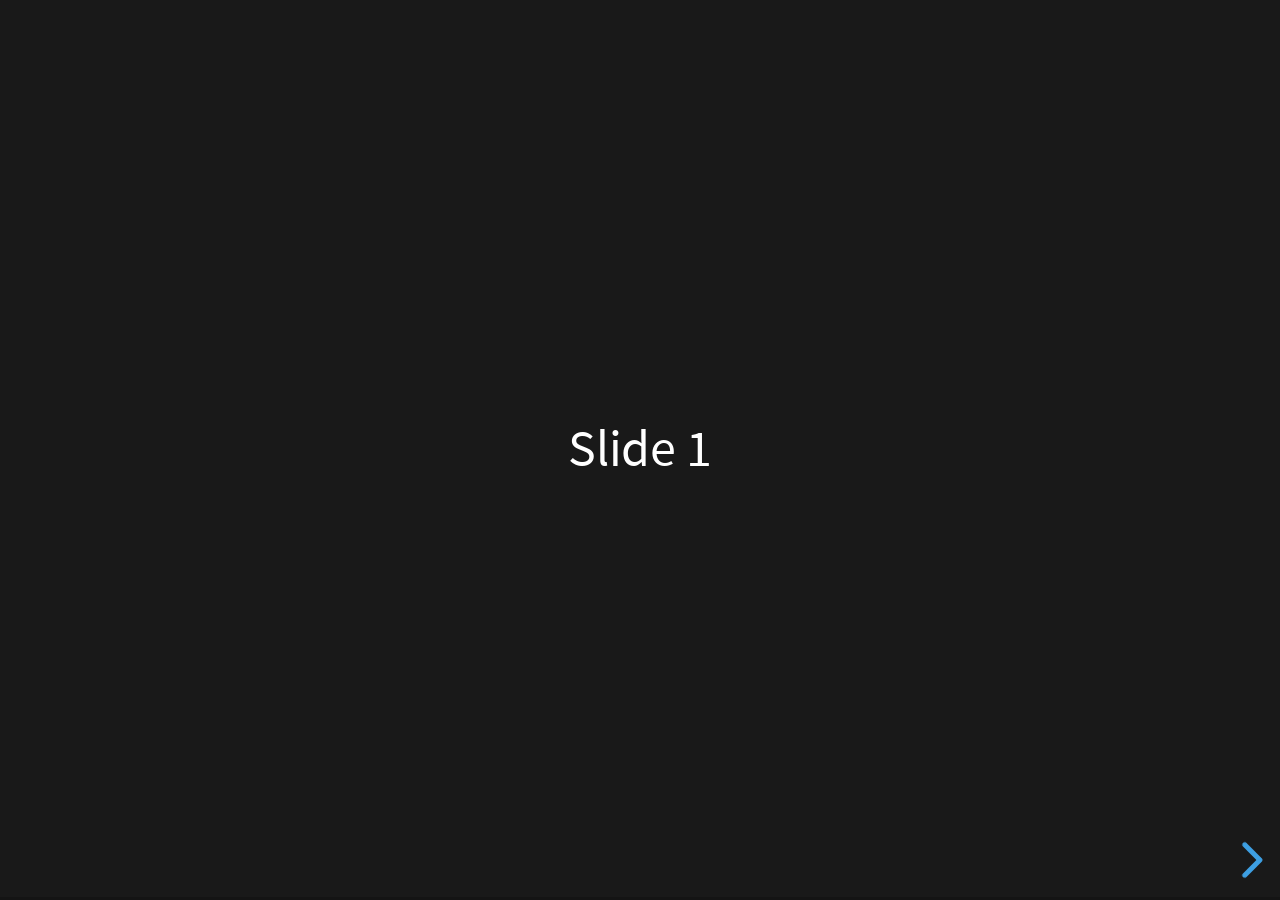
<file: slides/_vendor/reveal.js-6.0.1/package/index.html>
<!DOCTYPE html>
<html lang="en">
	<head>
		<meta charset="utf-8" />
		<meta
			name="viewport"
			content="width=device-width, initial-scale=1.0, maximum-scale=1.0, user-scalable=no"
		/>

		<title>reveal.js</title>

		<link rel="stylesheet" href="dist/reset.css" />
		<link rel="stylesheet" href="dist/reveal.css" />
		<link rel="stylesheet" href="dist/theme/black.css" />

		<!-- Theme used for syntax highlighted code -->
		<link rel="stylesheet" href="dist/plugin/highlight/monokai.css" />
	</head>
	<body>
		<div class="reveal">
			<div class="slides">
				<section>Slide 1</section>
				<section>Slide 2</section>
			</div>
		</div>

		<script src="dist/reveal.js"></script>
		<script src="dist/plugin/notes.js"></script>
		<script src="dist/plugin/markdown.js"></script>
		<script src="dist/plugin/highlight.js"></script>
		<script>
			// More info about initialization & config:
			// - https://revealjs.com/initialization/
			// - https://revealjs.com/config/
			Reveal.initialize({
				hash: true,

				// Learn about plugins: https://revealjs.com/plugins/
				plugins: [RevealMarkdown, RevealHighlight, RevealNotes],
			});
		</script>
	</body>
</html>
</file>
<file: slides/新版pre完整报告-reveal/reveal/reveal.css>
.reveal .stretch,.reveal .r-stretch{max-width:none;max-height:none}.reveal pre.stretch code,.reveal pre.r-stretch code{box-sizing:border-box;height:100%;max-height:100%}.reveal .r-fit-text{white-space:nowrap;display:inline-block}.reveal .r-stack{grid-template-rows:100%;display:grid}.reveal .r-stack>*{grid-area:1/1;margin:auto}.reveal .r-vstack,.reveal .r-hstack{display:flex}.reveal .r-vstack img,.reveal .r-vstack video,.reveal .r-hstack img,.reveal .r-hstack video{object-fit:contain;min-width:0;min-height:0}.reveal .r-vstack{flex-direction:column;justify-content:center;align-items:center}.reveal .r-hstack{flex-direction:row;justify-content:center;align-items:center}.reveal .items-stretch{align-items:stretch}.reveal .items-start{align-items:flex-start}.reveal .items-center{align-items:center}.reveal .items-end{align-items:flex-end}.reveal .justify-between{justify-content:space-between}.reveal .justify-around{justify-content:space-around}.reveal .justify-start{justify-content:flex-start}.reveal .justify-center{justify-content:center}.reveal .justify-end{justify-content:flex-end}html.reveal-full-page{width:100%;height:100vh;height:calc(var(--vh,1vh) * 100);height:100dvh;overflow:hidden}.reveal-viewport{color:#000;--r-controls-spacing:12px;--r-overlay-header-height:40px;--r-overlay-margin:0px;--r-overlay-padding:6px;--r-overlay-gap:5px;background-color:#fff;height:100%;margin:0;line-height:1;position:relative;overflow:hidden}@media screen and (width<=1024px),(height<=768px){.reveal-viewport{--r-overlay-header-height:26px}}.reveal-viewport:fullscreen{width:100%!important;height:100%!important;top:0!important;left:0!important;transform:none!important}.reveal .fragment{transition:all .2s}.reveal .fragment:not(.custom){opacity:0;visibility:hidden;will-change:opacity}.reveal .fragment.visible{opacity:1;visibility:inherit}.reveal .fragment.disabled{transition:none}.reveal .fragment.grow{opacity:1;visibility:inherit}.reveal .fragment.grow.visible{transform:scale(1.3)}.reveal .fragment.shrink{opacity:1;visibility:inherit}.reveal .fragment.shrink.visible{transform:scale(.7)}.reveal .fragment.zoom-in{transform:scale(.1)}.reveal .fragment.zoom-in.visible{transform:none}.reveal .fragment.fade-out{opacity:1;visibility:inherit}.reveal .fragment.fade-out.visible{opacity:0;visibility:hidden}.reveal .fragment.semi-fade-out{opacity:1;visibility:inherit}.reveal .fragment.semi-fade-out.visible{opacity:.5;visibility:inherit}.reveal .fragment.strike{opacity:1;visibility:inherit}.reveal .fragment.strike.visible{text-decoration:line-through}.reveal .fragment.fade-up{transform:translateY(40px)}.reveal .fragment.fade-up.visible{transform:translate(0)}.reveal .fragment.fade-down{transform:translateY(-40px)}.reveal .fragment.fade-down.visible{transform:translate(0)}.reveal .fragment.fade-right{transform:translate(-40px)}.reveal .fragment.fade-right.visible{transform:translate(0)}.reveal .fragment.fade-left{transform:translate(40px)}.reveal .fragment.fade-left.visible{transform:translate(0)}.reveal .fragment.fade-in-then-out,.reveal .fragment.current-visible{opacity:0;visibility:hidden}.reveal .fragment.fade-in-then-out.current-fragment,.reveal .fragment.current-visible.current-fragment{opacity:1;visibility:inherit}.reveal .fragment.fade-in-then-semi-out{opacity:0;visibility:hidden}.reveal .fragment.fade-in-then-semi-out.visible{opacity:.5;visibility:inherit}.reveal .fragment.fade-in-then-semi-out.current-fragment,.reveal .fragment.highlight-red,.reveal .fragment.highlight-current-red,.reveal .fragment.highlight-green,.reveal .fragment.highlight-current-green,.reveal .fragment.highlight-blue,.reveal .fragment.highlight-current-blue{opacity:1;visibility:inherit}.reveal .fragment.highlight-red.visible{color:#ff2c2d}.reveal .fragment.highlight-green.visible{color:#17ff2e}.reveal .fragment.highlight-blue.visible{color:#1b91ff}.reveal .fragment.highlight-current-red.current-fragment{color:#ff2c2d}.reveal .fragment.highlight-current-green.current-fragment{color:#17ff2e}.reveal .fragment.highlight-current-blue.current-fragment{color:#1b91ff}.reveal:after{content:"";font-style:italic}.reveal iframe{z-index:1}.reveal a{position:relative}@keyframes bounce-right{0%,10%,25%,40%,50%{transform:translate(0)}20%{transform:translate(10px)}30%{transform:translate(-5px)}}@keyframes bounce-left{0%,10%,25%,40%,50%{transform:translate(0)}20%{transform:translate(-10px)}30%{transform:translate(5px)}}@keyframes bounce-down{0%,10%,25%,40%,50%{transform:translateY(0)}20%{transform:translateY(10px)}30%{transform:translateY(-5px)}}.reveal .controls{top:auto;bottom:var(--r-controls-spacing);right:var(--r-controls-spacing);z-index:11;color:#000;pointer-events:none;font-size:10px;display:none;position:absolute;left:auto}.reveal .controls button{cursor:pointer;color:currentColor;z-index:2;pointer-events:auto;font-size:inherit;visibility:hidden;opacity:0;-webkit-appearance:none;-webkit-tap-highlight-color:#0000;background-color:#0000;border:0;outline:0;padding:0;transition:color .2s,opacity .2s,transform .2s;position:absolute;transform:scale(.9999)}.reveal .controls .controls-arrow:before,.reveal .controls .controls-arrow:after{content:"";transform-origin:.2em;will-change:transform;background-color:currentColor;border-radius:.25em;width:2.6em;height:.5em;transition:all .15s,background-color .8s;position:absolute;top:0;left:0}.reveal .controls .controls-arrow{width:3.6em;height:3.6em;position:relative}.reveal .controls .controls-arrow:before{transform:translate(.5em)translateY(1.55em)rotate(45deg)}.reveal .controls .controls-arrow:after{transform:translate(.5em)translateY(1.55em)rotate(-45deg)}.reveal .controls .controls-arrow:hover:before{transform:translate(.5em)translateY(1.55em)rotate(40deg)}.reveal .controls .controls-arrow:hover:after{transform:translate(.5em)translateY(1.55em)rotate(-40deg)}.reveal .controls .controls-arrow:active:before{transform:translate(.5em)translateY(1.55em)rotate(36deg)}.reveal .controls .controls-arrow:active:after{transform:translate(.5em)translateY(1.55em)rotate(-36deg)}.reveal .controls .navigate-left{bottom:3.2em;right:6.4em;transform:translate(-10px)}.reveal .controls .navigate-left.highlight{animation:2s ease-out 50 both bounce-left}.reveal .controls .navigate-right{bottom:3.2em;right:0;transform:translate(10px)}.reveal .controls .navigate-right .controls-arrow{transform:rotate(180deg)}.reveal .controls .navigate-right.highlight{animation:2s ease-out 50 both bounce-right}.reveal .controls .navigate-up{bottom:6.4em;right:3.2em;transform:translateY(-10px)}.reveal .controls .navigate-up .controls-arrow{transform:rotate(90deg)}.reveal .controls .navigate-down{padding-bottom:1.4em;bottom:-1.4em;right:3.2em;transform:translateY(10px)}.reveal .controls .navigate-down .controls-arrow{transform:rotate(-90deg)}.reveal .controls .navigate-down.highlight{animation:2s ease-out 50 both bounce-down}.reveal .controls[data-controls-back-arrows=faded] .navigate-up.enabled{opacity:.3}.reveal .controls[data-controls-back-arrows=faded] .navigate-up.enabled:hover{opacity:1}.reveal .controls[data-controls-back-arrows=hidden] .navigate-up.enabled{opacity:0;visibility:hidden}.reveal .controls .enabled{visibility:visible;opacity:.9;cursor:pointer;transform:none}.reveal .controls .enabled.fragmented{opacity:.5}.reveal .controls .enabled:hover,.reveal .controls .enabled.fragmented:hover{opacity:1}.reveal:not(.rtl) .controls[data-controls-back-arrows=faded] .navigate-left.enabled{opacity:.3}.reveal:not(.rtl) .controls[data-controls-back-arrows=faded] .navigate-left.enabled:hover{opacity:1}.reveal:not(.rtl) .controls[data-controls-back-arrows=hidden] .navigate-left.enabled{opacity:0;visibility:hidden}.reveal.rtl .controls[data-controls-back-arrows=faded] .navigate-right.enabled{opacity:.3}.reveal.rtl .controls[data-controls-back-arrows=faded] .navigate-right.enabled:hover{opacity:1}.reveal.rtl .controls[data-controls-back-arrows=hidden] .navigate-right.enabled{opacity:0;visibility:hidden}.reveal[data-navigation-mode=linear].has-horizontal-slides .navigate-up,.reveal[data-navigation-mode=linear].has-horizontal-slides .navigate-down{display:none}.reveal[data-navigation-mode=linear].has-horizontal-slides .navigate-left,.reveal:not(.has-vertical-slides) .controls .navigate-left{bottom:1.4em;right:5.5em}.reveal[data-navigation-mode=linear].has-horizontal-slides .navigate-right,.reveal:not(.has-vertical-slides) .controls .navigate-right{bottom:1.4em;right:.5em}.reveal:not(.has-horizontal-slides) .controls .navigate-up{bottom:5em;right:1.4em}.reveal:not(.has-horizontal-slides) .controls .navigate-down{bottom:.5em;right:1.4em}.reveal.has-dark-background .controls{color:#fff}.reveal.has-light-background .controls{color:#000}.reveal.no-hover .controls .controls-arrow:hover:before,.reveal.no-hover .controls .controls-arrow:active:before{transform:translate(.5em)translateY(1.55em)rotate(45deg)}.reveal.no-hover .controls .controls-arrow:hover:after,.reveal.no-hover .controls .controls-arrow:active:after{transform:translate(.5em)translateY(1.55em)rotate(-45deg)}@media screen and (width>=500px){.reveal-viewport{--r-controls-spacing:.8em}.reveal .controls[data-controls-layout=edges]{inset:0}.reveal .controls[data-controls-layout=edges] .navigate-left,.reveal .controls[data-controls-layout=edges] .navigate-right,.reveal .controls[data-controls-layout=edges] .navigate-up,.reveal .controls[data-controls-layout=edges] .navigate-down{bottom:auto;right:auto}.reveal .controls[data-controls-layout=edges] .navigate-left{top:50%;left:var(--r-controls-spacing);margin-top:-1.8em}.reveal .controls[data-controls-layout=edges] .navigate-right{top:50%;right:var(--r-controls-spacing);margin-top:-1.8em}.reveal .controls[data-controls-layout=edges] .navigate-up{top:var(--r-controls-spacing);margin-left:-1.8em;left:50%}.reveal .controls[data-controls-layout=edges] .navigate-down{bottom:calc(var(--r-controls-spacing) - 1.4em + .3em);margin-left:-1.8em;left:50%}}.reveal .progress{z-index:10;color:#fff;background-color:#0003;width:100%;height:3px;display:none;position:absolute;bottom:0;left:0}.reveal .progress:after{content:"";width:100%;height:10px;display:block;position:absolute;top:-10px}.reveal .progress span{transform-origin:0 0;background-color:currentColor;width:100%;height:100%;transition:transform .8s cubic-bezier(.26,.86,.44,.985);display:block;transform:scaleX(0)}.reveal .slide-number{z-index:31;color:#fff;background-color:#0006;padding:5px;font-family:Helvetica,sans-serif;font-size:12px;line-height:1;display:block;position:absolute;bottom:8px;right:8px}.reveal .slide-number a{color:currentColor}.reveal .slide-number-delimiter{margin:0 3px}.reveal{touch-action:pinch-zoom;width:100%;height:100%;position:relative;overflow:hidden}.reveal.embedded{touch-action:pan-y}.reveal.embedded.is-vertical-slide{touch-action:none}.reveal .slides{pointer-events:none;z-index:1;text-align:center;perspective:600px;perspective-origin:50% 40%;width:100%;height:100%;margin:auto;position:absolute;inset:0;overflow:visible}.reveal .slides>section{perspective:600px}.reveal .slides>section,.reveal .slides>section>section{pointer-events:auto;z-index:10;transform-style:flat;width:100%;transition:transform-origin .8s cubic-bezier(.26,.86,.44,.985),transform .8s cubic-bezier(.26,.86,.44,.985),visibility .8s cubic-bezier(.26,.86,.44,.985),opacity .8s cubic-bezier(.26,.86,.44,.985);display:none;position:absolute}.reveal[data-transition-speed=fast] .slides section{transition-duration:.4s}.reveal[data-transition-speed=slow] .slides section{transition-duration:1.2s}.reveal .slides section[data-transition-speed=fast]{transition-duration:.4s}.reveal .slides section[data-transition-speed=slow]{transition-duration:1.2s}.reveal .slides>section.stack{pointer-events:none;height:100%;padding-top:0;padding-bottom:0}.reveal .slides>section.present,.reveal .slides>section>section.present{z-index:11;opacity:1;display:block}.reveal .slides>section:empty,.reveal .slides>section>section:empty,.reveal .slides>section[data-background-interactive],.reveal .slides>section>section[data-background-interactive]{pointer-events:none}.reveal.center,.reveal.center .slides,.reveal.center .slides section{min-height:0!important}.reveal .slides>section:not(.present),.reveal .slides>section>section:not(.present){pointer-events:none}.reveal.overview .slides>section,.reveal.overview .slides>section>section{pointer-events:auto}.reveal .slides>section.past,.reveal .slides>section.future,.reveal .slides>section.past>section,.reveal .slides>section.future>section,.reveal .slides>section>section.past,.reveal .slides>section>section.future{opacity:0}.reveal .slides>section[data-transition=slide].past,.reveal .slides>section[data-transition~=slide-out].past,.reveal.slide .slides>section:not([data-transition]).past{transform:translate(-150%)}.reveal .slides>section[data-transition=slide].future,.reveal .slides>section[data-transition~=slide-in].future,.reveal.slide .slides>section:not([data-transition]).future{transform:translate(150%)}.reveal .slides>section>section[data-transition=slide].past,.reveal .slides>section>section[data-transition~=slide-out].past,.reveal.slide .slides>section>section:not([data-transition]).past{transform:translateY(-150%)}.reveal .slides>section>section[data-transition=slide].future,.reveal .slides>section>section[data-transition~=slide-in].future,.reveal.slide .slides>section>section:not([data-transition]).future{transform:translateY(150%)}.reveal .slides>section[data-transition=linear].past,.reveal .slides>section[data-transition~=linear-out].past,.reveal.linear .slides>section:not([data-transition]).past{transform:translate(-150%)}.reveal .slides>section[data-transition=linear].future,.reveal .slides>section[data-transition~=linear-in].future,.reveal.linear .slides>section:not([data-transition]).future{transform:translate(150%)}.reveal .slides>section>section[data-transition=linear].past,.reveal .slides>section>section[data-transition~=linear-out].past,.reveal.linear .slides>section>section:not([data-transition]).past{transform:translateY(-150%)}.reveal .slides>section>section[data-transition=linear].future,.reveal .slides>section>section[data-transition~=linear-in].future,.reveal.linear .slides>section>section:not([data-transition]).future{transform:translateY(150%)}.reveal .slides section[data-transition=default].stack,.reveal.default .slides section.stack{transform-style:preserve-3d}.reveal .slides>section[data-transition=default].past,.reveal .slides>section[data-transition~=default-out].past,.reveal.default .slides>section:not([data-transition]).past{transform:translate(-100%)rotateY(-90deg)translate(-100%)}.reveal .slides>section[data-transition=default].future,.reveal .slides>section[data-transition~=default-in].future,.reveal.default .slides>section:not([data-transition]).future{transform:translate(100%)rotateY(90deg)translate(100%)}.reveal .slides>section>section[data-transition=default].past,.reveal .slides>section>section[data-transition~=default-out].past,.reveal.default .slides>section>section:not([data-transition]).past{transform:translateY(-300px)rotateX(70deg)translateY(-300px)}.reveal .slides>section>section[data-transition=default].future,.reveal .slides>section>section[data-transition~=default-in].future,.reveal.default .slides>section>section:not([data-transition]).future{transform:translateY(300px)rotateX(-70deg)translateY(300px)}.reveal .slides section[data-transition=convex].stack,.reveal.convex .slides section.stack{transform-style:preserve-3d}.reveal .slides>section[data-transition=convex].past,.reveal .slides>section[data-transition~=convex-out].past,.reveal.convex .slides>section:not([data-transition]).past{transform:translate(-100%)rotateY(-90deg)translate(-100%)}.reveal .slides>section[data-transition=convex].future,.reveal .slides>section[data-transition~=convex-in].future,.reveal.convex .slides>section:not([data-transition]).future{transform:translate(100%)rotateY(90deg)translate(100%)}.reveal .slides>section>section[data-transition=convex].past,.reveal .slides>section>section[data-transition~=convex-out].past,.reveal.convex .slides>section>section:not([data-transition]).past{transform:translateY(-300px)rotateX(70deg)translateY(-300px)}.reveal .slides>section>section[data-transition=convex].future,.reveal .slides>section>section[data-transition~=convex-in].future,.reveal.convex .slides>section>section:not([data-transition]).future{transform:translateY(300px)rotateX(-70deg)translateY(300px)}.reveal .slides section[data-transition=concave].stack,.reveal.concave .slides section.stack{transform-style:preserve-3d}.reveal .slides>section[data-transition=concave].past,.reveal .slides>section[data-transition~=concave-out].past,.reveal.concave .slides>section:not([data-transition]).past{transform:translate(-100%)rotateY(90deg)translate(-100%)}.reveal .slides>section[data-transition=concave].future,.reveal .slides>section[data-transition~=concave-in].future,.reveal.concave .slides>section:not([data-transition]).future{transform:translate(100%)rotateY(-90deg)translate(100%)}.reveal .slides>section>section[data-transition=concave].past,.reveal .slides>section>section[data-transition~=concave-out].past,.reveal.concave .slides>section>section:not([data-transition]).past{transform:translateY(-80%)rotateX(-70deg)translateY(-80%)}.reveal .slides>section>section[data-transition=concave].future,.reveal .slides>section>section[data-transition~=concave-in].future,.reveal.concave .slides>section>section:not([data-transition]).future{transform:translateY(80%)rotateX(70deg)translateY(80%)}.reveal .slides section[data-transition=zoom],.reveal.zoom .slides section:not([data-transition]){transition-timing-function:ease}.reveal .slides>section[data-transition=zoom].past,.reveal .slides>section[data-transition~=zoom-out].past,.reveal.zoom .slides>section:not([data-transition]).past{visibility:hidden;transform:scale(16)}.reveal .slides>section[data-transition=zoom].future,.reveal .slides>section[data-transition~=zoom-in].future,.reveal.zoom .slides>section:not([data-transition]).future{visibility:hidden;transform:scale(.2)}.reveal .slides>section>section[data-transition=zoom].past,.reveal .slides>section>section[data-transition~=zoom-out].past,.reveal.zoom .slides>section>section:not([data-transition]).past{transform:scale(16)}.reveal .slides>section>section[data-transition=zoom].future,.reveal .slides>section>section[data-transition~=zoom-in].future,.reveal.zoom .slides>section>section:not([data-transition]).future{transform:scale(.2)}.reveal.cube .slides{perspective:1300px}.reveal.cube .slides section{backface-visibility:hidden;box-sizing:border-box;min-height:700px;transform-style:preserve-3d;padding:30px}.reveal.center.cube .slides section{min-height:0}.reveal.cube .slides section:not(.stack):before{content:"";background:#0000001a;border-radius:4px;width:100%;height:100%;display:block;position:absolute;top:0;left:0;transform:translateZ(-20px)}.reveal.cube .slides section:not(.stack):after{content:"";z-index:1;background:0 0;border-radius:4px;width:90%;height:30px;display:block;position:absolute;bottom:0;left:5%;transform:translateZ(-90px)rotateX(65deg);box-shadow:0 95px 25px #0003}.reveal.cube .slides>section.stack{background:0 0;padding:0}.reveal.cube .slides>section.past{transform-origin:100% 0;transform:translate(-100%)rotateY(-90deg)}.reveal.cube .slides>section.future{transform-origin:0 0;transform:translate(100%)rotateY(90deg)}.reveal.cube .slides>section>section.past{transform-origin:0 100%;transform:translateY(-100%)rotateX(90deg)}.reveal.cube .slides>section>section.future{transform-origin:0 0;transform:translateY(100%)rotateX(-90deg)}.reveal.page .slides{perspective-origin:0%;perspective:3000px}.reveal.page .slides section{box-sizing:border-box;min-height:700px;transform-style:preserve-3d;padding:30px}.reveal.page .slides section.past{z-index:12}.reveal.page .slides section:not(.stack):before{content:"";background:#0000001a;width:100%;height:100%;display:block;position:absolute;top:0;left:0;transform:translateZ(-20px)}.reveal.page .slides section:not(.stack):after{content:"";z-index:1;background:0 0;border-radius:4px;width:90%;height:30px;display:block;position:absolute;bottom:0;left:5%;transform:translateZ(-90px)rotateX(65deg);box-shadow:0 95px 25px #0003}.reveal.page .slides>section.stack{background:0 0;padding:0}.reveal.page .slides>section.past{transform-origin:0 0;transform:translate(-40%)rotateY(-80deg)}.reveal.page .slides>section.future{transform-origin:100% 0;transform:translate(0,0)}.reveal.page .slides>section>section.past{transform-origin:0 0;transform:translateY(-40%)rotateX(80deg)}.reveal.page .slides>section>section.future{transform-origin:0 100%;transform:translate(0,0)}.reveal .slides section[data-transition=fade],.reveal.fade .slides section:not([data-transition]),.reveal.fade .slides>section>section:not([data-transition]){transition:opacity .5s;transform:none}.reveal.fade.overview .slides section,.reveal.fade.overview .slides>section>section{transition:none}.reveal .slides section[data-transition=none],.reveal.none .slides section:not([data-transition]){transition:none;transform:none}.reveal .pause-overlay{visibility:hidden;opacity:0;z-index:100;background:#000;width:100%;height:100%;transition:all 1s;position:absolute;top:0;left:0}.reveal .pause-overlay .resume-button{color:#ccc;cursor:pointer;background:0 0;border:2px solid #ccc;border-radius:2px;padding:6px 14px;font-size:16px;position:absolute;bottom:20px;right:20px}.reveal .pause-overlay .resume-button:hover{color:#fff;border-color:#fff}.reveal.paused .pause-overlay{visibility:visible;opacity:1}.reveal .no-transition,.reveal .no-transition *,.reveal .slides.disable-slide-transitions section{transition:none!important}.reveal .slides.disable-slide-transitions section{transform:none!important}.reveal .backgrounds{perspective:600px;width:100%;height:100%;position:absolute;top:0;left:0}.reveal .slide-background{opacity:0;visibility:hidden;background-color:#0000;width:100%;height:100%;transition:all .8s cubic-bezier(.26,.86,.44,.985);display:none;position:absolute;overflow:hidden}.reveal .slide-background-content{background-position:50%;background-repeat:no-repeat;background-size:cover;width:100%;height:100%;position:absolute}.reveal .slide-background.stack{display:block}.reveal .slide-background.present{opacity:1;visibility:visible;z-index:2}.print-pdf .reveal .slide-background{opacity:1!important;visibility:visible!important}.reveal .slide-background video{object-fit:cover;width:100%;max-width:none;height:100%;max-height:none;position:absolute;top:0;left:0}.reveal .slide-background[data-background-size=contain] video{object-fit:contain}.reveal[data-background-transition=none]>.backgrounds .slide-background:not([data-background-transition]),.reveal>.backgrounds .slide-background[data-background-transition=none]{transition:none}.reveal[data-background-transition=slide]>.backgrounds .slide-background:not([data-background-transition]),.reveal>.backgrounds .slide-background[data-background-transition=slide]{opacity:1}.reveal[data-background-transition=slide]>.backgrounds .slide-background.past:not([data-background-transition]),.reveal>.backgrounds .slide-background.past[data-background-transition=slide]{transform:translate(-100%)}.reveal[data-background-transition=slide]>.backgrounds .slide-background.future:not([data-background-transition]),.reveal>.backgrounds .slide-background.future[data-background-transition=slide]{transform:translate(100%)}.reveal[data-background-transition=slide]>.backgrounds .slide-background>.slide-background.past:not([data-background-transition]),.reveal>.backgrounds .slide-background>.slide-background.past[data-background-transition=slide]{transform:translateY(-100%)}.reveal[data-background-transition=slide]>.backgrounds .slide-background>.slide-background.future:not([data-background-transition]),.reveal>.backgrounds .slide-background>.slide-background.future[data-background-transition=slide]{transform:translateY(100%)}.reveal[data-background-transition=convex]>.backgrounds .slide-background.past:not([data-background-transition]),.reveal>.backgrounds .slide-background.past[data-background-transition=convex]{opacity:0;transform:translate(-100%)rotateY(-90deg)translate(-100%)}.reveal[data-background-transition=convex]>.backgrounds .slide-background.future:not([data-background-transition]),.reveal>.backgrounds .slide-background.future[data-background-transition=convex]{opacity:0;transform:translate(100%)rotateY(90deg)translate(100%)}.reveal[data-background-transition=convex]>.backgrounds .slide-background>.slide-background.past:not([data-background-transition]),.reveal>.backgrounds .slide-background>.slide-background.past[data-background-transition=convex]{opacity:0;transform:translateY(-100%)rotateX(90deg)translateY(-100%)}.reveal[data-background-transition=convex]>.backgrounds .slide-background>.slide-background.future:not([data-background-transition]),.reveal>.backgrounds .slide-background>.slide-background.future[data-background-transition=convex]{opacity:0;transform:translateY(100%)rotateX(-90deg)translateY(100%)}.reveal[data-background-transition=concave]>.backgrounds .slide-background.past:not([data-background-transition]),.reveal>.backgrounds .slide-background.past[data-background-transition=concave]{opacity:0;transform:translate(-100%)rotateY(90deg)translate(-100%)}.reveal[data-background-transition=concave]>.backgrounds .slide-background.future:not([data-background-transition]),.reveal>.backgrounds .slide-background.future[data-background-transition=concave]{opacity:0;transform:translate(100%)rotateY(-90deg)translate(100%)}.reveal[data-background-transition=concave]>.backgrounds .slide-background>.slide-background.past:not([data-background-transition]),.reveal>.backgrounds .slide-background>.slide-background.past[data-background-transition=concave]{opacity:0;transform:translateY(-100%)rotateX(-90deg)translateY(-100%)}.reveal[data-background-transition=concave]>.backgrounds .slide-background>.slide-background.future:not([data-background-transition]),.reveal>.backgrounds .slide-background>.slide-background.future[data-background-transition=concave]{opacity:0;transform:translateY(100%)rotateX(90deg)translateY(100%)}.reveal[data-background-transition=zoom]>.backgrounds .slide-background:not([data-background-transition]),.reveal>.backgrounds .slide-background[data-background-transition=zoom]{transition-timing-function:ease}.reveal[data-background-transition=zoom]>.backgrounds .slide-background.past:not([data-background-transition]),.reveal>.backgrounds .slide-background.past[data-background-transition=zoom]{opacity:0;visibility:hidden;transform:scale(16)}.reveal[data-background-transition=zoom]>.backgrounds .slide-background.future:not([data-background-transition]),.reveal>.backgrounds .slide-background.future[data-background-transition=zoom]{opacity:0;visibility:hidden;transform:scale(.2)}.reveal[data-background-transition=zoom]>.backgrounds .slide-background>.slide-background.past:not([data-background-transition]),.reveal>.backgrounds .slide-background>.slide-background.past[data-background-transition=zoom]{opacity:0;visibility:hidden;transform:scale(16)}.reveal[data-background-transition=zoom]>.backgrounds .slide-background>.slide-background.future:not([data-background-transition]),.reveal>.backgrounds .slide-background>.slide-background.future[data-background-transition=zoom]{opacity:0;visibility:hidden;transform:scale(.2)}.reveal[data-transition-speed=fast]>.backgrounds .slide-background{transition-duration:.4s}.reveal[data-transition-speed=slow]>.backgrounds .slide-background{transition-duration:1.2s}.reveal [data-auto-animate-target^=unmatched]{will-change:opacity}.reveal section[data-auto-animate]:not(.stack):not([data-auto-animate=running]) [data-auto-animate-target^=unmatched]{opacity:0}.reveal.overview{perspective-origin:50%;perspective:700px}.reveal.overview .slides section{cursor:pointer;box-sizing:border-box;height:100%;overflow:hidden;opacity:1!important;visibility:visible!important;top:0!important}.reveal.overview .slides section:hover,.reveal.overview .slides section.present{outline-offset:10px;outline:10px solid #96969699}.reveal.overview .slides section.present{outline:10px solid var(--r-link-color)}.reveal.overview .slides section .fragment{opacity:1;transition:none}.reveal.overview .slides section:after,.reveal.overview .slides section:before{display:none!important}.reveal.overview .slides>section.stack{background:0 0;outline:none;padding:0;overflow:visible;top:0!important}.reveal.overview .backgrounds{perspective:inherit}.reveal.overview .backgrounds .slide-background{opacity:1;visibility:visible;outline-offset:10px;outline:10px solid #9696961a}.reveal.overview .backgrounds .slide-background.stack{overflow:visible}.reveal.overview .slides section,.reveal.overview-deactivating .slides section,.reveal.overview .backgrounds .slide-background,.reveal.overview-deactivating .backgrounds .slide-background{transition:none}.reveal.rtl .slides,.reveal.rtl .slides h1,.reveal.rtl .slides h2,.reveal.rtl .slides h3,.reveal.rtl .slides h4,.reveal.rtl .slides h5,.reveal.rtl .slides h6{direction:rtl;font-family:sans-serif}.reveal.rtl pre,.reveal.rtl code{direction:ltr}.reveal.rtl ol,.reveal.rtl ul{text-align:right}.reveal.rtl .progress span{transform-origin:100% 0}.reveal.has-parallax-background .backgrounds{transition:all .8s}.reveal.has-parallax-background[data-transition-speed=fast] .backgrounds{transition-duration:.4s}.reveal.has-parallax-background[data-transition-speed=slow] .backgrounds{transition-duration:1.2s}@keyframes fade-in{0%{opacity:0}to{opacity:1}}@keyframes scale-up{0%{transform:scale(.95)}to{transform:scale(1)}}.reveal [data-preview-image],.reveal [data-preview-video],.reveal [data-preview-link]:not(a):not([data-preview-link=false]){cursor:zoom-in}.r-overlay{top:var(--r-overlay-margin);right:var(--r-overlay-margin);bottom:var(--r-overlay-margin);left:var(--r-overlay-margin);border-radius:min(var(--r-overlay-margin), 6px);z-index:99;-webkit-backdrop-filter:blur(10px);backdrop-filter:blur(10px);color:#fff;background:#000000f2;font-family:ui-sans-serif,system-ui,-apple-system,Helvetica,sans-serif;transition:all .3s;animation:.3s fade-in;position:absolute}.r-overlay-viewport{top:var(--r-overlay-padding);right:var(--r-overlay-padding);bottom:var(--r-overlay-padding);left:var(--r-overlay-padding);gap:var(--r-overlay-gap);flex-direction:column;display:flex;position:absolute}.r-overlay-header{z-index:2;box-sizing:border-box;height:var(--r-overlay-header-height);justify-content:flex-end;align-items:center;gap:6px;display:flex}.r-overlay-header .r-overlay-header-button{all:unset;min-width:var(--r-overlay-header-height);min-height:var(--r-overlay-header-height);padding:0 calc(var(--r-overlay-header-height) / 4);opacity:1;cursor:pointer;box-sizing:border-box;border-radius:6px;justify-content:center;align-items:center;gap:8px;font-size:18px;display:flex}.r-overlay-header .r-overlay-header-button:hover{opacity:1;background-color:#ffffff26}.r-overlay-header .icon{background-position:50%;background-repeat:no-repeat;background-size:100%;width:20px;height:20px;display:inline-block}.r-overlay-close .icon{background-image:url([data-uri])}.r-overlay-external .icon{background-image:url([data-uri])}.r-overlay-content{background-color:#141414cc;border-radius:6px;flex-grow:1;place-items:center;animation:.5s cubic-bezier(.26,.86,.44,.985) scale-up;display:grid;position:relative;overflow:hidden}.r-overlay-spinner{z-index:10;visibility:hidden;opacity:0;background-image:url([data-uri]%2F%2F%2F6%2Bvr8nJybW1tcDAwOjo6Nvb26ioqKOjo7Ozs%2FLy8vz8%2FAAAAAAAAAAAACH%2FC05FVFNDQVBFMi4wAwEAAAAh%2FhpDcmVhdGVkIHdpdGggYWpheGxvYWQuaW5mbwAh%[base64]%2FV%2FnmOM82XiHRLYKhKP1oZmADdEAAAh%2BQQJCgAAACwAAAAAIAAgAAAE6hDISWlZpOrNp1lGNRSdRpDUolIGw5RUYhhHukqFu8DsrEyqnWThGvAmhVlteBvojpTDDBUEIFwMFBRAmBkSgOrBFZogCASwBDEY%2FCZSg7GSE0gSCjQBMVG023xWBhklAnoEdhQEfyNqMIcKjhRsjEdnezB%2BA4k8gTwJhFuiW4dokXiloUepBAp5qaKpp6%2BHo7aWW54wl7obvEe0kRuoplCGepwSx2jJvqHEmGt6whJpGpfJCHmOoNHKaHx61WiSR92E4lbFoq%2BB6QDtuetcaBPnW6%2BO7wDHpIiK9SaVK5GgV543tzjgGcghAgAh%[base64]%2B%2BG%2Bw48edZPK%2BM6hLJpQg484enXIdQFSS1u6UhksENEQAAIfkECQoAAAAsAAAAACAAIAAABOcQyEmpGKLqzWcZRVUQnZYg1aBSh2GUVEIQ2aQOE%2BG%2BcD4ntpWkZQj1JIiZIogDFFyHI0UxQwFugMSOFIPJftfVAEoZLBbcLEFhlQiqGp1Vd140AUklUN3eCA51C1EWMzMCezCBBmkxVIVHBWd3HHl9JQOIJSdSnJ0TDKChCwUJjoWMPaGqDKannasMo6WnM562R5YluZRwur0wpgqZE7NKUm%2BFNRPIhjBJxKZteWuIBMN4zRMIVIhffcgojwCF117i4nlLnY5ztRLsnOk%2BaV%2BoJY7V7m76PdkS4trKcdg0Zc0tTcKkRAAAIfkECQoAAAAsAAAAACAAIAAABO4QyEkpKqjqzScpRaVkXZWQEximw1BSCUEIlDohrft6cpKCk5xid5MNJTaAIkekKGQkWyKHkvhKsR7ARmitkAYDYRIbUQRQjWBwJRzChi9CRlBcY1UN4g0%[base64]%[base64]%2BE71SRQeyqUToLA7VxF0JDyIQh%2FMVVPMt1ECZlfcjZJ9mIKoaTl1MRIl5o4CUKXOwmyrCInCKqcWtvadL2SYhyASyNDJ0uIiRMDjI0Fd30%2FiI2UA5GSS5UDj2l6NoqgOgN4gksEBgYFf0FDqKgHnyZ9OX8HrgYHdHpcHQULXAS2qKpENRg7eAMLC7kTBaixUYFkKAzWAAnLC7FLVxLWDBLKCwaKTULgEwbLA4hJtOkSBNqITT3xEgfLpBtzE%2FjiuL04RGEBgwWhShRgQExHBAAh%2BQQJCgAAACwAAAAAIAAgAAAE7xDISWlSqerNpyJKhWRdlSAVoVLCWk6JKlAqAavhO9UkUHsqlE6CwO1cRdCQ8iEIfzFVTzLdRAmZX3I2SfZiCqGk5dTESJeaOAlClzsJsqwiJwiqnFrb2nS9kmIcgEsjQydLiIlHehhpejaIjzh9eomSjZR%[base64]%2BE71SRQeyqUToLA7VxF0JDyIQh%[base64]%2BE71SRQeyqUToLA7VxF0JDyIQh%2FMVVPMt1ECZlfcjZJ9mIKoaTl1MRIl5o4CUKXOwmyrCInCKqcWtvadL2SYhyASyNDJ0uIiUd6GAULDJCRiXo1CpGXDJOUjY%2BYip9DhToJA4RBLwMLCwVDfRgbBAaqqoZ1XBMHswsHtxtFaH1iqaoGNgAIxRpbFAgfPQSqpbgGBqUD1wBXeCYp1AYZ19JJOYgH1KwA4UBvQwXUBxPqVD9L3sbp2BNk2xvvFPJd%2BMFCN6HAAIKgNggY0KtEBAAh%[base64]%2BvsYMDAzZQPC9VCNkDWUhGkuE5PxJNwiUK4UfLzOlD4WvzAHaoG9nxPi5d%2BjYUqfAhhykOFwJWiAAAIfkECQoAAAAsAAAAACAAIAAABPAQyElpUqnqzaciSoVkXVUMFaFSwlpOCcMYlErAavhOMnNLNo8KsZsMZItJEIDIFSkLGQoQTNhIsFehRww2CQLKF0tYGKYSg%2BygsZIuNqJksKgbfgIGepNo2cIUB3V1B3IvNiBYNQaDSTtfhhx0CwVPI0UJe0%2Bbm4g5VgcGoqOcnjmjqDSdnhgEoamcsZuXO1aWQy8KAwOAuTYYGwi7w5h%2BKr0SJ8MFihpNbx%2B4Erq7BYBuzsdiH1jCAzoSfl0rVirNbRXlBBlLX%2BBP0XJLAPGzTkAuAOqb0WT5AH7OcdCm5B8TgRwSRKIHQtaLCwg1RAAAOwAAAAAAAAAAAA%3D%3D);width:32px;height:32px;margin:-16px 0 0 -16px;display:block;position:absolute;top:50%;left:50%}.r-overlay-preview .r-overlay-content iframe{opacity:0;visibility:hidden;border:0;width:100%;max-width:100%;height:100%;max-height:100%;transition:all .3s}.r-overlay-preview[data-state=loaded] iframe{opacity:1;visibility:visible}.r-overlay-preview .r-overlay-content img,.r-overlay-preview .r-overlay-content video{object-fit:scale-down;width:100%;max-width:100%;height:100%;max-height:100%;margin:0;position:absolute}.r-overlay-preview[data-preview-fit=none] img,.r-overlay-preview[data-preview-fit=none] video{object-fit:none}.r-overlay-preview[data-preview-fit=scale-down] img,.r-overlay-preview[data-preview-fit=scale-down] video{object-fit:scale-down}.r-overlay-preview[data-preview-fit=contain] img,.r-overlay-preview[data-preview-fit=contain] video{object-fit:contain}.r-overlay-preview[data-preview-fit=cover] img,.r-overlay-preview[data-preview-fit=cover] video{object-fit:cover}.r-overlay-preview[data-state=loaded] .r-overlay-content-inner{z-index:-1;text-align:center;letter-spacing:normal;width:100%;position:absolute;top:45%;left:0}.r-overlay-preview .r-overlay-error{color:orange;font-size:18px}.r-overlay-preview .x-frame-error{opacity:0;transition:opacity .3s .3s}.r-overlay-preview[data-state=loaded] .x-frame-error{opacity:1}.r-overlay-preview[data-state=loading] .r-overlay-spinner{opacity:.6;visibility:visible}.r-overlay-help .r-overlay-content{overflow:auto}.r-overlay-help-content{text-align:center;letter-spacing:normal;max-width:560px;margin:auto;padding:20px 0}.r-overlay-help-content .title{margin-top:0;font-size:20px}.r-overlay-help .r-overlay-help-content table{border-collapse:collapse;text-align:left;border:1px solid #fff;font-size:16px}.r-overlay-help .r-overlay-help-content table th,.r-overlay-help .r-overlay-help-content table td{vertical-align:middle;border:1px solid #fff;width:240px;padding:14px}.r-overlay-help .r-overlay-help-content table th{padding-top:20px;padding-bottom:20px}.reveal .playback{z-index:30;cursor:pointer;-webkit-tap-highlight-color:#0000;transition:all .4s;position:absolute;bottom:20px;left:15px}.reveal.overview .playback{opacity:0;visibility:hidden}.reveal .hljs{min-height:100%}.reveal .hljs table{margin:initial}.reveal .hljs-ln-code,.reveal .hljs-ln-numbers{border:0;padding:0}.reveal .hljs-ln-numbers{opacity:.6;text-align:right;vertical-align:top;padding-right:.75em}.reveal .hljs.has-highlights tr:not(.highlight-line){opacity:.4}.reveal .hljs.has-highlights.fragment{transition:all .2s}.reveal .hljs:not(:first-child).fragment{box-sizing:border-box;width:100%;position:absolute;top:0;left:0}.reveal pre[data-auto-animate-target]{overflow:hidden}.reveal pre[data-auto-animate-target] code{height:100%}.reveal .roll{vertical-align:top;perspective:400px;perspective-origin:50%;line-height:1.2;display:inline-block;overflow:hidden}.reveal .roll:hover{text-shadow:none;background:0 0}.reveal .roll span{pointer-events:none;transform-origin:50% 0;transform-style:preserve-3d;backface-visibility:hidden;padding:0 2px;transition:all .4s;display:block;position:relative}.reveal .roll:hover span{background:#00000080;transform:translateZ(-45px)rotateX(90deg)}.reveal .roll span:after{content:attr(data-title);backface-visibility:hidden;transform-origin:50% 0;padding:0 2px;display:block;position:absolute;top:0;left:0;transform:translateY(110%)rotateX(-90deg)}.reveal aside.notes{display:none}.reveal .speaker-notes{z-index:1;color:#222;box-sizing:border-box;text-align:left;-webkit-overflow-scrolling:touch;background-color:#f5f5f5;border:1px solid #0000000d;width:33.3333%;height:100%;padding:14px 18px;font-family:Helvetica,sans-serif;font-size:18px;line-height:1.4;display:none;position:absolute;top:0;left:100%;overflow:auto}.reveal .speaker-notes .notes-placeholder{color:#ccc;font-style:italic}.reveal .speaker-notes:focus{outline:none}.reveal .speaker-notes:before{content:"Speaker notes";opacity:.5;margin-bottom:10px;display:block}.reveal.show-notes{max-width:75%;overflow:visible}.reveal.show-notes .speaker-notes{display:block}@media screen and (width>=1600px){.reveal .speaker-notes{font-size:20px}}@media screen and (width<=1024px){.reveal.show-notes{border-left:0;max-width:none;max-height:70vh;overflow:visible}.reveal.show-notes .speaker-notes{border:0;width:100%;height:30vh;top:100%;left:0}}@media screen and (width<=600px){.reveal.show-notes{max-height:60vh}.reveal.show-notes .speaker-notes{height:40vh;top:100%}.reveal .speaker-notes{font-size:14px}}.reveal .jump-to-slide{z-index:30;-webkit-tap-highlight-color:#0000;font-size:32px;position:absolute;top:15px;left:15px}.reveal .jump-to-slide-input{font-size:inherit;color:currentColor;background:0 0;border:0;padding:8px}.reveal .jump-to-slide-input::placeholder{color:currentColor;opacity:.5}.reveal.has-dark-background .jump-to-slide-input{color:#fff}.reveal.has-light-background .jump-to-slide-input{color:#222}.reveal .jump-to-slide-input:focus{outline:none}.reveal .r-overlay-button{all:unset;z-index:30;cursor:pointer;-webkit-tap-highlight-color:#0000;appearance:none;color:#fff;background:#000000b3;border-radius:5px;justify-content:center;align-items:center;padding:10px;font-size:.4em;display:flex;position:absolute}.reveal .r-overlay-button:hover{background:#000000e6}.reveal.has-light-background .r-overlay-button{color:#222;background:#ffffffb3}.reveal.has-light-background .r-overlay-button:hover{background:#ffffffe6}.reveal .r-media-play-button{bottom:20px;left:15px}.zoomed .reveal *,.zoomed .reveal :before,.zoomed .reveal :after{backface-visibility:visible!important}.zoomed .reveal .progress,.zoomed .reveal .controls{opacity:0}.zoomed .reveal .roll span{background:0 0}.zoomed .reveal .roll span:after,.reveal-viewport.loading-scroll-mode{visibility:hidden}.reveal-viewport.reveal-scroll{z-index:1;--r-scrollbar-width:7px;--r-scrollbar-trigger-size:5px;--r-controls-spacing:8px;margin:0 auto;overflow:hidden auto}@media screen and (width<=500px){.reveal-viewport.reveal-scroll{--r-scrollbar-width:3px;--r-scrollbar-trigger-size:3px}}.reveal-viewport.reveal-scroll .controls,.reveal-viewport.reveal-scroll .progress,.reveal-viewport.reveal-scroll .playback,.reveal-viewport.reveal-scroll .backgrounds,.reveal-viewport.reveal-scroll .slide-number,.reveal-viewport.reveal-scroll .speaker-notes{display:none!important}.reveal-viewport.reveal-scroll .r-overlay,.reveal-viewport.reveal-scroll .pause-overlay,.reveal-viewport.reveal-scroll .r-media-play-button{position:fixed}.reveal-viewport.reveal-scroll .reveal{touch-action:manipulation;overflow:visible}.reveal-viewport.reveal-scroll .slides{pointer-events:initial;perspective:none;perspective-origin:50%;margin:0;padding:0;display:block;position:static;top:auto;left:auto;overflow:visible;width:100%!important}.reveal-viewport.reveal-scroll .scroll-page{width:100%;height:calc(var(--page-height) + var(--page-scroll-padding));z-index:1;position:relative;overflow:visible}.reveal-viewport.reveal-scroll .scroll-page-sticky{height:var(--page-height);position:sticky;top:0}.reveal-viewport.reveal-scroll .scroll-page-content{width:100%;height:100%;position:absolute;top:0;left:0;overflow:hidden}.reveal-viewport.reveal-scroll .scroll-page section{visibility:visible!important;width:var(--slide-width)!important;height:var(--slide-height)!important;opacity:1!important;transform:scale(var(--slide-scale)) translate(-50%, -50%)!important;transform-style:flat!important;transform-origin:0 0!important;display:block!important;position:absolute!important;top:50%!important;left:50%!important}.reveal-viewport.reveal-scroll .slide-background{visibility:visible;opacity:1;touch-action:manipulation;width:100%;height:100%;position:absolute;top:0;left:0;z-index:auto!important;display:block!important}.reveal-viewport.reveal-scroll[data-scrollbar=true]::-webkit-scrollbar{display:none}.reveal-viewport.reveal-scroll[data-scrollbar=auto]::-webkit-scrollbar{display:none}.reveal-viewport.reveal-scroll[data-scrollbar=true],.reveal-viewport.reveal-scroll[data-scrollbar=auto]{scrollbar-width:none}.reveal.has-dark-background,.reveal-viewport.has-dark-background{--r-overlay-element-bg-color:240, 240, 240;--r-overlay-element-fg-color:0, 0, 0}.reveal.has-light-background,.reveal-viewport.has-light-background{--r-overlay-element-bg-color:0, 0, 0;--r-overlay-element-fg-color:240, 240, 240}.reveal-viewport.reveal-scroll .scrollbar{z-index:20;opacity:0;transition:all .3s;position:sticky;top:50%}.reveal-viewport.reveal-scroll .scrollbar.visible,.reveal-viewport.reveal-scroll .scrollbar:hover{opacity:1}.reveal-viewport.reveal-scroll .scrollbar .scrollbar-inner{width:var(--r-scrollbar-width);height:calc(var(--viewport-height) - var(--r-controls-spacing) * 2);right:var(--r-controls-spacing);border-radius:var(--r-scrollbar-width);z-index:10;position:absolute;top:0;transform:translateY(-50%)}.reveal-viewport.reveal-scroll .scrollbar .scrollbar-playhead{width:var(--r-scrollbar-width);height:var(--r-scrollbar-width);border-radius:var(--r-scrollbar-width);background-color:rgba(var(--r-overlay-element-bg-color), 1);z-index:11;transition:background-color .2s;position:absolute;top:0;left:0}.reveal-viewport.reveal-scroll .scrollbar .scrollbar-slide{background-color:rgba(var(--r-overlay-element-bg-color), .2);width:100%;box-shadow:0 0 0px 1px rgba(var(--r-overlay-element-fg-color), .1);border-radius:var(--r-scrollbar-width);transition:background-color .2s;position:absolute}.reveal-viewport.reveal-scroll .scrollbar .scrollbar-slide:after{content:"";z-index:-1;background:0 0;width:200%;height:100%;position:absolute;top:0;left:-50%}.reveal-viewport.reveal-scroll .scrollbar .scrollbar-slide:hover,.reveal-viewport.reveal-scroll .scrollbar .scrollbar-slide.active{background-color:rgba(var(--r-overlay-element-bg-color), .4)}.reveal-viewport.reveal-scroll .scrollbar .scrollbar-trigger{width:100%;transition:background-color .2s;position:absolute}.reveal-viewport.reveal-scroll .scrollbar .scrollbar-slide.active.has-triggers{background-color:rgba(var(--r-overlay-element-bg-color), .4);z-index:10}.reveal-viewport.reveal-scroll .scrollbar .scrollbar-slide.active .scrollbar-trigger:after{content:"";width:var(--r-scrollbar-trigger-size);height:var(--r-scrollbar-trigger-size);background-color:rgba(var(--r-overlay-element-bg-color), 1);opacity:.4;border-radius:20px;transition:transform .2s,opacity .2s;position:absolute;top:50%;left:50%;transform:translate(-50%,-50%)}.reveal-viewport.reveal-scroll .scrollbar .scrollbar-slide.active .scrollbar-trigger.active:after,.reveal-viewport.reveal-scroll .scrollbar .scrollbar-slide.active .scrollbar-trigger.active~.scrollbar-trigger:after{opacity:1}.reveal-viewport.reveal-scroll .scrollbar .scrollbar-slide.active .scrollbar-trigger~.scrollbar-trigger.active:after{transform:translate(calc(var(--r-scrollbar-width) * -2), 0);background-color:rgba(var(--r-overlay-element-bg-color), 1)}html.reveal-print *{-webkit-print-color-adjust:exact}html.reveal-print{width:100%;height:100%;overflow:visible}html.reveal-print body{border:0;padding:0;overflow:visible;float:none!important;margin:0 auto!important}html.reveal-print .nestedarrow,html.reveal-print .reveal .controls,html.reveal-print .reveal .progress,html.reveal-print .reveal .playback,html.reveal-print .reveal.overview,html.reveal-print .state-background{display:none!important}html.reveal-print .reveal pre code{overflow:hidden!important}html.reveal-print .reveal{width:auto!important;height:auto!important;overflow:hidden!important}html.reveal-print .reveal .slides{pointer-events:initial;perspective:none;perspective-origin:50%;display:block;position:static;top:auto;left:auto;overflow:visible;zoom:1!important;width:100%!important;height:auto!important;margin:0!important;padding:0!important}html.reveal-print .reveal .slides .pdf-page{z-index:1;page-break-after:always;position:relative;overflow:hidden}html.reveal-print .reveal .slides .pdf-page:last-of-type{page-break-after:avoid}html.reveal-print .reveal .slides section{min-height:1px;visibility:visible!important;box-sizing:border-box!important;opacity:1!important;transform-style:flat!important;margin:0!important;padding:0!important;display:block!important;position:absolute!important;transform:none!important}html.reveal-print .reveal section.stack{page-break-after:avoid!important;height:auto!important;min-height:auto!important;margin:0!important;padding:0!important;position:relative!important}html.reveal-print .reveal img{box-shadow:none}html.reveal-print .reveal .backgrounds{display:none}html.reveal-print .reveal .slide-background{width:100%;height:100%;position:absolute;top:0;left:0;z-index:auto!important;display:block!important}html.reveal-print .reveal.show-notes{max-width:none;max-height:none}html.reveal-print .reveal .speaker-notes-pdf{z-index:100;width:100%;height:auto;max-height:none;display:block;inset:auto}html.reveal-print .reveal .speaker-notes-pdf[data-layout=separate-page]{color:inherit;page-break-after:always;background-color:#0000;border:0;padding:20px;position:relative}html.reveal-print .reveal .slide-number-pdf{visibility:visible;font-size:14px;display:block;position:absolute}html.reveal-print .aria-status{display:none}@media print{html:not(.print-pdf){width:auto;height:auto;overflow:visible}html:not(.print-pdf) body{margin:0;padding:0;overflow:visible}html:not(.print-pdf) .reveal{background:#fff;font-size:20pt}html:not(.print-pdf) .reveal .controls,html:not(.print-pdf) .reveal .state-background,html:not(.print-pdf) .reveal .progress,html:not(.print-pdf) .reveal .backgrounds,html:not(.print-pdf) .reveal .slide-number{display:none!important}html:not(.print-pdf) .reveal p,html:not(.print-pdf) .reveal td,html:not(.print-pdf) .reveal li{color:#000;font-size:20pt!important}html:not(.print-pdf) .reveal h1,html:not(.print-pdf) .reveal h2,html:not(.print-pdf) .reveal h3,html:not(.print-pdf) .reveal h4,html:not(.print-pdf) .reveal h5,html:not(.print-pdf) .reveal h6{text-align:left;letter-spacing:normal;height:auto;line-height:normal;color:#000!important}html:not(.print-pdf) .reveal h1{font-size:28pt!important}html:not(.print-pdf) .reveal h2{font-size:24pt!important}html:not(.print-pdf) .reveal h3{font-size:22pt!important}html:not(.print-pdf) .reveal h4{font-variant:small-caps;font-size:22pt!important}html:not(.print-pdf) .reveal h5{font-size:21pt!important}html:not(.print-pdf) .reveal h6{font-style:italic;font-size:20pt!important}html:not(.print-pdf) .reveal a:link,html:not(.print-pdf) .reveal a:visited{font-weight:700;text-decoration:underline;color:#000!important}html:not(.print-pdf) .reveal ul,html:not(.print-pdf) .reveal ol,html:not(.print-pdf) .reveal div,html:not(.print-pdf) .reveal p{visibility:visible;width:auto;height:auto;margin:0;display:block;position:static;overflow:visible;text-align:left!important}html:not(.print-pdf) .reveal pre,html:not(.print-pdf) .reveal table{margin-left:0;margin-right:0}html:not(.print-pdf) .reveal pre code{padding:20px}html:not(.print-pdf) .reveal blockquote{margin:20px 0}html:not(.print-pdf) .reveal .slides{perspective:none;perspective-origin:50%;zoom:1!important;text-align:left!important;width:auto!important;height:auto!important;margin-top:0!important;margin-left:0!important;padding:0!important;display:block!important;position:static!important;top:0!important;left:0!important;overflow:visible!important;transform:none!important}html:not(.print-pdf) .reveal .slides section{visibility:visible!important;z-index:auto!important;opacity:1!important;page-break-after:always!important;transform-style:flat!important;width:auto!important;height:auto!important;margin-top:0!important;margin-left:0!important;padding:60px 20px!important;transition:none!important;display:block!important;position:static!important;top:0!important;left:0!important;overflow:visible!important;transform:none!important}html:not(.print-pdf) .reveal .slides section.stack{padding:0!important}html:not(.print-pdf) .reveal .slides section:last-of-type{page-break-after:avoid!important}html:not(.print-pdf) .reveal .slides section .fragment{opacity:1!important;visibility:visible!important;transform:none!important}html:not(.print-pdf) .reveal .r-fit-text{white-space:normal!important}html:not(.print-pdf) .reveal section img{box-shadow:none;background:#fff;border:1px solid #666;margin:15px 0;display:block}html:not(.print-pdf) .reveal section small{font-size:.8em}html:not(.print-pdf) .reveal .hljs{white-space:pre-wrap;word-wrap:break-word;word-break:break-word;max-height:100%;font-size:15pt}html:not(.print-pdf) .reveal .hljs .hljs-ln-numbers{white-space:nowrap}html:not(.print-pdf) .reveal .hljs td{font-size:inherit!important;color:inherit!important}}
</file>
